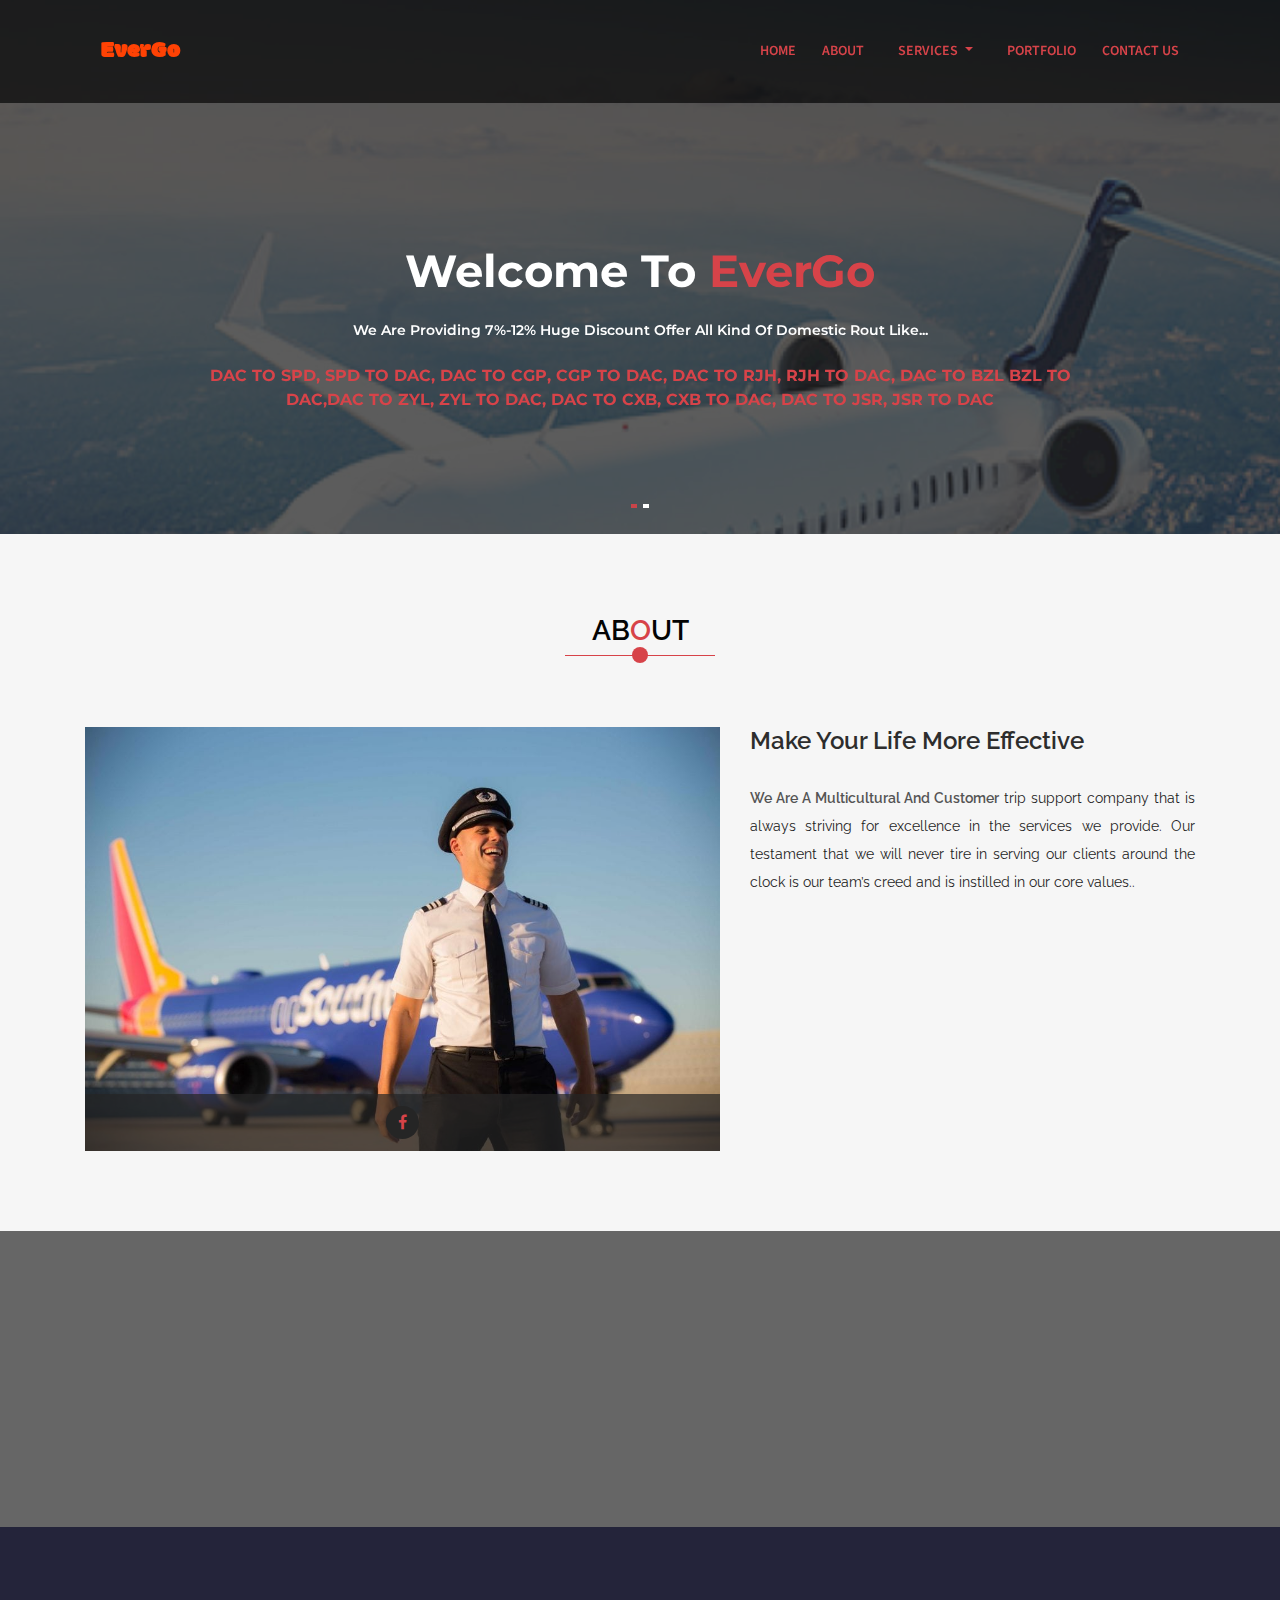
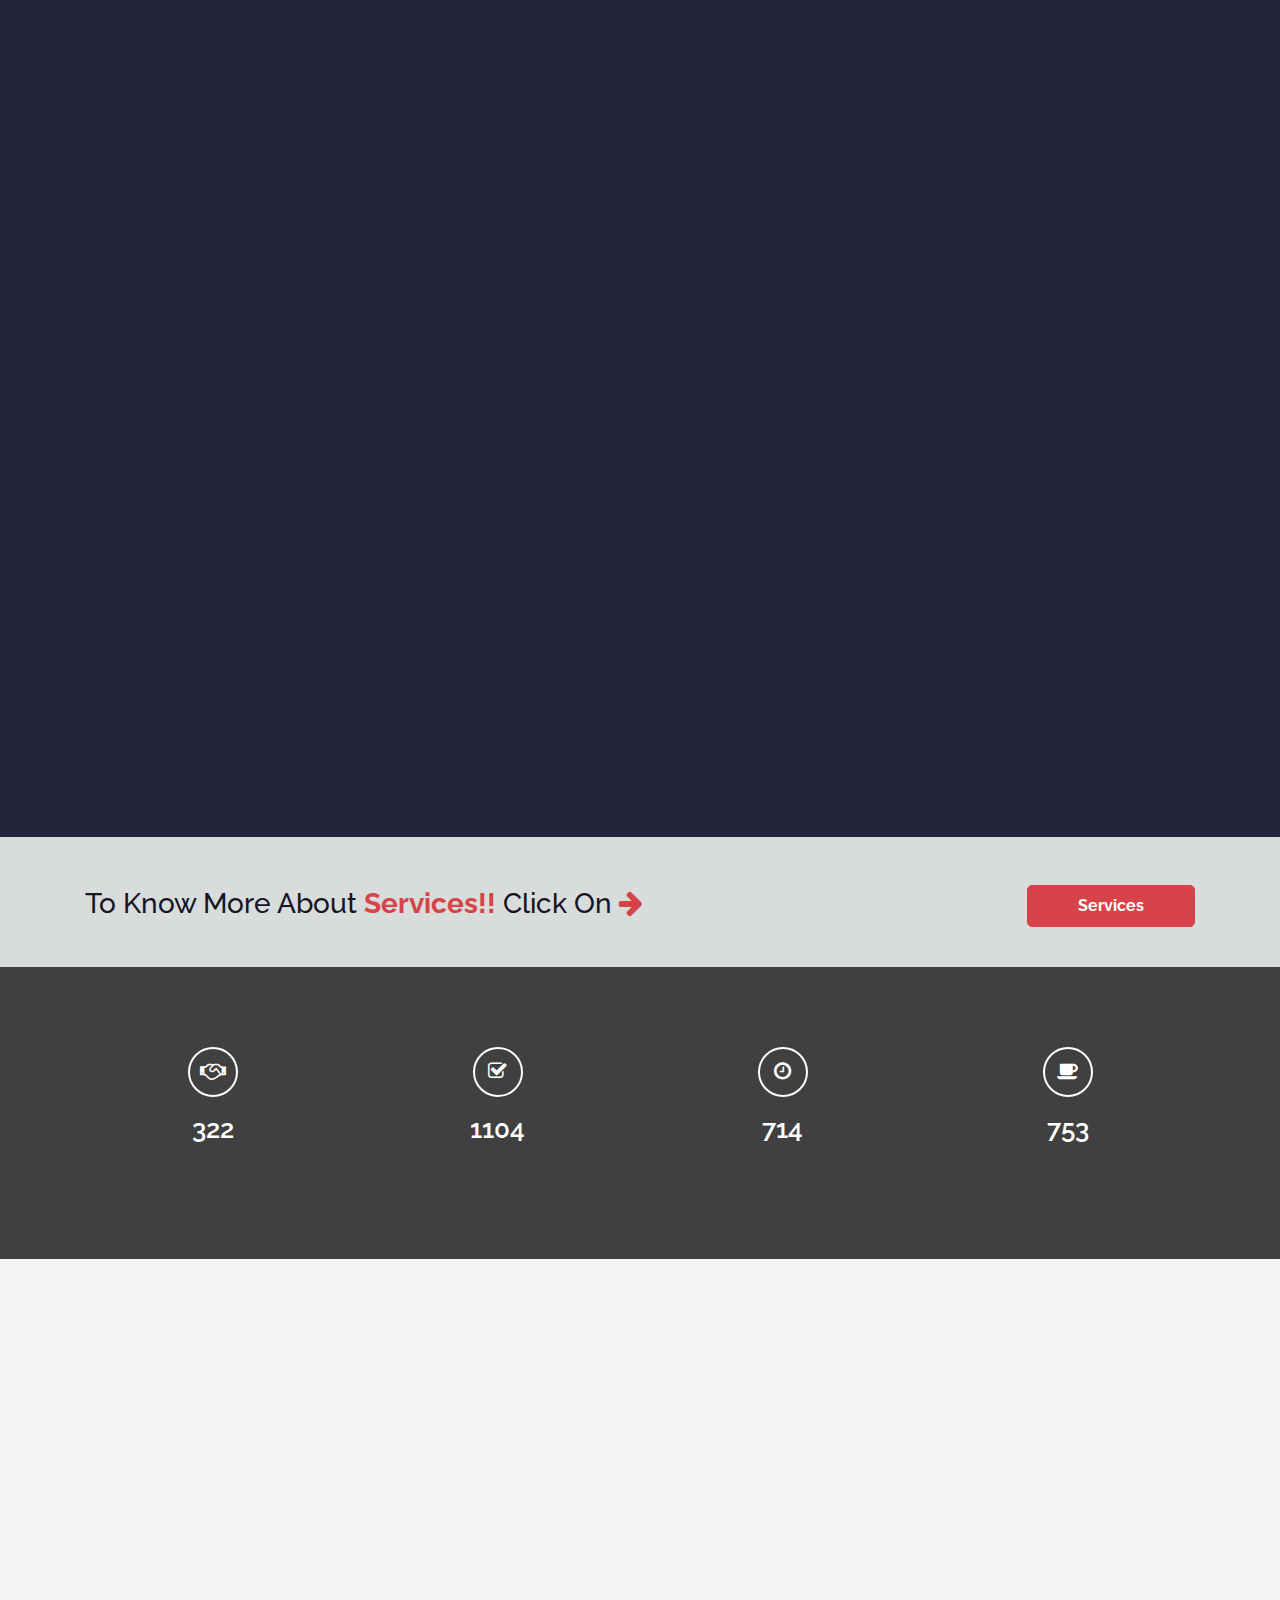
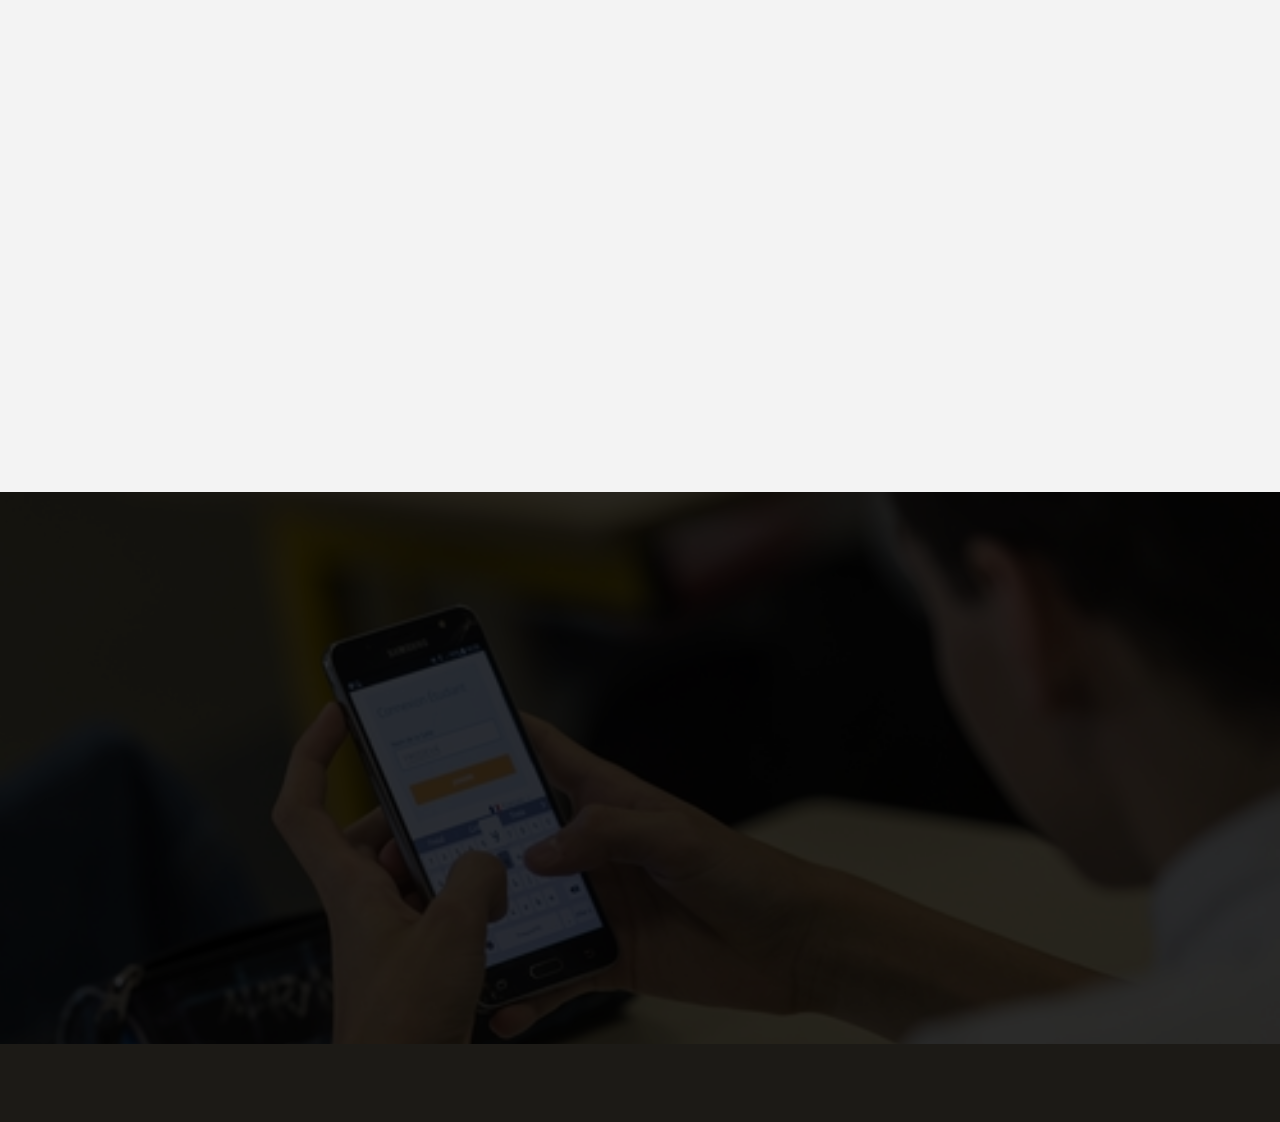
<file: index.html>
<!doctype html>
<html class="no-js" lang="en">
    <head>
        <meta charset="utf-8">
        <meta http-equiv="x-ua-compatible" content="ie=edge">
        <title>EverGo || Tour&Travel</title>
        <meta name="description" content="">
        <meta name="viewport" content="width=device-width, initial-scale=1">
        <!--=== Icon For Tab ===-->
        <link rel="shortcut icon" href="assets/imgs/fav/fav.jpg" type="image/x-icon"/>

        <!--=== Animate ===-->
        <link rel="stylesheet" href="assets/css/plugin/animate.css">
        <!--=== Hover Animation === -->
        <link rel="stylesheet" href="assets/css/plugin/hover-min.css">
        <!--=== Bootstrap ===-->
        <link rel="stylesheet" href="assets/css/bootstrap.min.css">
        <!--=== Fontawesome icon ===-->
        <link rel="stylesheet" href="assets/css/font-awesome.min.css">
        <!--=== Owl carousel ===-->
        <link rel="stylesheet" href="assets/css/plugin/owl.carousel.min.css">
        <!--=== Magnific PopUp ===-->
        <link rel="stylesheet" href="assets/css/plugin/magnific-popup.css">
        <!--=== Main Css ===-->
        <link rel="stylesheet" href="assets/css/style.css">
        <!--=== Responsive Css ===-->
        <link rel="stylesheet" href="assets/css/responsive.css">

        <script src="assets/js/vendor/modernizr-2.8.3.min.js"></script>
    </head>
    <body>
        <!--====== Header section Start ======-->
        <section>
            <header>
                <div class="main-header">
                    <div class="container">
                        <div class="row">
                            <div class="col-md-12">
                                <nav class="navbar navbar-expand-md main-manu">
                                        <!----Logo-->
                                    <a class="navbar-brand" href="index.html">
                                        <h1 class="logo">EverGo</h1>
                                    </a>
                                        <!-----Responsive Main Manu Button-->
                                    <button class="navbar-toggler" type="button" data-toggle="collapse" data-target="#navbarNav" aria-controls="navbarNav" aria-expanded="false" aria-label="Toggle navigation">
                                        <i class="fa fa-bars" aria-hidden="true"></i>
                                    </button>
                                    <div class="collapse navbar-collapse" id="navbarNav">
                                        <!-----Main manu-->
                                      <ul class="navbar-nav">
                                        <li><a href="index.html">home</a></li>
                                        <li><a href="about.html">about</a></li>
                                        <li class="nav-item dropdown">
                                            <a class="nav-link dropdown-toggle" href="#" id="navbarDropdown" role="button" data-toggle="dropdown" aria-haspopup="true" aria-expanded="false">
                                              services
                                            </a>
                                            <div class="dropdown-menu text-center" aria-labelledby="navbarDropdown">
                                                <a class="dropdown-item" href="ticket.html">airticket</a>
                                                <a class="dropdown-item" href="umrah.html">umrah</a>
                                                <a class="dropdown-item" href="tour.html">tour</a>
                                                <a class="dropdown-item" href="visa.html">visa</a>
                                                <a class="dropdown-item" href="hotel.html">hotel</a>
                                            </div>
                                          </li>
                                        <li><a href="portfolio.html">portfolio</a></li>
                                        <!--<li><a href="team.html">team</a></li>-->
                                        <li><a href="contact.html">contact us</a></li>
                                      </ul>
                                    </div>
                                </nav>
                            </div>
                        </div>
                    </div>
                </div>
            </header>
        </section>
        <!--====== Header section End ======-->

        <!--====== Bannar section start ======-->
        <div class="bannar-img">
            <div class="container">
                <div class="row">
                    <div class="col-md-12">
                        <!---Carousel --->
                        <div id="carouselMyInfo" class="carousel slide carousel-indicators-for-customization" data-ride="carousel">
                            <!---Carousel-Indicators --->
                            <ol class="carousel-indicators">
                                <li data-target="#carouselMyInfo" data-slide-to="0" class="active"></li>
                                <li data-target="#carouselMyInfo" data-slide-to="1"></li>
                            </ol>
                            <div class="carousel-inner text-center active">
                                <!----carousel-item-->
                                <div class="carousel-item active">
                                    <div class="content-box-text">
                                        <h1>Welcome to <span>EverGo</span></h1>
                                        <p>We are providing 7%-12% huge discount offer all kind of domestic rout like...</p>
                                        <p class="slider-para">DAC TO SPD, SPD TO DAC, DAC TO CGP, CGP TO DAC, DAC TO RJH, RJH TO DAC,  DAC TO BZL BZL TO DAC,DAC TO ZYL, ZYL TO DAC, DAC TO CXB, CXB TO DAC, DAC TO JSR, JSR TO DAC</p>
                                    </div>
                                </div>
                                <div class="carousel-item text-center">
                                <!----carousel-item-->
                                    <div class="content-box-text">
                                        <h1>Dear <span>sir / madam</span></h1>
                                        <p>We are providing 7%-12% huge discount offer all kind of domestic rout like...</p>
                                        <p class="slider-para">DAC TO SPD, SPD TO DAC, DAC TO CGP, CGP TO DAC, DAC TO RJH, RJH TO DAC,  DAC TO BZL BZL TO DAC,DAC TO ZYL, ZYL TO DAC, DAC TO CXB, CXB TO DAC, DAC TO JSR, JSR TO DAC</p>
                                    </div>
                                </div>
                            </div>
                        </div>
                    </div>
                </div>
            </div>
        </div>
        <!--======  Bannar section End ======-->

        <!--======  About section start ======-->
        <section id="about" class="section-padding">
            <!----about title-->
            <div class="container">
                <div class="row">
                    <div class="col-md-12">
                        <div class="about-text text-center wow slideInDown">
                            <h2>ab<span>o</span>ut</h2>
                        </div>
                    </div>
                </div>
            </div>
            <!----about details-->
                <div class="container spece-with-header">
                    <div class="row">
                        <div class="col-lg-7 col-md-7 col-sm-12">
                                <!---about image-->
                            <div class="about-left text-center wow pulse">
                                <img src="assets/imgs/about/about-profile-pic.jpg" alt="sohan's photo">
                                <!---about icon-->
                                <div class="about-left-details">
                                    <ul>
                                        <li><a href="https://www.facebook.com/ever.go.35"><i class="fa fa-facebook" aria-hidden="true"></i></a></li>
                                    </ul>
                                </div>
                            </div>
                        </div>
                       <!---about main content-->
                       <div class="col-lg-5 col-md-5 col-sm-12">
                           <div class="about-right">
                               <h3 class=" wow slideInUp">Make Your Life More Effective</h3>
                               <p class=" wow zoomIn"><span>We are a multicultural and customer</span> trip support company that is always striving for excellence in the services we provide. Our testament that we will never tire in serving our clients around the clock is our team’s creed and is instilled in our core values..</p>
                               <p class=" wow zoomIn"><span>We are </span> one of the few companies that can truly offer worldwide trip support services with the highest service standards, is ISO certified and cost efficient, and will effectively allow you to save valuable time and resources.</p>
                               <a class="btn btn-success wow slideInUp" href="about.html">more . . .</a>
                           </div>
                       </div>
                    </div>
                </div>
        </section>
        <!--======  About section End ======-->

        <!--======  Video section start ======-->
        <section class="video-area section-padding">
            <div class="container">
                <div class="row">
                    <div class="col-md-12 text-center">
                        <div class="video-text wow fadeInDown">
                            <h2>Want to Know More About Us ?
                            </h2>
                        </div>
                        <div class="video-icon wow fadeInUp">
                            <a id="youtube-video" href="https://www.youtube.com/watch?v=cHqfk5lMw-E"><i class="fa fa-play" aria-hidden="true"></i></a>
                        </div>
                    </div>
                </div>
            </div>
        </section>
        <!--======  Video section End ======-->

        <!--======  our service section start ======-->
        <section class="our-service section-padding">
            <!----our service title-->
            <div class="container">
                <div class="row">
                    <div class="col-md-12">
                        <div class="our-service-title text-center wow slideInDown">
                            <h2>ser<span>vi</span>ces</h2>
                        </div>
                    </div>
                </div>
            </div>
            <!----our service single item-->
            <div class="container spece-with-header">
                <div class="row">
                    <div class="col-lg-4 col-md-4 col-sm-6 col-12">
                        <div class="our-service-content-box text-center service-item-more-margin-top wow fadeInLeft">
                            <a class="service-icon-hover" href="ticket.html"><i class="fa fa-code"></i></a>
                            <h4>Air Ticket</h4>
                            <p>EverGo is a Tour Operator and Travel Agency, with several years of experience in the field of Tours & Travel trade and in the field of in Bangladesh.</p>
                            <a class="btn btn-success service-item-more" href="ticket.html">more</a>
                        </div>
                    </div>
                    <div class="col-lg-4 col-md-4 col-sm-6 col-12">
                        <div class="our-service-content-box text-center service-item-more-margin-top wow fadeInUp">
                            <a class="service-icon-hover" href="umrah.html"><i class="fa fa-camera-retro"></i></a>
                            <h4>Umrah Package</h4>
                            <p>Duis autem vel eum iriure dolor in hendrerit in 
                            utate velit esse molestie consequat vel illumd
                            eu feugiat nulla and you facilisis. </p>
                            <a class="btn btn-success service-item-more" href="umrah.html">more</a>
                        </div>
                    </div>
                    <div class="col-lg-4 col-md-4 col-sm-6 col-12">
                        <div class="our-service-content-box text-center service-item-more-margin-top wow fadeInUp">
                            <a class="service-icon-hover" href="tour.html"><i class="fa fa-camera-retro"></i></a>
                            <h4>Tour</h4>
                            <p>Duis autem vel eum iriure dolor in hendrerit in 
                            utate velit esse molestie consequat vel illumd
                            eu feugiat nulla and you facilisis. </p>
                            <a class="btn btn-success service-item-more" href="tour.html">more</a>
                        </div>
                    </div>
                    <div class="col-lg-4 col-md-4 col-sm-6 col-12">
                        <div class="our-service-content-box text-center service-item-more-margin-top wow fadeInRight">
                            <a class="service-icon-hover" href="visa.html"><i class="fa fa-mobile"></i></a>
                            <h4>Visa</h4>
                            <p>Duis autem vel eum iriure dolor in hendrerit in 
                            utate velit esse molestie consequat vel illumd
                            eu feugiat nulla and you facilisis. </p>
                            <a class="btn btn-success service-item-more" href="visa.html">more</a>
                        </div>
                    </div>
                    <div class="col-lg-4 col-md-4 col-sm-6 col-12">
                        <div class="our-service-content-box text-center service-item-more-margin-top wow fadeInRight">
                            <a class="service-icon-hover" href="hotel.html"><i class="fa fa-mobile"></i></a>
                            <h4>Hotel Booking</h4>
                            <p>Duis autem vel eum iriure dolor in hendrerit in 
                            utate velit esse molestie consequat vel illumd
                            eu feugiat nulla and you facilisis. </p>
                            <a class="btn btn-success service-item-more" href="hotel.html">more</a>
                        </div>
                    </div>
                </div>
            </div>
        </section>
        <!--======  our service section End ======-->

        <!--====== More Service Start ======-->
        <section class="more-service">
            <div class="container">
                <div class="row">
                    <div class="col-lg-9 col-md-9 col-sm-9 col-12">
                        <div class="more-service-left-content">
                            <h2>To Know More About <span>services!!</span> Click on <span><i class="fa fa-arrow-right" aria-hidden="true"></i></span></h2>
                        </div>
                    </div>
                    <div class="col-lg-3 col-md-3 col-sm-3 col-12">
                        <div class="more-service-right-btn">
                            <a class="btn btn-success" href="service.html">services</a>
                        </div>
                    </div>
                </div>
            </div>
        </section>
        <!--====== More service End ======-->

       

        <!--======  Counter section start ======-->
        <section class="counter section-padding">
            <div class="container">
                <div class="row">
                    <div class="col-md-3 col-sm-6 col-6">
                        <div class="counter-box text-center">
                            <p><i class="fa fa-handshake-o" aria-hidden="true"></i></p>
                            <span class="counter-number">2548</span>
                            <p class="counter-name wow fadeInUp">happy client</p>
                        </div>
                    </div>
                    <div class="col-md-3 col-sm-6 col-6">
                        <div class="counter-box text-center">
                            <p><i class="fa fa-check-square-o" aria-hidden="true"></i></p>
                            <span class="counter-number">8794</span>
                            <p class="counter-name wow fadeInUp">work complated</p>
                        </div>
                    </div>
                    <div class="col-md-3 col-sm-6 col-6">
                        <div class="counter-box text-center">
                            <p><i class="fa fa-clock-o" aria-hidden="true"></i></p>
                            <span class="counter-number">5687</span>
                            <p class="counter-name wow fadeInUp">total hours</p>
                        </div>
                    </div>
                    <div class="col-md-3 col-sm-6 col-6">
                        <div class="counter-box text-center">
                            <p><i class="fa fa-coffee" aria-hidden="true"></i></p>
                            <span class="counter-number">6000</span>
                            <p class="counter-name wow fadeInUp">coffee we drink</p>
                        </div>
                    </div>
                </div>
            </div>
        </section>
        <!--======  Counter section End ======-->

        <!--======  Portfolio section start ======-->
        <section class="portfolio section-padding">
                <!------portfolio title-->
            <div class="container">
                <div class="row">
                    <div class="col-md-12">
                        <div class="portfolio-title text-center wow slideInDown">
                            <h2>po<span>rtfol</span>io</h2>
                        </div>
                    </div>
                </div>
            </div>
            <div class="container">
                <!---portfolio manu-->
                <div class="row">
                    <div class="col-md-12">
                        <div class="portfolio-manu text-center spece-with-header wow fadeInUp">
                            <button type="button" data-filter="all">All</button>
                            <button type="button" data-filter=".novoair">Novo Air</button>
                            <button type="button" data-filter=".usbangla">US Bangla</button>
                            <button type="button" data-filter=".biman">Biman</button>
                            <button type="button" data-filter=".reg">REG</button>
                        </div>
                    </div>
                </div>
                <!---portfolio item-->
                <div class="portfolio-box">
                    <div class="row">
                        <div class="col-lg-4 col-md-6 col-sm-12 mix novoair">
                            <div class="portfolio-item wow fadeInLeft">
                                <img src="assets/imgs/Portfolio/portfolio1.jpg" alt="">
                                <div class="portfolio-item-hover">
                                    <a class="image-link" href="assets/imgs/Portfolio/portfolio1.jpg">
                                        <i class="fa fa-arrows"></i>
                                    </a>
                                </div>
                            </div>
                        </div>
                        <div class="col-lg-4 col-md-6 col-sm-12 mix reg novoair biman usbangla">
                            <div class="portfolio-item wow zoomIn">
                                <img src="assets/imgs/Portfolio/portfolio2.jpg" alt="">
                                <div class="portfolio-item-hover">
                                    <a class="image-link" href="assets/imgs/Portfolio/portfolio2.jpg">
                                        <i class="fa fa-arrows"></i>
                                    </a>
                                </div>
                            </div>
                        </div>
                        <div class="col-lg-4 col-md-6 col-sm-12 mix biman">
                            <div class="portfolio-item wow fadeInRight">
                                <img src="assets/imgs/Portfolio/portfolio3.jpg" alt="">
                                <div class="portfolio-item-hover">
                                    <a class="image-link" href="assets/imgs/Portfolio/portfolio3.jpg">
                                        <i class="fa fa-arrows"></i>
                                    </a>
                                </div>
                            </div>
                        </div>
                        <div class="col-lg-4 col-md-6 col-sm-12 mix reg">
                            <div class="portfolio-item wow fadeInLeft">
                                <img src="assets/imgs/Portfolio/portfolio4.jpg" alt="">
                                <div class="portfolio-item-hover">
                                    <a class="image-link" href="assets/imgs/Portfolio/portfolio4.jpg">
                                        <i class="fa fa-arrows"></i>
                                    </a>
                                </div>
                            </div>
                        </div>
                        <div class="col-lg-4 col-md-6 col-sm-12 mix usbangla">
                            <div class="portfolio-item wow zoomIn">
                                <img src="assets/imgs/Portfolio/portfolio5.jpg" alt="">
                                <div class="portfolio-item-hover">
                                    <a class="image-link" href="assets/imgs/Portfolio/portfolio5.jpg">
                                        <i class="fa fa-arrows"></i>
                                    </a>
                                </div>
                            </div>
                        </div>
                        <div class="col-lg-4 col-md-6 col-sm-12 mix novoair biman usbangla reg">
                            <div class="portfolio-item wow fadeInRight">
                                <img src="assets/imgs/Portfolio/portfolio2.jpg" alt="">
                                <div class="portfolio-item-hover">
                                    <a class="image-link" href="assets/imgs/Portfolio/portfolio2.jpg">
                                        <i class="fa fa-arrows"></i>
                                    </a>
                                </div>
                            </div>
                        </div>
                    </div>
                </div>
            </div>
        </section>
        <!--======  Portfolio section End ======-->

        <!--======  Form section End ======-->
        <section class="contact section-padding">
            <!---form title-->
            <div class="container">
                <div class="row">
                    <div class="col-lg-12 col-md-12 col-sm-12 col-12">
                        <div class="form-title text-center wow slideInDown">
                            <h2><span>contact</span> us</h2>
                        </div>
                    </div>
                </div>
            </div>
            <!----form main content box-->
            <div class="container spece-with-header">
                <div class="row">
                    <div class="col-lg-4 col-md-4 col-sm-4">
                        <div class="contact-left-content">
                            <h3 class=" wow fadeInUp">corporate</h3>
                            <p class=" wow fadeInLeft">Shalo Market, Grand HOtel More, Station Road, Rangpur</p>
                            <ul>
                                <li class=" wow fadeInRight"><i class="fa fa-phone"></i><span>+880 1314 292 344</span></li>
                                <li class=" wow fadeInRight"><i class="fa fa-phone"></i><span>+880 1314 292 345</span></li>
                                <li class=" wow fadeInRight"><i class="fa fa-envelope-o"></i><span>ever.go.tour@gmail.com</span></li>
                                <li class=" wow fadeInRight"><i class="fa fa-globe"></i><span>evergotourandtravel.com</span></li>
                            </ul>
                        </div>
                    </div>
                    <div class="col-lg-3 col-md-3 col-sm-3">
                        <div class="contact-middle-content">
                            <h3 class=" wow fadeInUp">quick links</h3>
                            <div class="contact-middle-content-links wow fadeInDown">
                                <ul>
                                    <li><a href="index.html"><span>&#62;</span>home</a></li>
                                    <li><a href="ticket.html"><span>&#62;</span>ticket</a></li>
                                    <li><a href="umrah.html"><span>&#62;</span>umrah</a></li>
                                    <li><a href="visa.html"><span>&#62;</span>visa</a></li>
                                    <li><a href="tour.html"><span>&#62;</span>tour</a></li>
                                    <li><a href="hotel.html"><span>&#62;</span>hotel</a></li>
                                </ul>
                            </div>
                        </div>
                    </div>
                    <div class="col-lg-5 col-md-5 col-sm-5">
                        <div class="contact-right-content">
                            <h3 class=" wow fadeInUp">quick contact</h3>
                            <p class=" wow fadeInRight">please click on send now button</p>
                            <div class="contact-right-content-form wow fadeInRight">
                                <input type="name" class="form-control" placeholder="Type your email address...">
                                <textarea class="form-control" placeholder="">Write here</textarea>
                            </div>
                            <a class="btn btn-success wow fadeInLeft" href="https://web.facebook.com/ever.go.35">send now</a>
                        </div>
                    </div>
                </div>
            </div>
        </section>
        <!--======  Form section End ======-->

        <!--======  footer section End ======-->
        <section class="footer">
            <div class="container">
                <div class="row">
                    <div class="col-lg-6 col-sm-6 col-12 wow slideInUp">
                        <div class="footer-left-area">
                            <ul>
                                <li><a href="https://web.facebook.com/ever.go.35"><i class="fa fa-facebook"></i></a></li>
                            </ul>
                        </div>
                    </div>
                    <div class="col-lg-6 col-sm-6 col-12">
                        <div class="footer-right-area mobile-responsive text-right wow slideInUp">
                            <p>Copyright &#169; 2020  ||  Develop By - <a href="https://facebook.com/abusanjidsohan/" target="_blank">Abusanjid Sohan</a></p>
                        </div>
                    </div>
                </div>
            </div>
        </section>
        <!--======  footer section End ======-->


        <!--=========================== Bootstrap=======================================-->
        <script type="text/javascript" src="assets/js/jquery-3.2.0.min.js"></script>
        <script type="text/javascript" src="assets/js/popper.min.js"></script>
        <script type="text/javascript" src="assets/js/bootstrap.min.js"></script>

        
        <!--=== All Plugin ===-->
        <script type="text/javascript" src="assets/js/plugin/wow.min.js"></script>
        <script type="text/javascript" src="assets/js/plugin/owl.carousel.min.js"></script>
        <script type="text/javascript" src="assets/js/plugin/jquery.magnific-popup.min.js"></script>
        <script type="text/javascript" src="assets/js/plugin/skill.bars.jquery.js"></script>
        <script type="text/javascript" src="assets/js/plugin/mixitup.min.js"></script>

        <!--=== All Active ===-->
        <script type="text/javascript" src="assets/js/main.js"></script>

        <!-- Google Analytics: change UA-XXXXX-X to be your site's ID.
        <script>
            (function(b,o,i,l,e,r){b.GoogleAnalyticsObject=l;b[l]||(b[l]=
            function(){(b[l].q=b[l].q||[]).push(arguments)});b[l].l=+new Date;
            e=o.createElement(i);r=o.getElementsByTagName(i)[0];
            e.src='https://www.google-analytics.com/analytics.js';
            r.parentNode.insertBefore(e,r)}(window,document,'script','ga'));
            ga('create','UA-XXXXX-X','auto');ga('send','pageview');
        </script>


        
        <script>window.jQuery || document.write('<script src="assets/js/vendor/jquery-1.12.0.min.js"><\/script>')</script>
         -->
    </body>
</html>
</file>
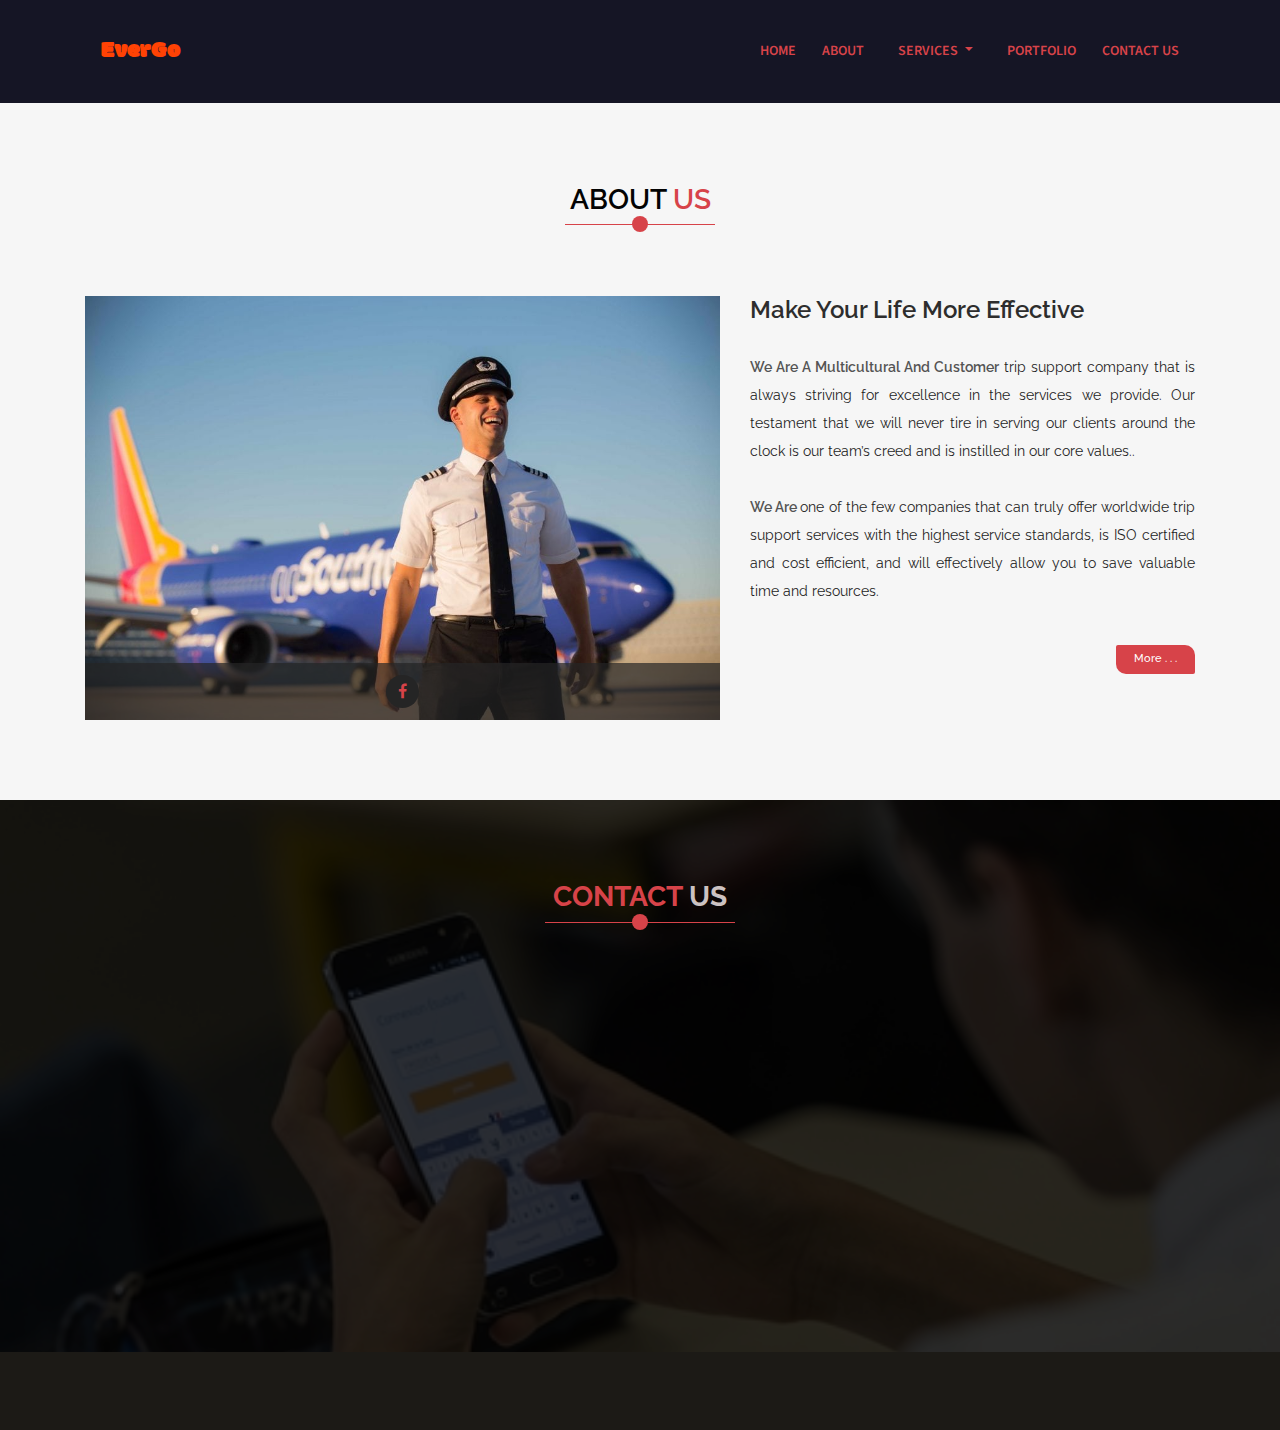
<file: about.html>
<!doctype html>
<html class="no-js" lang="en">
    <head>
        <meta charset="utf-8">
        <meta http-equiv="x-ua-compatible" content="ie=edge">
        <title>EverGo || Tour&Travel</title>
        <meta name="description" content="">
        <meta name="viewport" content="width=device-width, initial-scale=1">
        <!--=== Icon For Tab ===-->
        <link rel="shortcut icon" href="assets/imgs/fav/fav.jpg" type="image/x-icon"/>

        <!--=== Animate ===-->
        <link rel="stylesheet" href="assets/css/plugin/animate.css">
        <!--=== Hover Animation === -->
        <link rel="stylesheet" href="assets/css/plugin/hover-min.css">
        <!--=== Bootstrap ===-->
        <link rel="stylesheet" href="assets/css/bootstrap.min.css">
        <!--=== Fontawesome icon ===-->
        <link rel="stylesheet" href="assets/css/font-awesome.min.css">
        <!--=== Owl carousel ===-->
        <link rel="stylesheet" href="assets/css/plugin/owl.carousel.min.css">
        <!--=== Magnific PopUp ===-->
        <link rel="stylesheet" href="assets/css/plugin/magnific-popup.css">
        <!--=== Main Css ===-->
        <link rel="stylesheet" href="assets/css/about.css">
        <!--=== Responsive Css ===-->
        <link rel="stylesheet" href="assets/css/responsive.css">

        <script src="assets/js/vendor/modernizr-2.8.3.min.js"></script>
    </head>
    <body>
        
        <!--====== Header section Start ======-->
        <section>
            <header>
                <div class="main-header">
                    <div class="container">
                        <div class="row">
                            <div class="col-md-12">
                                <nav class="navbar navbar-expand-md main-manu">
                                        <!----Logo-->
                                    <a class="navbar-brand" href="index.html">
                                        <h1 class="logo">EverGo</h1>
                                    </a>
                                        <!-----Responsive Main Manu Button-->
                                    <button class="navbar-toggler" type="button" data-toggle="collapse" data-target="#navbarNav" aria-controls="navbarNav" aria-expanded="false" aria-label="Toggle navigation">
                                        <i class="fa fa-bars" aria-hidden="true"></i>
                                    </button>
                                    <div class="collapse navbar-collapse" id="navbarNav">
                                        <!-----Main manu-->
                                        <ul class="navbar-nav">
                                            <li><a href="index.html">home</a></li>
                                            <li><a href="about.html">about</a></li>
                                            <li class="nav-item dropdown">
                                                <a class="nav-link dropdown-toggle" href="#" id="navbarDropdown" role="button" data-toggle="dropdown" aria-haspopup="true" aria-expanded="false">
                                                  services
                                                </a>
                                                <div class="dropdown-menu text-center" aria-labelledby="navbarDropdown">
                                                  <a class="dropdown-item" href="ticket.html">airticket</a>
                                                  <a class="dropdown-item" href="umrah.html">umrah</a>
                                                  <a class="dropdown-item" href="tour.html">tour</a>
                                                  <a class="dropdown-item" href="visa.html">visa</a>
                                                  <a class="dropdown-item" href="hotel.html">hotel</a>
                                                </div>
                                              </li>
                                            <li><a href="portfolio.html">portfolio</a></li>
                                            <!--<li><a href="team.html">team</a></li>-->
                                            <li><a href="contact.html">contact us</a></li>
                                        </ul>
                                    </div>
                                </nav>
                            </div>
                        </div>
                    </div>
                </div>
            </header>
        </section>
        <!--====== Header section End ======-->


        <!--======  About section start ======-->
        <section id="about" class="section-padding">
            <!----about title-->
            <div class="container">
                <div class="row">
                    <div class="col-md-12">
                        <div class="about-text text-center wow slideInDown">
                            <h2>about <span>us</span></h2>
                        </div>
                    </div>
                </div>
            </div>
            <!----about details-->
                <div class="container spece-with-header">
                    <div class="row">
                        <div class="col-lg-7 col-md-7 col-sm-12">
                                <!---about image-->
                            <div class="about-left text-center wow pulse">
                                <img src="assets/imgs/about/about-profile-pic.jpg" alt="sohan's photo">
                                <!---about icon-->
                                <div class="about-left-details">
                                    <ul>
                                        <li><a href="https://www.facebook.com/ever.go.35"><i class="fa fa-facebook" aria-hidden="true"></i></a></li>
                                    </ul>
                                </div>
                            </div>
                        </div>
                       <!---about main content-->
                       <div class="col-lg-5 col-md-5 col-sm-12">
                           <div class="about-right">
                               <h3 class=" wow slideInUp">Make Your Life More Effective</h3>
                               <p class=" wow zoomIn"><span>We are a multicultural and customer</span> trip support company that is always striving for excellence in the services we provide. Our testament that we will never tire in serving our clients around the clock is our team’s creed and is instilled in our core values..</p>
                               <p class=" wow zoomIn"><span>We are </span> one of the few companies that can truly offer worldwide trip support services with the highest service standards, is ISO certified and cost efficient, and will effectively allow you to save valuable time and resources.</p>
                               <a class="btn btn-success wow slideInUp" href="about.html">more . . .</a>
                           </div>
                       </div>
                    </div>
                </div>
        </section>
        <!--======  About section End ======-->

    

        <!--======  Form section End ======-->
        <section class="contact section-padding">
            <!---form title-->
            <div class="container">
                <div class="row">
                    <div class="col-lg-12 col-md-12 col-sm-12 col-12">
                        <div class="form-title text-center wow slideInDown">
                            <h2><span>contact</span> us</h2>
                        </div>
                    </div>
                </div>
            </div>
            <!----form main content box-->
            <div class="container spece-with-header">
                <div class="row">
                    <div class="col-lg-4 col-md-4 col-sm-4">
                        <div class="contact-left-content">
                            <h3 class=" wow fadeInUp">corporate</h3>
                            <p class=" wow fadeInLeft">Shalo Market, Grand HOtel More, Station Road, Rangpur</p>
                            <ul>
                                <li class=" wow fadeInRight"><i class="fa fa-phone"></i><span>+880 1314 292 344</span></li>
                                <li class=" wow fadeInRight"><i class="fa fa-phone"></i><span>+880 1314 292 345</span></li>
                                <li class=" wow fadeInRight"><i class="fa fa-envelope-o"></i><span>ever.go.tour@gmail.com</span></li>
                                <li class=" wow fadeInRight"><i class="fa fa-globe"></i><span>evergotourandtravel.com</span></li>
                            </ul>
                        </div>
                    </div>
                    <div class="col-lg-3 col-md-3 col-sm-3">
                        <div class="contact-middle-content">
                            <h3 class=" wow fadeInUp">quick links</h3>
                            <div class="contact-middle-content-links wow fadeInDown">
                                <ul>
                                    <li><a href="index.html"><span>&#62;</span>home</a></li>
                                    <li><a href="ticket.html"><span>&#62;</span>ticket</a></li>
                                    <li><a href="umrah.html"><span>&#62;</span>umrah</a></li>
                                    <li><a href="visa.html"><span>&#62;</span>visa</a></li>
                                    <li><a href="tour.html"><span>&#62;</span>tour</a></li>
                                    <li><a href="hotel.html"><span>&#62;</span>hotel</a></li>
                                </ul>
                            </div>
                        </div>
                    </div>
                    <div class="col-lg-5 col-md-5 col-sm-5">
                        <div class="contact-right-content">
                            <h3 class=" wow fadeInUp">quick contact</h3>
                            <p class=" wow fadeInRight">please click on send now button</p>
                            <div class="contact-right-content-form wow fadeInRight">
                                <input type="name" class="form-control" placeholder="Type your email address...">
                                <textarea class="form-control" placeholder="">Write here</textarea>
                            </div>
                            <a class="btn btn-success wow fadeInLeft" href="https://web.facebook.com/ever.go.35">send now</a>
                        </div>
                    </div>
                </div>
            </div>
        </section>
        <!--======  Form section End ======-->

        <!--======  footer section End ======-->
        <section class="footer">
            <div class="container">
                <div class="row">
                    <div class="col-lg-6 col-sm-6 col-12 wow slideInUp">
                        <div class="footer-left-area">
                            <ul>
                                <li><a href="https://web.facebook.com/ever.go.35"><i class="fa fa-facebook"></i></a></li>
                            </ul>
                        </div>
                    </div>
                    <div class="col-lg-6 col-sm-6 col-12">
                        <div class="footer-right-area mobile-responsive text-right wow slideInUp">
                            <p>Copyright &#169; 2020  ||  Develop By - <a href="https://facebook.com/abusanjidsohan/" target="_blank">Abusanjid Sohan</a></p>
                        </div>
                    </div>
                </div>
            </div>
        </section>
        <!--======  footer section End ======-->


        <!--=========================== Bootstrap=======================================-->
        <script type="text/javascript" src="assets/js/jquery-3.2.0.min.js"></script>
        <script type="text/javascript" src="assets/js/popper.min.js"></script>
        <script type="text/javascript" src="assets/js/bootstrap.min.js"></script>

        
        <!--=== All Plugin ===-->
        <script type="text/javascript" src="assets/js/plugin/wow.min.js"></script>
        <script type="text/javascript" src="assets/js/plugin/owl.carousel.min.js"></script>
        <script type="text/javascript" src="assets/js/plugin/jquery.magnific-popup.min.js"></script>
        <script type="text/javascript" src="assets/js/plugin/skill.bars.jquery.js"></script>
        <script type="text/javascript" src="assets/js/plugin/mixitup.min.js"></script>

        <!--=== All Active ===-->
        <script type="text/javascript" src="assets/js/main.js"></script>

        <!-- Google Analytics: change UA-XXXXX-X to be your site's ID.
        <script>
            (function(b,o,i,l,e,r){b.GoogleAnalyticsObject=l;b[l]||(b[l]=
            function(){(b[l].q=b[l].q||[]).push(arguments)});b[l].l=+new Date;
            e=o.createElement(i);r=o.getElementsByTagName(i)[0];
            e.src='https://www.google-analytics.com/analytics.js';
            r.parentNode.insertBefore(e,r)}(window,document,'script','ga'));
            ga('create','UA-XXXXX-X','auto');ga('send','pageview');
        </script>


        
        <script>window.jQuery || document.write('<script src="assets/js/vendor/jquery-1.12.0.min.js"><\/script>')</script>
    </body>
</html>
</file>
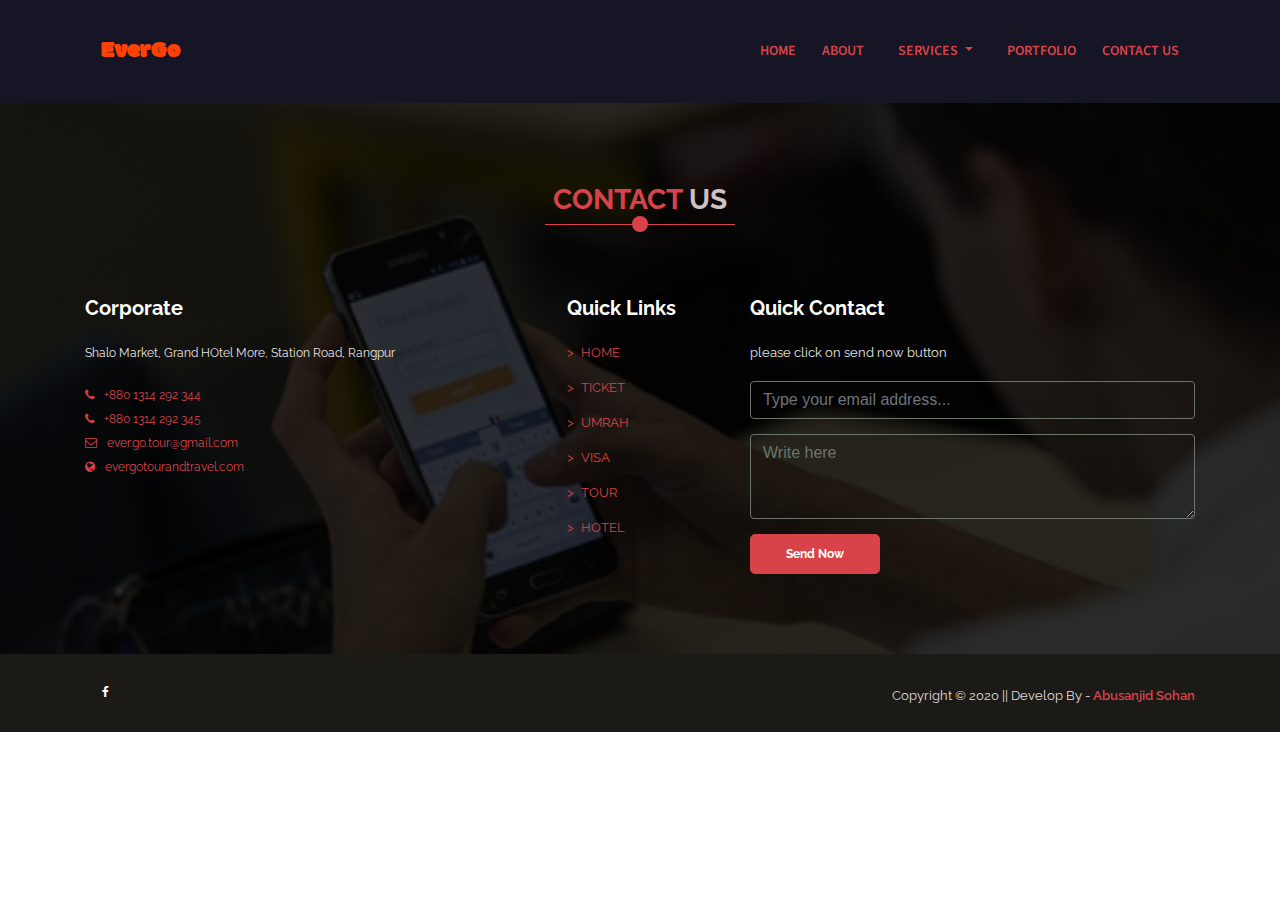
<file: contact.html>
<!doctype html>
<html class="no-js" lang="en">
    <head>
        <meta charset="utf-8">
        <meta http-equiv="x-ua-compatible" content="ie=edge">
        <title>EverGo || Tour&Travel</title>
        <meta name="description" content="">
        <meta name="viewport" content="width=device-width, initial-scale=1">
        <!--=== Icon For Tab ===-->
        <link rel="shortcut icon" href="assets/imgs/fav/fav.jpg" type="image/x-icon"/>

        <!--=== Animate ===-->
        <link rel="stylesheet" href="assets/css/plugin/animate.css">
        <!--=== Hover Animation === -->
        <link rel="stylesheet" href="assets/css/plugin/hover-min.css">
        <!--=== Bootstrap ===-->
        <link rel="stylesheet" href="assets/css/bootstrap.min.css">
        <!--=== Fontawesome icon ===-->
        <link rel="stylesheet" href="assets/css/font-awesome.min.css">
        <!--=== Owl carousel ===-->
        <link rel="stylesheet" href="assets/css/plugin/owl.carousel.min.css">
        <!--=== Magnific PopUp ===-->
        <link rel="stylesheet" href="assets/css/plugin/magnific-popup.css">
        <!--=== Main Css ===-->
        <link rel="stylesheet" href="assets/css/contact.css">
        <!--=== Responsive Css ===-->
        <link rel="stylesheet" href="assets/css/responsive.css">

        <script src="assets/js/vendor/modernizr-2.8.3.min.js"></script>
    </head>
    <body>
        
        <!--====== Header section Start ======-->
        <section>
            <header>
                <div class="main-header">
                    <div class="container">
                        <div class="row">
                            <div class="col-md-12">
                                <nav class="navbar navbar-expand-md main-manu">
                                        <!----Logo-->
                                    <a class="navbar-brand" href="index.html">
                                        <h1 class="logo">EverGo</h1>
                                    </a>
                                        <!-----Responsive Main Manu Button-->
                                    <button class="navbar-toggler" type="button" data-toggle="collapse" data-target="#navbarNav" aria-controls="navbarNav" aria-expanded="false" aria-label="Toggle navigation">
                                        <i class="fa fa-bars" aria-hidden="true"></i>
                                    </button>
                                    <div class="collapse navbar-collapse" id="navbarNav">
                                        <!-----Main manu-->
                                      <ul class="navbar-nav">
                                        <li><a href="index.html">home</a></li>
                                        <li><a href="about.html">about</a></li>
                                        <li class="nav-item dropdown">
                                            <a class="nav-link dropdown-toggle" href="#" id="navbarDropdown" role="button" data-toggle="dropdown" aria-haspopup="true" aria-expanded="false">
                                              services
                                            </a>
                                            <div class="dropdown-menu text-center" aria-labelledby="navbarDropdown">
                                              <a class="dropdown-item" href="ticket.html">airticket</a>
                                              <a class="dropdown-item" href="umrah.html">umrah</a>
                                              <a class="dropdown-item" href="tour.html">tour</a>
                                              <a class="dropdown-item" href="visa.html">visa</a>
                                              <a class="dropdown-item" href="hotel.html">hotel</a>
                                            </div>
                                          </li>
                                        <li><a href="portfolio.html">portfolio</a></li>
                                        <!--<li><a href="team.html">team</a></li>-->
                                        <li><a href="contact.html">contact us</a></li>
                                      </ul>
                                    </div>
                                </nav>
                            </div>
                        </div>
                    </div>
                </div>
            </header>
        </section>
        <!--====== Header section End ======-->


       

 <!--======  Form section End ======-->
 <section class="contact section-padding">
    <!---form title-->
    <div class="container">
        <div class="row">
            <div class="col-lg-12 col-md-12 col-sm-12 col-12">
                <div class="form-title text-center wow slideInDown">
                    <h2><span>contact</span> us</h2>
                </div>
            </div>
        </div>
    </div>
    <!----form main content box-->
    <div class="container spece-with-header">
        <div class="row">
            <div class="col-lg-4 col-md-4 col-sm-4">
                <div class="contact-left-content">
                    <h3 class=" wow fadeInUp">corporate</h3>
                    <p class=" wow fadeInLeft">Shalo Market, Grand HOtel More, Station Road, Rangpur</p>
                    <ul>
                        <li class=" wow fadeInRight"><i class="fa fa-phone"></i><span>+880 1314 292 344</span></li>
                        <li class=" wow fadeInRight"><i class="fa fa-phone"></i><span>+880 1314 292 345</span></li>
                        <li class=" wow fadeInRight"><i class="fa fa-envelope-o"></i><span>ever.go.tour@gmail.com</span></li>
                        <li class=" wow fadeInRight"><i class="fa fa-globe"></i><span>evergotourandtravel.com</span></li>
                    </ul>
                </div>
            </div>
            <div class="col-lg-3 col-md-3 col-sm-3">
                <div class="contact-middle-content">
                    <h3 class=" wow fadeInUp">quick links</h3>
                    <div class="contact-middle-content-links wow fadeInDown">
                        <ul>
                            <li><a href="index.html"><span>&#62;</span>home</a></li>
                            <li><a href="ticket.html"><span>&#62;</span>ticket</a></li>
                            <li><a href="umrah.html"><span>&#62;</span>umrah</a></li>
                            <li><a href="visa.html"><span>&#62;</span>visa</a></li>
                            <li><a href="tour.html"><span>&#62;</span>tour</a></li>
                            <li><a href="hotel.html"><span>&#62;</span>hotel</a></li>
                        </ul>
                    </div>
                </div>
            </div>
            <div class="col-lg-5 col-md-5 col-sm-5">
                <div class="contact-right-content">
                    <h3 class=" wow fadeInUp">quick contact</h3>
                    <p class=" wow fadeInRight">please click on send now button</p>
                    <div class="contact-right-content-form wow fadeInRight">
                        <input type="name" class="form-control" placeholder="Type your email address...">
                        <textarea class="form-control" placeholder="">Write here</textarea>
                    </div>
                    <a class="btn btn-success wow fadeInLeft" href="https://web.facebook.com/ever.go.35">send now</a>
                </div>
            </div>
        </div>
    </div>
</section>
<!--======  Form section End ======-->

<!--======  footer section End ======-->
<section class="footer">
    <div class="container">
        <div class="row">
            <div class="col-lg-6 col-sm-6 col-12 wow slideInUp">
                <div class="footer-left-area">
                    <ul>
                        <li><a href="https://web.facebook.com/ever.go.35"><i class="fa fa-facebook"></i></a></li>
                    </ul>
                </div>
            </div>
            <div class="col-lg-6 col-sm-6 col-12">
                <div class="footer-right-area mobile-responsive text-right wow slideInUp">
                    <p>Copyright &#169; 2020  ||  Develop By - <a href="https://facebook.com/abusanjidsohan/" target="_blank">Abusanjid Sohan</a></p>
                </div>
            </div>
        </div>
    </div>
</section>
<!--======  footer section End ======-->


        <!--=========================== Bootstrap=======================================-->
        <script type="text/javascript" src="assets/js/jquery-3.2.0.min.js"></script>
        <script type="text/javascript" src="assets/js/popper.min.js"></script>
        <script type="text/javascript" src="assets/js/bootstrap.min.js"></script>

        
        <!--=== All Plugin ===-->
        <script type="text/javascript" src="assets/js/plugin/wow.min.js"></script>
        <script type="text/javascript" src="assets/js/plugin/owl.carousel.min.js"></script>
        <script type="text/javascript" src="assets/js/plugin/jquery.magnific-popup.min.js"></script>
        <script type="text/javascript" src="assets/js/plugin/skill.bars.jquery.js"></script>
        <script type="text/javascript" src="assets/js/plugin/mixitup.min.js"></script>

        <!--=== All Active ===-->
        <script type="text/javascript" src="assets/js/main.js"></script>

        <!-- Google Analytics: change UA-XXXXX-X to be your site's ID.
        <script>
            (function(b,o,i,l,e,r){b.GoogleAnalyticsObject=l;b[l]||(b[l]=
            function(){(b[l].q=b[l].q||[]).push(arguments)});b[l].l=+new Date;
            e=o.createElement(i);r=o.getElementsByTagName(i)[0];
            e.src='https://www.google-analytics.com/analytics.js';
            r.parentNode.insertBefore(e,r)}(window,document,'script','ga'));
            ga('create','UA-XXXXX-X','auto');ga('send','pageview');
        </script>


        
        <script>window.jQuery || document.write('<script src="assets/js/vendor/jquery-1.12.0.min.js"><\/script>')</script>
    </body>
</html>
</file>
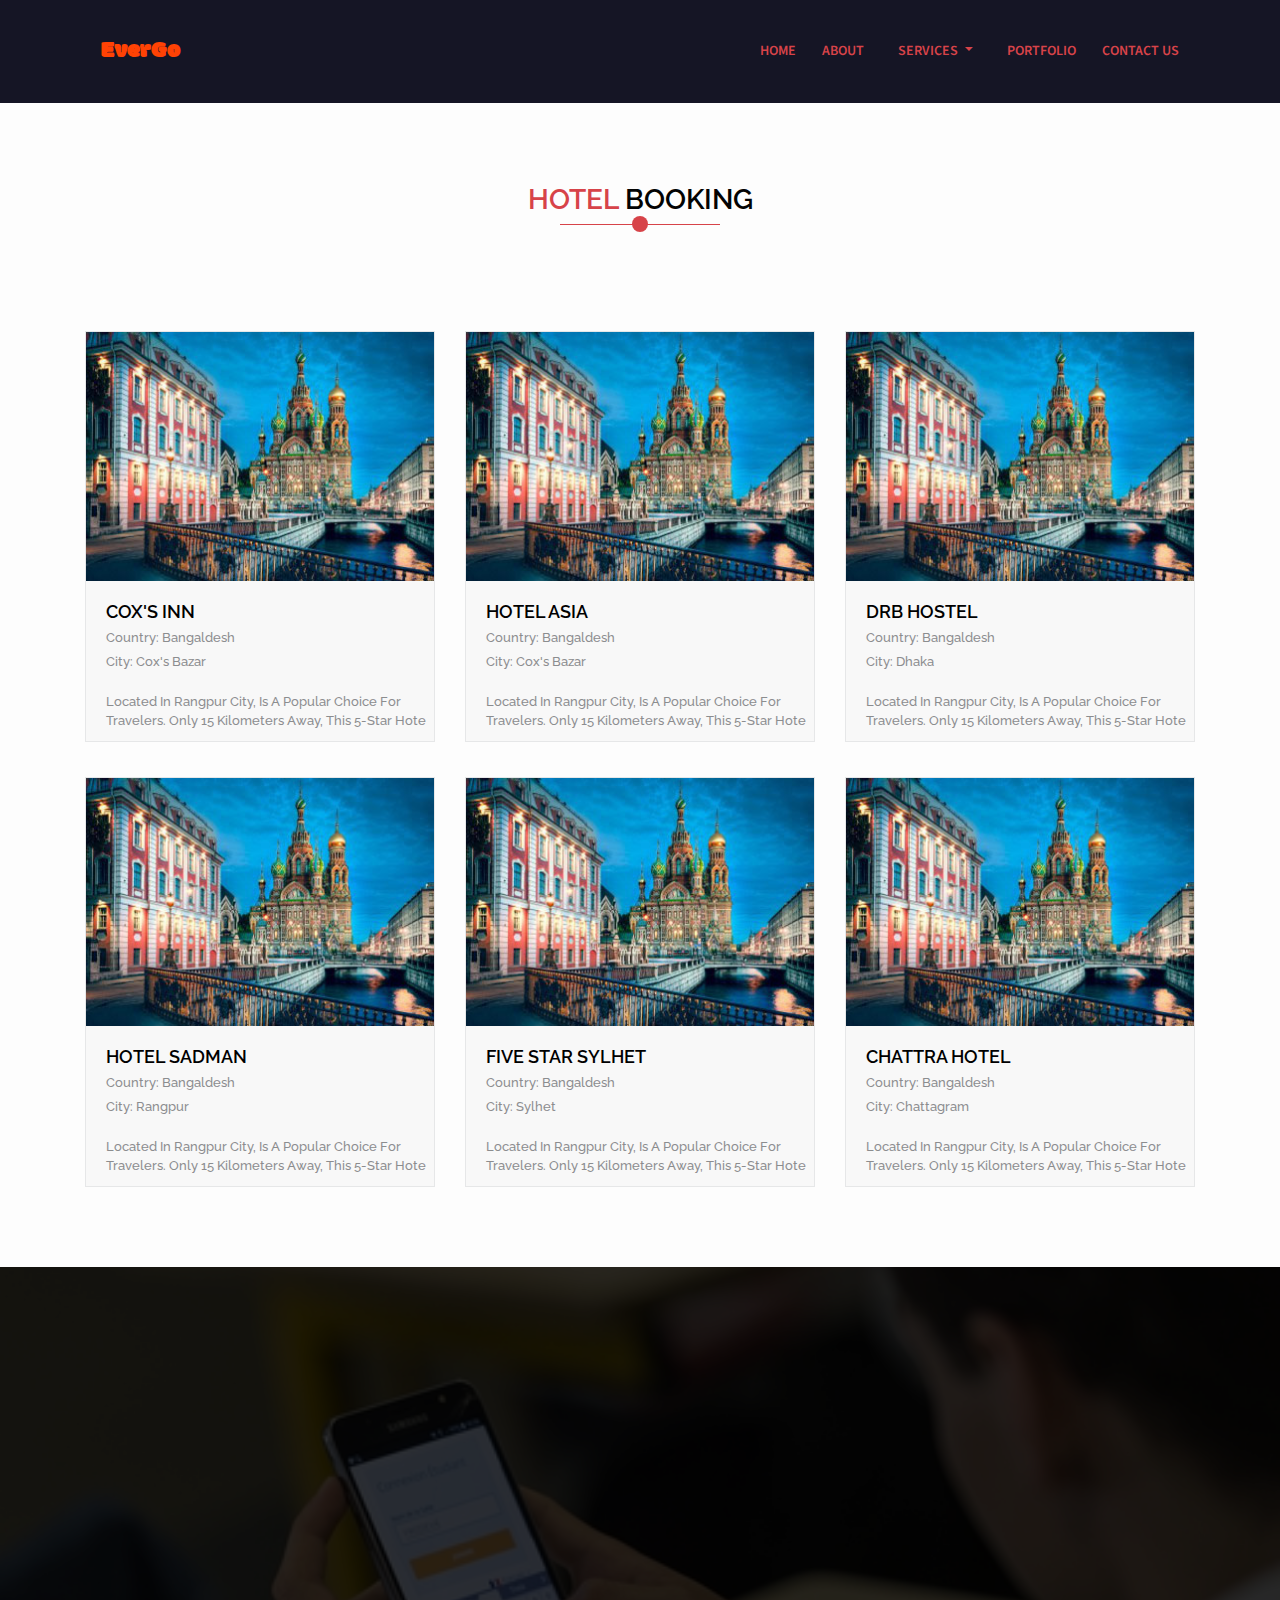
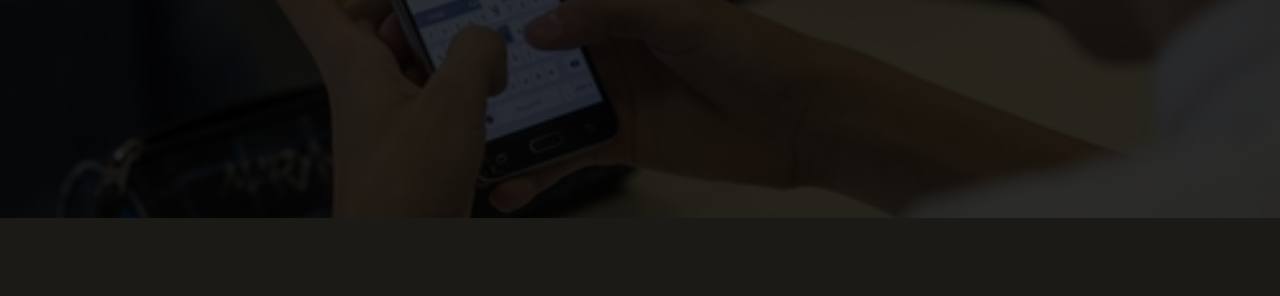
<file: hotel.html>
<!doctype html>
<html class="no-js" lang="en">
    <head>
        <meta charset="utf-8">
        <meta http-equiv="x-ua-compatible" content="ie=edge">
        <title>EverGo || Tour&Travel</title>
        <meta name="description" content="">
        <meta name="viewport" content="width=device-width, initial-scale=1">
        <!--=== Icon For Tab ===-->
        <link rel="shortcut icon" href="assets/imgs/fav/fav.jpg" type="image/x-icon"/>

        <!--=== Animate ===-->
        <link rel="stylesheet" href="assets/css/plugin/animate.css">
        <!--=== Hover Animation === -->
        <link rel="stylesheet" href="assets/css/plugin/hover-min.css">
        <!--=== Bootstrap ===-->
        <link rel="stylesheet" href="assets/css/bootstrap.min.css">
        <!--=== Fontawesome icon ===-->
        <link rel="stylesheet" href="assets/css/font-awesome.min.css">
        <!--=== Owl carousel ===-->
        <link rel="stylesheet" href="assets/css/plugin/owl.carousel.min.css">
        <!--=== Magnific PopUp ===-->
        <link rel="stylesheet" href="assets/css/plugin/magnific-popup.css">
        <!--=== Main Css ===-->
        <link rel="stylesheet" href="assets/css/hotel.css">
        <!--=== Responsive Css ===-->
        <link rel="stylesheet" href="assets/css/responsive.css">

        <script src="assets/js/vendor/modernizr-2.8.3.min.js"></script>
    </head>
    <body>
        
        <!--====== Header section Start ======-->
        <section>
            <header>
                <div class="main-header">
                    <div class="container">
                        <div class="row">
                            <div class="col-md-12">
                                <nav class="navbar navbar-expand-md main-manu">
                                        <!----Logo-->
                                    <a class="navbar-brand" href="index.html">
                                        <h1 class="logo">EverGo</h1>
                                    </a>
                                        <!-----Responsive Main Manu Button-->
                                    <button class="navbar-toggler" type="button" data-toggle="collapse" data-target="#navbarNav" aria-controls="navbarNav" aria-expanded="false" aria-label="Toggle navigation">
                                        <i class="fa fa-bars" aria-hidden="true"></i>
                                    </button>
                                    <div class="collapse navbar-collapse" id="navbarNav">
                                        <!-----Main manu-->
                                      <ul class="navbar-nav">
                                        <li><a href="index.html">home</a></li>
                                        <li><a href="about.html">about</a></li>
                                        <li class="nav-item dropdown">
                                            <a class="nav-link dropdown-toggle" href="#" id="navbarDropdown" role="button" data-toggle="dropdown" aria-haspopup="true" aria-expanded="false">
                                              services
                                            </a>
                                            <div class="dropdown-menu text-center" aria-labelledby="navbarDropdown">
                                              <a class="dropdown-item" href="ticket.html">airticket</a>
                                              <a class="dropdown-item" href="umrah.html">umrah</a>
                                              <a class="dropdown-item" href="tour.html">tour</a>
                                              <a class="dropdown-item" href="visa.html">visa</a>
                                              <a class="dropdown-item" href="hotel.html">hotel</a>
                                            </div>
                                          </li>
                                        <li><a href="portfolio.html">portfolio</a></li>
                                        <!--<li><a href="team.html">team</a></li>-->
                                        <li><a href="contact.html">contact us</a></li>
                                      </ul>
                                    </div>
                                </nav>
                            </div>
                        </div>
                    </div>
                </div>
            </header>
        </section>
        <!--====== Header section End ======-->


    <!--======  Hotel section start ======-->
        <section class="hotel section-padding">
                <!------portfolio title-->
            <div class="container">
                <div class="row">
                    <div class="col-md-12">
                        <div class="hotel-title text-center wow slideInDown">
                            <h2><span>hotel</span> booking</h2>
                        </div>
                    </div>
                </div>
            </div>
            <div class="container spece-with-header">
                <div class="row">
                    <div class="col-lg-4 col-md-4 col-sm-6 col-12">
                        <div class="hotel-item">
                            <img src="assets/imgs/hotel/hotel1.jpg" alt="hotel">
                            <h4>cox's inn</h4>
                            <p class="hotel-country">country: bangaldesh</p>
                            <p class="hotel-city">city: cox's bazar</p>
                            <p class="hotel-text">located in Rangpur City, is a popular choice for travelers. Only 15 kilometers away, this 5-star hote</p>
                        </div>
                    </div>
                    <div class="col-lg-4 col-md-4 col-sm-6 col-12">
                        <div class="hotel-item">
                            <img src="assets/imgs/hotel/hotel1.jpg" alt="hotel">
                            <h4>Hotel asia</h4>
                            <p class="hotel-country">country: bangaldesh</p>
                            <p class="hotel-city">city: cox's bazar</p>
                            <p class="hotel-text">located in Rangpur City, is a popular choice for travelers. Only 15 kilometers away, this 5-star hote</p>
                        </div>
                    </div>
                    <div class="col-lg-4 col-md-4 col-sm-6 col-12">
                        <div class="hotel-item">
                            <img src="assets/imgs/hotel/hotel1.jpg" alt="hotel">
                            <h4>drb Hostel</h4>
                            <p class="hotel-country">country: bangaldesh</p>
                            <p class="hotel-city">city: dhaka</p>
                            <p class="hotel-text">located in Rangpur City, is a popular choice for travelers. Only 15 kilometers away, this 5-star hote</p>
                        </div>
                    </div>
                    <div class="col-lg-4 col-md-4 col-sm-6 col-12">
                        <div class="hotel-item">
                            <img src="assets/imgs/hotel/hotel1.jpg" alt="hotel">
                            <h4>hotel sadman</h4>
                            <p class="hotel-country">country: bangaldesh</p>
                            <p class="hotel-city">city: rangpur</p>
                            <p class="hotel-text">located in Rangpur City, is a popular choice for travelers. Only 15 kilometers away, this 5-star hote</p>
                        </div>
                    </div>
                    <div class="col-lg-4 col-md-4 col-sm-6 col-12">
                        <div class="hotel-item">
                            <img src="assets/imgs/hotel/hotel1.jpg" alt="hotel">
                            <h4>five star sylhet</h4>
                            <p class="hotel-country">country: bangaldesh</p>
                            <p class="hotel-city">city: sylhet</p>
                            <p class="hotel-text">located in Rangpur City, is a popular choice for travelers. Only 15 kilometers away, this 5-star hote</p>
                        </div>
                    </div>
                    <div class="col-lg-4 col-md-4 col-sm-6 col-12">
                        <div class="hotel-item">
                            <img src="assets/imgs/hotel/hotel1.jpg" alt="hotel">
                            <h4>chattra hotel</h4>
                            <p class="hotel-country">country: bangaldesh</p>
                            <p class="hotel-city">city: chattagram</p>
                            <p class="hotel-text">located in Rangpur City, is a popular choice for travelers. Only 15 kilometers away, this 5-star hote</p>
                        </div>
                    </div>
                </div>
            </div>
        </section>
    <!--======  Hotel section start ======-->


        <!--======  Form section End ======-->
        <section class="contact section-padding">
            <!---form title-->
            <div class="container">
                <div class="row">
                    <div class="col-lg-12 col-md-12 col-sm-12 col-12">
                        <div class="form-title text-center wow slideInDown">
                            <h2><span>contact</span> us</h2>
                        </div>
                    </div>
                </div>
            </div>
            <!----form main content box-->
            <div class="container spece-with-header">
                <div class="row">
                    <div class="col-lg-4 col-md-4 col-sm-4">
                        <div class="contact-left-content">
                            <h3 class=" wow fadeInUp">corporate</h3>
                            <p class=" wow fadeInLeft">Shalo Market, Grand HOtel More, Station Road, Rangpur</p>
                            <ul>
                                <li class=" wow fadeInRight"><i class="fa fa-phone"></i><span>+880 1314 292 344</span></li>
                                <li class=" wow fadeInRight"><i class="fa fa-phone"></i><span>+880 1314 292 345</span></li>
                                <li class=" wow fadeInRight"><i class="fa fa-envelope-o"></i><span>ever.go.tour@gmail.com</span></li>
                                <li class=" wow fadeInRight"><i class="fa fa-globe"></i><span>evergotourandtravel.com</span></li>
                            </ul>
                        </div>
                    </div>
                    <div class="col-lg-3 col-md-3 col-sm-3">
                        <div class="contact-middle-content">
                            <h3 class=" wow fadeInUp">quick links</h3>
                            <div class="contact-middle-content-links wow fadeInDown">
                                <ul>
                                    <li><a href="index.html"><span>&#62;</span>home</a></li>
                                    <li><a href="ticket.html"><span>&#62;</span>ticket</a></li>
                                    <li><a href="umrah.html"><span>&#62;</span>umrah</a></li>
                                    <li><a href="visa.html"><span>&#62;</span>visa</a></li>
                                    <li><a href="tour.html"><span>&#62;</span>tour</a></li>
                                    <li><a href="hotel.html"><span>&#62;</span>hotel</a></li>
                                </ul>
                            </div>
                        </div>
                    </div>
                    <div class="col-lg-5 col-md-5 col-sm-5">
                        <div class="contact-right-content">
                            <h3 class=" wow fadeInUp">quick contact</h3>
                            <p class=" wow fadeInRight">please click on send now button</p>
                            <div class="contact-right-content-form wow fadeInRight">
                                <input type="name" class="form-control" placeholder="Type your email address...">
                                <textarea class="form-control" placeholder="">Write here</textarea>
                            </div>
                            <a class="btn btn-success wow fadeInLeft" href="https://web.facebook.com/ever.go.35">send now</a>
                        </div>
                    </div>
                </div>
            </div>
        </section>
        <!--======  Form section End ======-->

        <!--======  footer section End ======-->
        <section class="footer">
            <div class="container">
                <div class="row">
                    <div class="col-lg-6 col-sm-6 col-12 wow slideInUp">
                        <div class="footer-left-area">
                            <ul>
                                <li><a href="https://web.facebook.com/ever.go.35"><i class="fa fa-facebook"></i></a></li>
                            </ul>
                        </div>
                    </div>
                    <div class="col-lg-6 col-sm-6 col-12">
                        <div class="footer-right-area mobile-responsive text-right wow slideInUp">
                            <p>Copyright &#169; 2020  ||  Develop By - <a href="https://facebook.com/abusanjidsohan/" target="_blank">Abusanjid Sohan</a></p>
                        </div>
                    </div>
                </div>
            </div>
        </section>
        <!--======  footer section End ======-->


        <!--=========================== Bootstrap=======================================-->
        <script type="text/javascript" src="assets/js/jquery-3.2.0.min.js"></script>
        <script type="text/javascript" src="assets/js/popper.min.js"></script>
        <script type="text/javascript" src="assets/js/bootstrap.min.js"></script>

        
        <!--=== All Plugin ===-->
        <script type="text/javascript" src="assets/js/plugin/wow.min.js"></script>
        <script type="text/javascript" src="assets/js/plugin/owl.carousel.min.js"></script>
        <script type="text/javascript" src="assets/js/plugin/jquery.magnific-popup.min.js"></script>
        <script type="text/javascript" src="assets/js/plugin/skill.bars.jquery.js"></script>
        <script type="text/javascript" src="assets/js/plugin/mixitup.min.js"></script>

        <!--=== All Active ===-->
        <script type="text/javascript" src="assets/js/main.js"></script>

        <!-- Google Analytics: change UA-XXXXX-X to be your site's ID.
        <script>
            (function(b,o,i,l,e,r){b.GoogleAnalyticsObject=l;b[l]||(b[l]=
            function(){(b[l].q=b[l].q||[]).push(arguments)});b[l].l=+new Date;
            e=o.createElement(i);r=o.getElementsByTagName(i)[0];
            e.src='https://www.google-analytics.com/analytics.js';
            r.parentNode.insertBefore(e,r)}(window,document,'script','ga'));
            ga('create','UA-XXXXX-X','auto');ga('send','pageview');
        </script>


        
        <script>window.jQuery || document.write('<script src="assets/js/vendor/jquery-1.12.0.min.js"><\/script>')</script>
    </body>
</html>
</file>
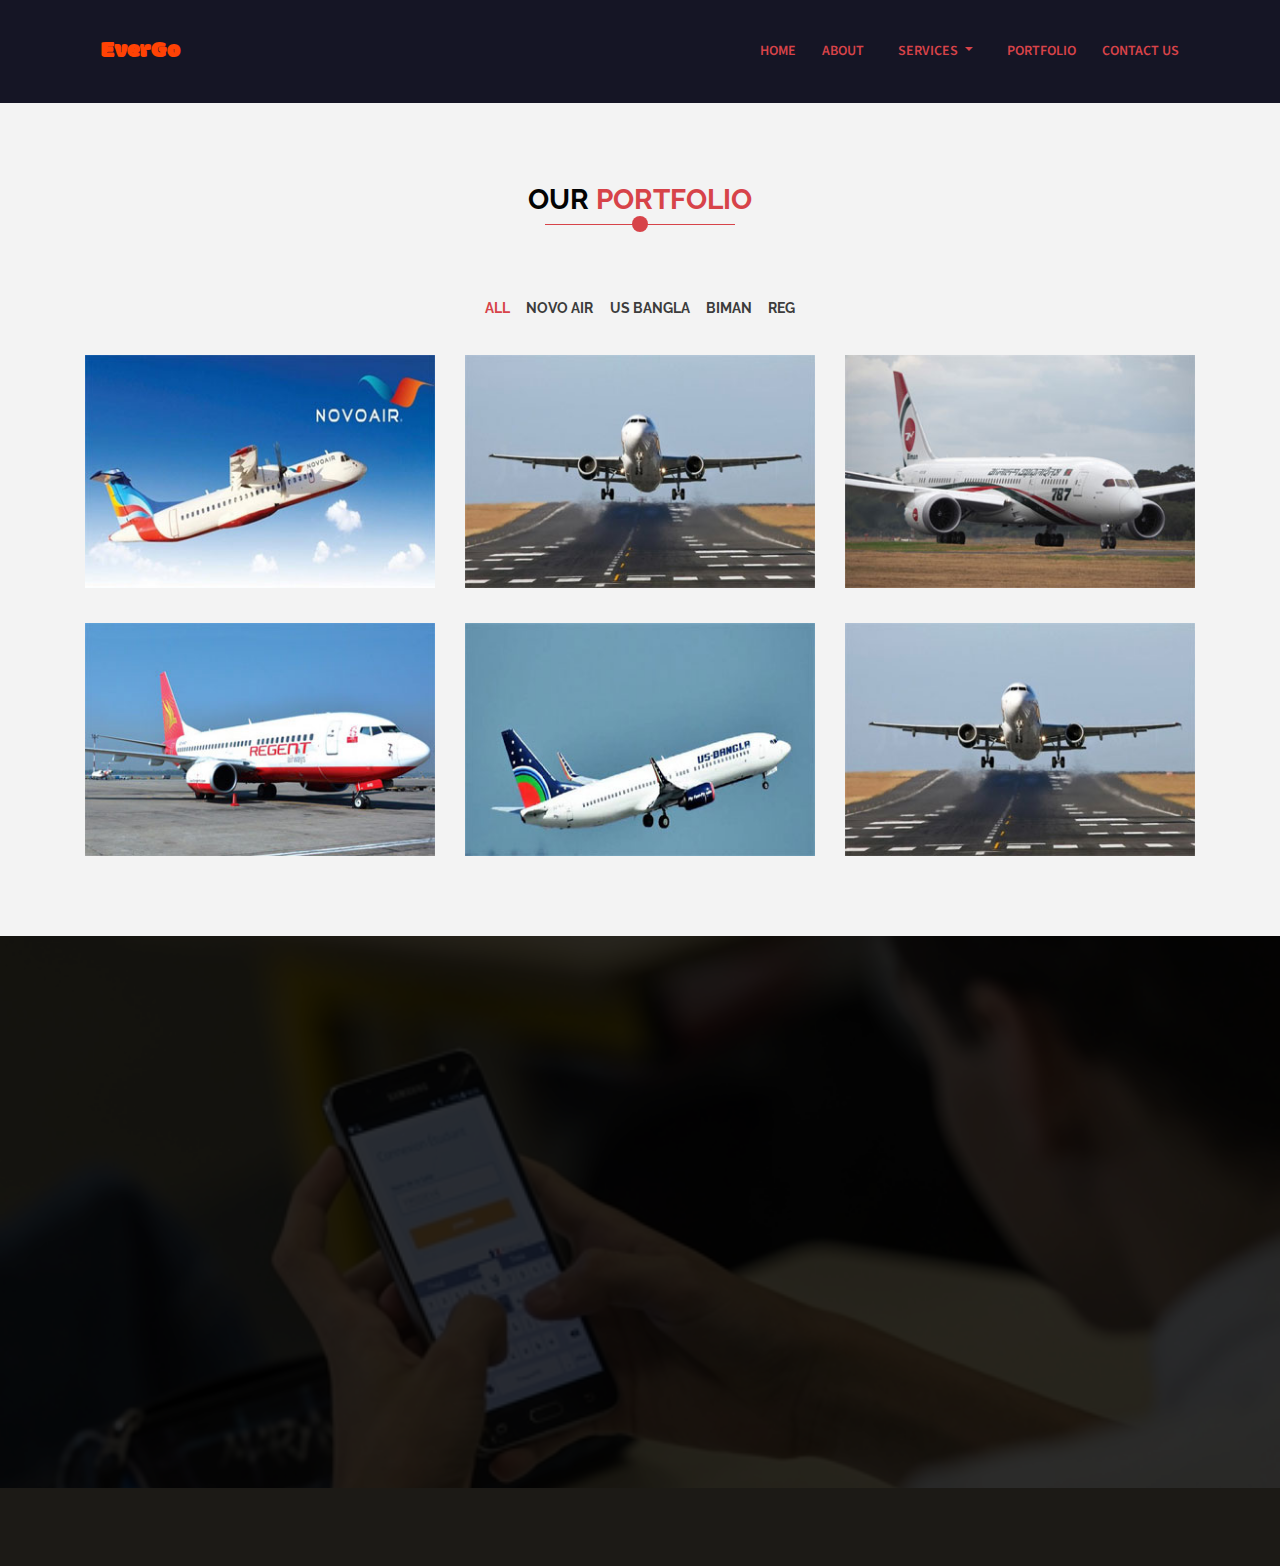
<file: portfolio.html>
<!doctype html>
<html class="no-js" lang="en">
    <head>
        <meta charset="utf-8">
        <meta http-equiv="x-ua-compatible" content="ie=edge">
        <title>EverGo || Tour&Travel</title>
        <meta name="description" content="">
        <meta name="viewport" content="width=device-width, initial-scale=1">
        <!--=== Icon For Tab ===-->
        <link rel="shortcut icon" href="assets/imgs/fav/fav.jpg" type="image/x-icon"/>

        <!--=== Animate ===-->
        <link rel="stylesheet" href="assets/css/plugin/animate.css">
        <!--=== Hover Animation === -->
        <link rel="stylesheet" href="assets/css/plugin/hover-min.css">
        <!--=== Bootstrap ===-->
        <link rel="stylesheet" href="assets/css/bootstrap.min.css">
        <!--=== Fontawesome icon ===-->
        <link rel="stylesheet" href="assets/css/font-awesome.min.css">
        <!--=== Owl carousel ===-->
        <link rel="stylesheet" href="assets/css/plugin/owl.carousel.min.css">
        <!--=== Magnific PopUp ===-->
        <link rel="stylesheet" href="assets/css/plugin/magnific-popup.css">
        <!--=== Main Css ===-->
        <link rel="stylesheet" href="assets/css/portfolio.css">
        <!--=== Responsive Css ===-->
        <link rel="stylesheet" href="assets/css/responsive.css">

        <script src="assets/js/vendor/modernizr-2.8.3.min.js"></script>
    </head>
    <body>
        
        <!--====== Header section Start ======-->
        <section>
            <header>
                <div class="main-header">
                    <div class="container">
                        <div class="row">
                            <div class="col-md-12">
                                <nav class="navbar navbar-expand-md main-manu">
                                        <!----Logo-->
                                    <a class="navbar-brand" href="index.html">
                                        <h1 class="logo">EverGo</h1>
                                    </a>
                                        <!-----Responsive Main Manu Button-->
                                    <button class="navbar-toggler" type="button" data-toggle="collapse" data-target="#navbarNav" aria-controls="navbarNav" aria-expanded="false" aria-label="Toggle navigation">
                                        <i class="fa fa-bars" aria-hidden="true"></i>
                                    </button>
                                    <div class="collapse navbar-collapse" id="navbarNav">
                                        <!-----Main manu-->
                                      <ul class="navbar-nav">
                                        <li><a href="index.html">home</a></li>
                                        <li><a href="about.html">about</a></li>
                                        <li class="nav-item dropdown">
                                            <a class="nav-link dropdown-toggle" href="#" id="navbarDropdown" role="button" data-toggle="dropdown" aria-haspopup="true" aria-expanded="false">
                                              services
                                            </a>
                                            <div class="dropdown-menu text-center" aria-labelledby="navbarDropdown">
                                              <a class="dropdown-item" href="ticket.html">airticket</a>
                                              <a class="dropdown-item" href="umrah.html">umrah</a>
                                              <a class="dropdown-item" href="tour.html">tour</a>
                                              <a class="dropdown-item" href="visa.html">visa</a>
                                              <a class="dropdown-item" href="hotel.html">hotel</a>
                                            </div>
                                          </li>
                                        <li><a href="portfolio.html">portfolio</a></li>
                                        <!--<li><a href="team.html">team</a></li>-->
                                        <li><a href="contact.html">contact us</a></li>
                                      </ul>
                                    </div>
                                </nav>
                            </div>
                        </div>
                    </div>
                </div>
            </header>
        </section>
        <!--====== Header section End ======-->

    <!--======  Portfolio section start ======-->
    <section class="portfolio section-padding">
            <!------portfolio title-->
        <div class="container">
            <div class="row">
                <div class="col-md-12">
                    <div class="portfolio-title text-center wow slideInDown">
                        <h2>our <span>portfolio</span></h2>
                    </div>
                </div>
            </div>
        </div>
        <div class="container">
            <!---portfolio manu-->
            <div class="row">
                <div class="col-md-12">
                    <div class="portfolio-manu text-center spece-with-header wow fadeInUp">
                        <button type="button" data-filter="all">All</button>
                        <button type="button" data-filter=".novoair">Novo Air</button>
                        <button type="button" data-filter=".usbangla">US Bangla</button>
                        <button type="button" data-filter=".biman">Biman</button>
                        <button type="button" data-filter=".reg">REG</button>
                    </div>
                </div>
            </div>
            <!---portfolio item-->
            <div class="portfolio-box">
                <div class="row">
                    <div class="col-lg-4 col-md-6 col-sm-12 mix novoair">
                        <div class="portfolio-item wow fadeInLeft">
                            <img src="assets/imgs/Portfolio/portfolio1.jpg" alt="">
                            <div class="portfolio-item-hover">
                                <a class="image-link" href="assets/imgs/Portfolio/portfolio1.jpg">
                                    <i class="fa fa-arrows"></i>
                                </a>
                            </div>
                        </div>
                    </div>
                    <div class="col-lg-4 col-md-6 col-sm-12 mix reg novoair biman usbangla">
                        <div class="portfolio-item wow zoomIn">
                            <img src="assets/imgs/Portfolio/portfolio2.jpg" alt="">
                            <div class="portfolio-item-hover">
                                <a class="image-link" href="assets/imgs/Portfolio/portfolio2.jpg">
                                    <i class="fa fa-arrows"></i>
                                </a>
                            </div>
                        </div>
                    </div>
                    <div class="col-lg-4 col-md-6 col-sm-12 mix biman">
                        <div class="portfolio-item wow fadeInRight">
                            <img src="assets/imgs/Portfolio/portfolio3.jpg" alt="">
                            <div class="portfolio-item-hover">
                                <a class="image-link" href="assets/imgs/Portfolio/portfolio3.jpg">
                                    <i class="fa fa-arrows"></i>
                                </a>
                            </div>
                        </div>
                    </div>
                    <div class="col-lg-4 col-md-6 col-sm-12 mix reg">
                        <div class="portfolio-item wow fadeInLeft">
                            <img src="assets/imgs/Portfolio/portfolio4.jpg" alt="">
                            <div class="portfolio-item-hover">
                                <a class="image-link" href="assets/imgs/Portfolio/portfolio4.jpg">
                                    <i class="fa fa-arrows"></i>
                                </a>
                            </div>
                        </div>
                    </div>
                    <div class="col-lg-4 col-md-6 col-sm-12 mix usbangla">
                        <div class="portfolio-item wow zoomIn">
                            <img src="assets/imgs/Portfolio/portfolio5.jpg" alt="">
                            <div class="portfolio-item-hover">
                                <a class="image-link" href="assets/imgs/Portfolio/portfolio5.jpg">
                                    <i class="fa fa-arrows"></i>
                                </a>
                            </div>
                        </div>
                    </div>
                    <div class="col-lg-4 col-md-6 col-sm-12 mix novoair biman usbangla reg">
                        <div class="portfolio-item wow fadeInRight">
                            <img src="assets/imgs/Portfolio/portfolio2.jpg" alt="">
                            <div class="portfolio-item-hover">
                                <a class="image-link" href="assets/imgs/Portfolio/portfolio2.jpg">
                                    <i class="fa fa-arrows"></i>
                                </a>
                            </div>
                        </div>
                    </div>
                </div>
            </div>
        </div>
    </section>
    <!--======  Portfolio section End ======-->

        <!--======  Form section End ======-->
        <section class="contact section-padding">
            <!---form title-->
            <div class="container">
                <div class="row">
                    <div class="col-lg-12 col-md-12 col-sm-12 col-12">
                        <div class="form-title text-center wow slideInDown">
                            <h2><span>contact</span> us</h2>
                        </div>
                    </div>
                </div>
            </div>
            <!----form main content box-->
            <div class="container spece-with-header">
                <div class="row">
                    <div class="col-lg-4 col-md-4 col-sm-4">
                        <div class="contact-left-content">
                            <h3 class=" wow fadeInUp">corporate</h3>
                            <p class=" wow fadeInLeft">Shalo Market, Grand HOtel More, Station Road, Rangpur</p>
                            <ul>
                                <li class=" wow fadeInRight"><i class="fa fa-phone"></i><span>+880 1314 292 344</span></li>
                                <li class=" wow fadeInRight"><i class="fa fa-phone"></i><span>+880 1314 292 345</span></li>
                                <li class=" wow fadeInRight"><i class="fa fa-envelope-o"></i><span>ever.go.tour@gmail.com</span></li>
                                <li class=" wow fadeInRight"><i class="fa fa-globe"></i><span>evergotourandtravel.com</span></li>
                            </ul>
                        </div>
                    </div>
                    <div class="col-lg-3 col-md-3 col-sm-3">
                        <div class="contact-middle-content">
                            <h3 class=" wow fadeInUp">quick links</h3>
                            <div class="contact-middle-content-links wow fadeInDown">
                                <ul>
                                    <li><a href="index.html"><span>&#62;</span>home</a></li>
                                    <li><a href="ticket.html"><span>&#62;</span>ticket</a></li>
                                    <li><a href="umrah.html"><span>&#62;</span>umrah</a></li>
                                    <li><a href="visa.html"><span>&#62;</span>visa</a></li>
                                    <li><a href="tour.html"><span>&#62;</span>tour</a></li>
                                    <li><a href="hotel.html"><span>&#62;</span>hotel</a></li>
                                </ul>
                            </div>
                        </div>
                    </div>
                    <div class="col-lg-5 col-md-5 col-sm-5">
                        <div class="contact-right-content">
                            <h3 class=" wow fadeInUp">quick contact</h3>
                            <p class=" wow fadeInRight">please click on send now button</p>
                            <div class="contact-right-content-form wow fadeInRight">
                                <input type="name" class="form-control" placeholder="Type your email address...">
                                <textarea class="form-control" placeholder="">Write here</textarea>
                            </div>
                            <a class="btn btn-success wow fadeInLeft" href="https://web.facebook.com/ever.go.35">send now</a>
                        </div>
                    </div>
                </div>
            </div>
        </section>
        <!--======  Form section End ======-->

        <!--======  footer section End ======-->
        <section class="footer">
            <div class="container">
                <div class="row">
                    <div class="col-lg-6 col-sm-6 col-12 wow slideInUp">
                        <div class="footer-left-area">
                            <ul>
                                <li><a href="https://web.facebook.com/ever.go.35"><i class="fa fa-facebook"></i></a></li>
                            </ul>
                        </div>
                    </div>
                    <div class="col-lg-6 col-sm-6 col-12">
                        <div class="footer-right-area mobile-responsive text-right wow slideInUp">
                            <p>Copyright &#169; 2020  ||  Develop By - <a href="https://facebook.com/abusanjidsohan/" target="_blank">Abusanjid Sohan</a></p>
                        </div>
                    </div>
                </div>
            </div>
        </section>
        <!--======  footer section End ======-->


        <!--=========================== Bootstrap=======================================-->
        <script type="text/javascript" src="assets/js/jquery-3.2.0.min.js"></script>
        <script type="text/javascript" src="assets/js/popper.min.js"></script>
        <script type="text/javascript" src="assets/js/bootstrap.min.js"></script>

        
        <!--=== All Plugin ===-->
        <script type="text/javascript" src="assets/js/plugin/wow.min.js"></script>
        <script type="text/javascript" src="assets/js/plugin/owl.carousel.min.js"></script>
        <script type="text/javascript" src="assets/js/plugin/jquery.magnific-popup.min.js"></script>
        <script type="text/javascript" src="assets/js/plugin/skill.bars.jquery.js"></script>
        <script type="text/javascript" src="assets/js/plugin/mixitup.min.js"></script>

        <!--=== All Active ===-->
        <script type="text/javascript" src="assets/js/main.js"></script>

        <!-- Google Analytics: change UA-XXXXX-X to be your site's ID.
        <script>
            (function(b,o,i,l,e,r){b.GoogleAnalyticsObject=l;b[l]||(b[l]=
            function(){(b[l].q=b[l].q||[]).push(arguments)});b[l].l=+new Date;
            e=o.createElement(i);r=o.getElementsByTagName(i)[0];
            e.src='https://www.google-analytics.com/analytics.js';
            r.parentNode.insertBefore(e,r)}(window,document,'script','ga'));
            ga('create','UA-XXXXX-X','auto');ga('send','pageview');
        </script>


        
        <script>window.jQuery || document.write('<script src="assets/js/vendor/jquery-1.12.0.min.js"><\/script>')</script>
    </body>
</html>
</file>
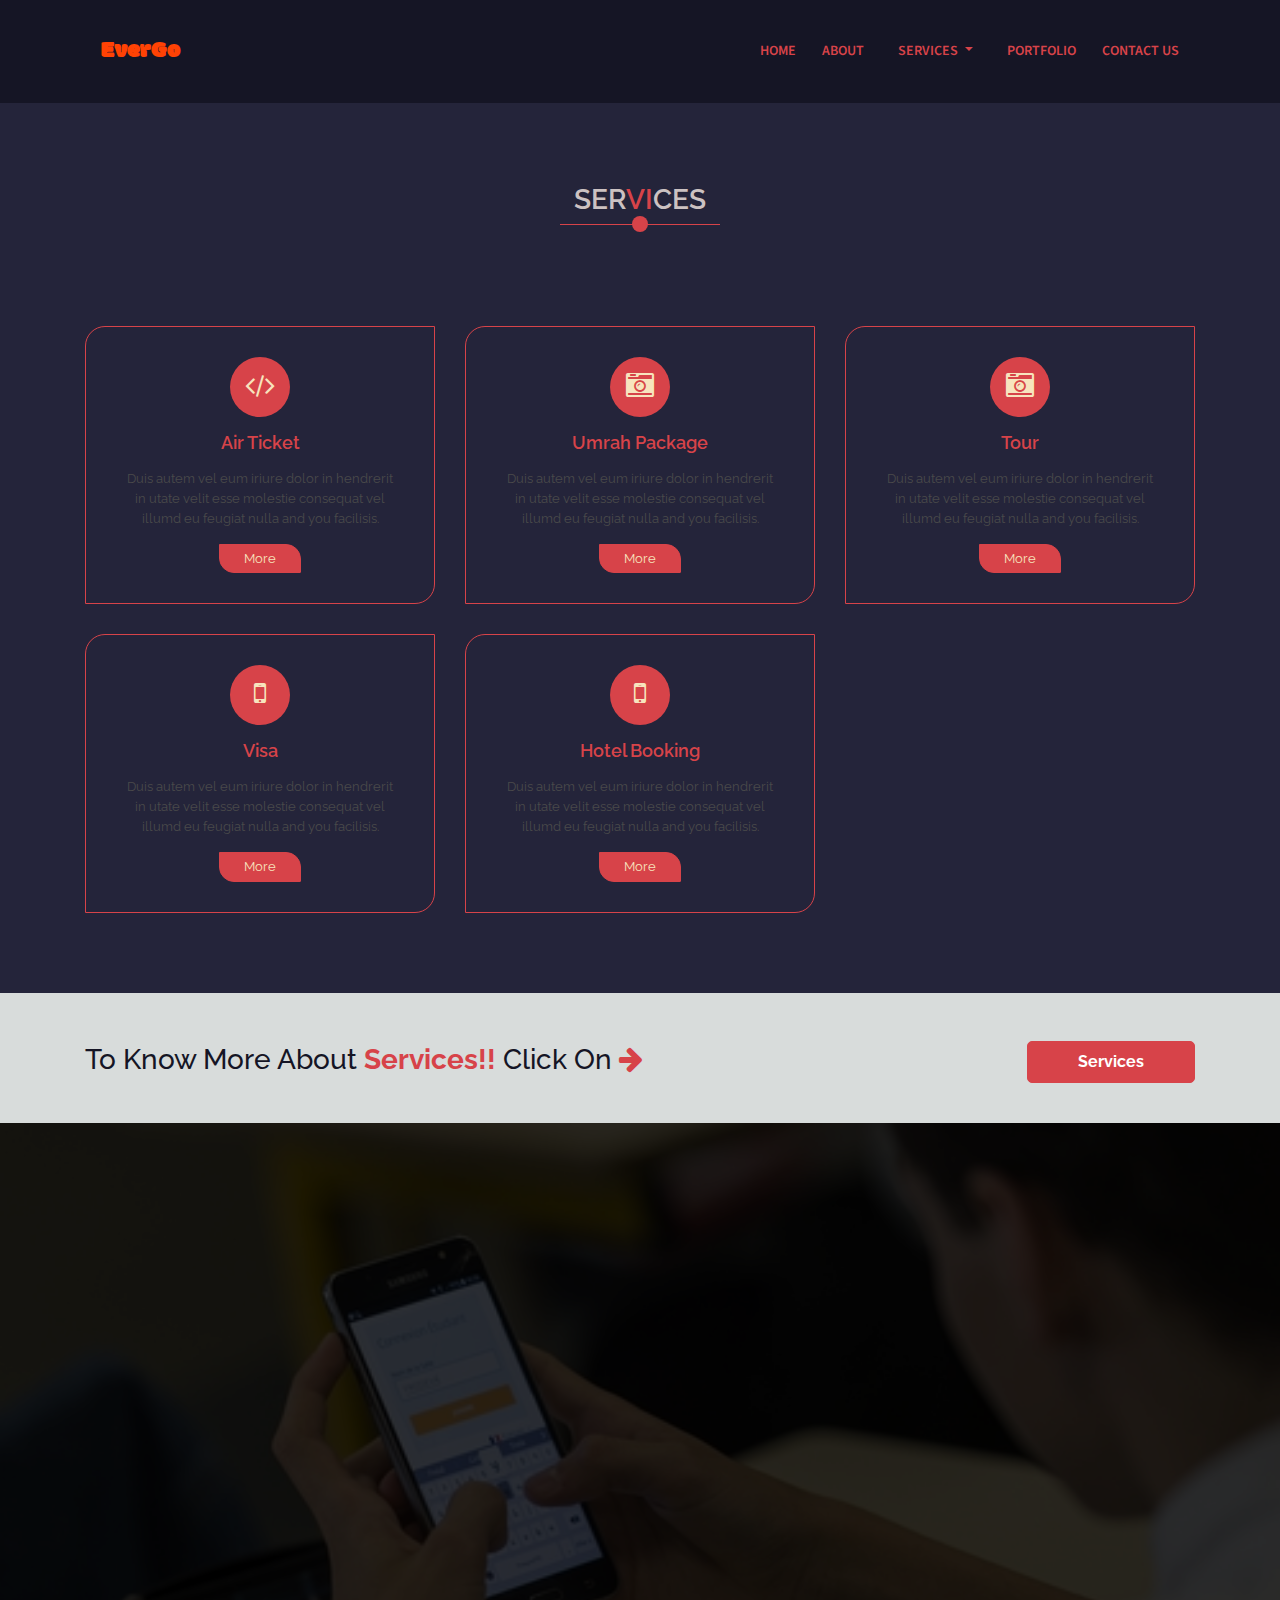
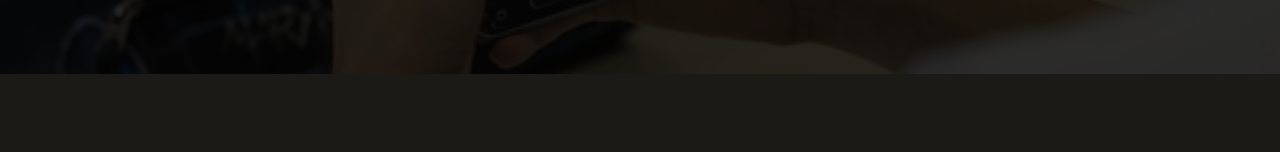
<file: service.html>
<!doctype html>
<html class="no-js" lang="en">
    <head>
        <meta charset="utf-8">
        <meta http-equiv="x-ua-compatible" content="ie=edge">
        <title>EverGo || Tour&Travel</title>
        <meta name="description" content="">
        <meta name="viewport" content="width=device-width, initial-scale=1">
        <!--=== Icon For Tab ===-->
        <link rel="shortcut icon" href="assets/imgs/fav/fav.jpg" type="image/x-icon"/>

        <!--=== Animate ===-->
        <link rel="stylesheet" href="assets/css/plugin/animate.css">
        <!--=== Hover Animation === -->
        <link rel="stylesheet" href="assets/css/plugin/hover-min.css">
        <!--=== Bootstrap ===-->
        <link rel="stylesheet" href="assets/css/bootstrap.min.css">
        <!--=== Fontawesome icon ===-->
        <link rel="stylesheet" href="assets/css/font-awesome.min.css">
        <!--=== Owl carousel ===-->
        <link rel="stylesheet" href="assets/css/plugin/owl.carousel.min.css">
        <!--=== Magnific PopUp ===-->
        <link rel="stylesheet" href="assets/css/plugin/magnific-popup.css">
        <!--=== Main Css ===-->
        <link rel="stylesheet" href="assets/css/service.css">
        <!--=== Responsive Css ===-->
        <link rel="stylesheet" href="assets/css/responsive.css">

        <script src="assets/js/vendor/modernizr-2.8.3.min.js"></script>
    </head>
    <body>
        
        <!--====== Header section Start ======-->
        <section>
            <header>
                <div class="main-header">
                    <div class="container">
                        <div class="row">
                            <div class="col-md-12">
                                <nav class="navbar navbar-expand-md main-manu">
                                        <!----Logo-->
                                    <a class="navbar-brand" href="index.html">
                                        <h1 class="logo">EverGo</h1>
                                    </a>
                                        <!-----Responsive Main Manu Button-->
                                    <button class="navbar-toggler" type="button" data-toggle="collapse" data-target="#navbarNav" aria-controls="navbarNav" aria-expanded="false" aria-label="Toggle navigation">
                                        <i class="fa fa-bars" aria-hidden="true"></i>
                                    </button>
                                    <div class="collapse navbar-collapse" id="navbarNav">
                                        <!-----Main manu-->
                                      <ul class="navbar-nav">
                                        <li><a href="index.html">home</a></li>
                                        <li><a href="about.html">about</a></li>
                                        <li class="nav-item dropdown">
                                            <a class="nav-link dropdown-toggle" href="#" id="navbarDropdown" role="button" data-toggle="dropdown" aria-haspopup="true" aria-expanded="false">
                                              services
                                            </a>
                                            <div class="dropdown-menu text-center" aria-labelledby="navbarDropdown">
                                              <a class="dropdown-item" href="ticket.html">airticket</a>
                                              <a class="dropdown-item" href="umrah.html">umrah</a>
                                              <a class="dropdown-item" href="tour.html">tour</a>
                                              <a class="dropdown-item" href="visa.html">visa</a>
                                              <a class="dropdown-item" href="hotel.html">hotel</a>
                                            </div>
                                          </li>
                                        <li><a href="portfolio.html">portfolio</a></li>
                                        <!--<li><a href="team.html">team</a></li>-->
                                        <li><a href="contact.html">contact us</a></li>
                                      </ul>
                                    </div>
                                </nav>
                            </div>
                        </div>
                    </div>
                </div>
            </header>
        </section>
        <!--====== Header section End ======-->


       <!--======  our service section start ======-->
       <section class="our-service section-padding">
        <!----our service title-->
        <div class="container">
            <div class="row">
                <div class="col-md-12">
                    <div class="our-service-title text-center wow slideInDown">
                        <h2>ser<span>vi</span>ces</h2>
                    </div>
                </div>
            </div>
        </div>
        <!----our service single item-->
        <div class="container spece-with-header">
            <div class="row">
                <div class="col-lg-4 col-md-4 col-sm-6 col-12">
                    <div class="our-service-content-box text-center service-item-more-margin-top wow fadeInLeft">
                        <a class="service-icon-hover" href="ticket.html"><i class="fa fa-code"></i></a>
                        <h4>Air Ticket</h4>
                        <p>Duis autem vel eum iriure dolor in hendrerit in 
                        utate velit esse molestie consequat vel illumd
                        eu feugiat nulla and you facilisis.</p>
                        <a class="btn btn-success service-item-more" href="ticket.html">more</a>
                    </div>
                </div>
                <div class="col-lg-4 col-md-4 col-sm-6 col-12">
                    <div class="our-service-content-box text-center service-item-more-margin-top wow fadeInUp">
                        <a class="service-icon-hover" href="umrah.html"><i class="fa fa-camera-retro"></i></a>
                        <h4>Umrah Package</h4>
                        <p>Duis autem vel eum iriure dolor in hendrerit in 
                        utate velit esse molestie consequat vel illumd
                        eu feugiat nulla and you facilisis. </p>
                        <a class="btn btn-success service-item-more" href="umrah.html">more</a>
                    </div>
                </div>
                <div class="col-lg-4 col-md-4 col-sm-6 col-12">
                    <div class="our-service-content-box text-center service-item-more-margin-top wow fadeInUp">
                        <a class="service-icon-hover" href="tour.html"><i class="fa fa-camera-retro"></i></a>
                        <h4>Tour</h4>
                        <p>Duis autem vel eum iriure dolor in hendrerit in 
                        utate velit esse molestie consequat vel illumd
                        eu feugiat nulla and you facilisis. </p>
                        <a class="btn btn-success service-item-more" href="tour.html">more</a>
                    </div>
                </div>
                <div class="col-lg-4 col-md-4 col-sm-6 col-12">
                    <div class="our-service-content-box text-center service-item-more-margin-top wow fadeInRight">
                        <a class="service-icon-hover" href="visa.html"><i class="fa fa-mobile"></i></a>
                        <h4>Visa</h4>
                        <p>Duis autem vel eum iriure dolor in hendrerit in 
                        utate velit esse molestie consequat vel illumd
                        eu feugiat nulla and you facilisis. </p>
                        <a class="btn btn-success service-item-more" href="visa.html">more</a>
                    </div>
                </div>
                <div class="col-lg-4 col-md-4 col-sm-6 col-12">
                    <div class="our-service-content-box text-center service-item-more-margin-top wow fadeInRight">
                        <a class="service-icon-hover" href="hotel.html"><i class="fa fa-mobile"></i></a>
                        <h4>Hotel Booking</h4>
                        <p>Duis autem vel eum iriure dolor in hendrerit in 
                        utate velit esse molestie consequat vel illumd
                        eu feugiat nulla and you facilisis. </p>
                        <a class="btn btn-success service-item-more" href="hotel.html">more</a>
                    </div>
                </div>
            </div>
        </div>
    </section>
    <!--======  our service section End ======-->

        <!--====== More Service Start ======-->
        <section class="more-service">
            <div class="container">
                <div class="row">
                    <div class="col-lg-9 col-md-9 col-sm-9 col-12">
                        <div class="more-service-left-content">
                            <h2>To Know More About <span>services!!</span> Click on <span><i class="fa fa-arrow-right" aria-hidden="true"></i></span></h2>
                        </div>
                    </div>
                    <div class="col-lg-3 col-md-3 col-sm-3 col-12">
                        <div class="more-service-right-btn">
                            <a class="btn btn-success" href="#">services</a>
                        </div>
                    </div>
                </div>
            </div>
        </section>
        <!--====== More service End ======-->

    

        <!--======  Form section End ======-->
        <section class="contact section-padding">
            <!---form title-->
            <div class="container">
                <div class="row">
                    <div class="col-lg-12 col-md-12 col-sm-12 col-12">
                        <div class="form-title text-center wow slideInDown">
                            <h2><span>contact</span> us</h2>
                        </div>
                    </div>
                </div>
            </div>
            <!----form main content box-->
            <div class="container spece-with-header">
                <div class="row">
                    <div class="col-lg-4 col-md-4 col-sm-4">
                        <div class="contact-left-content">
                            <h3 class=" wow fadeInUp">corporate</h3>
                            <p class=" wow fadeInLeft">Shalo Market, Grand HOtel More, Station Road, Rangpur</p>
                            <ul>
                                <li class=" wow fadeInRight"><i class="fa fa-phone"></i><span>+880 1314 292 344</span></li>
                                <li class=" wow fadeInRight"><i class="fa fa-phone"></i><span>+880 1314 292 345</span></li>
                                <li class=" wow fadeInRight"><i class="fa fa-envelope-o"></i><span>ever.go.tour@gmail.com</span></li>
                                <li class=" wow fadeInRight"><i class="fa fa-globe"></i><span>evergotourandtravel.com</span></li>
                            </ul>
                        </div>
                    </div>
                    <div class="col-lg-3 col-md-3 col-sm-3">
                        <div class="contact-middle-content">
                            <h3 class=" wow fadeInUp">quick links</h3>
                            <div class="contact-middle-content-links wow fadeInDown">
                                <ul>
                                    <li><a href="index.html"><span>&#62;</span>home</a></li>
                                    <li><a href="ticket.html"><span>&#62;</span>ticket</a></li>
                                    <li><a href="umrah.html"><span>&#62;</span>umrah</a></li>
                                    <li><a href="visa.html"><span>&#62;</span>visa</a></li>
                                    <li><a href="tour.html"><span>&#62;</span>tour</a></li>
                                    <li><a href="hotel.html"><span>&#62;</span>hotel</a></li>
                                </ul>
                            </div>
                        </div>
                    </div>
                    <div class="col-lg-5 col-md-5 col-sm-5">
                        <div class="contact-right-content">
                            <h3 class=" wow fadeInUp">quick contact</h3>
                            <p class=" wow fadeInRight">please click on send now button</p>
                            <div class="contact-right-content-form wow fadeInRight">
                                <input type="name" class="form-control" placeholder="Type your email address...">
                                <textarea class="form-control" placeholder="">Write here</textarea>
                            </div>
                            <a class="btn btn-success wow fadeInLeft" href="https://web.facebook.com/ever.go.35">send now</a>
                        </div>
                    </div>
                </div>
            </div>
        </section>
        <!--======  Form section End ======-->

        <!--======  footer section End ======-->
        <section class="footer">
            <div class="container">
                <div class="row">
                    <div class="col-lg-6 col-sm-6 col-12 wow slideInUp">
                        <div class="footer-left-area">
                            <ul>
                                <li><a href="https://web.facebook.com/ever.go.35"><i class="fa fa-facebook"></i></a></li>
                            </ul>
                        </div>
                    </div>
                    <div class="col-lg-6 col-sm-6 col-12">
                        <div class="footer-right-area mobile-responsive text-right wow slideInUp">
                            <p>Copyright &#169; 2020  ||  Develop By - <a href="https://facebook.com/abusanjidsohan/" target="_blank">Abusanjid Sohan</a></p>
                        </div>
                    </div>
                </div>
            </div>
        </section>
        <!--======  footer section End ======-->


        <!--=========================== Bootstrap=======================================-->
        <script type="text/javascript" src="assets/js/jquery-3.2.0.min.js"></script>
        <script type="text/javascript" src="assets/js/popper.min.js"></script>
        <script type="text/javascript" src="assets/js/bootstrap.min.js"></script>

        
        <!--=== All Plugin ===-->
        <script type="text/javascript" src="assets/js/plugin/wow.min.js"></script>
        <script type="text/javascript" src="assets/js/plugin/owl.carousel.min.js"></script>
        <script type="text/javascript" src="assets/js/plugin/jquery.magnific-popup.min.js"></script>
        <script type="text/javascript" src="assets/js/plugin/skill.bars.jquery.js"></script>
        <script type="text/javascript" src="assets/js/plugin/mixitup.min.js"></script>

        <!--=== All Active ===-->
        <script type="text/javascript" src="assets/js/main.js"></script>

        <!-- Google Analytics: change UA-XXXXX-X to be your site's ID.
        <script>
            (function(b,o,i,l,e,r){b.GoogleAnalyticsObject=l;b[l]||(b[l]=
            function(){(b[l].q=b[l].q||[]).push(arguments)});b[l].l=+new Date;
            e=o.createElement(i);r=o.getElementsByTagName(i)[0];
            e.src='https://www.google-analytics.com/analytics.js';
            r.parentNode.insertBefore(e,r)}(window,document,'script','ga'));
            ga('create','UA-XXXXX-X','auto');ga('send','pageview');
        </script>


        
        <script>window.jQuery || document.write('<script src="assets/js/vendor/jquery-1.12.0.min.js"><\/script>')</script>
    </body>
</html>
</file>
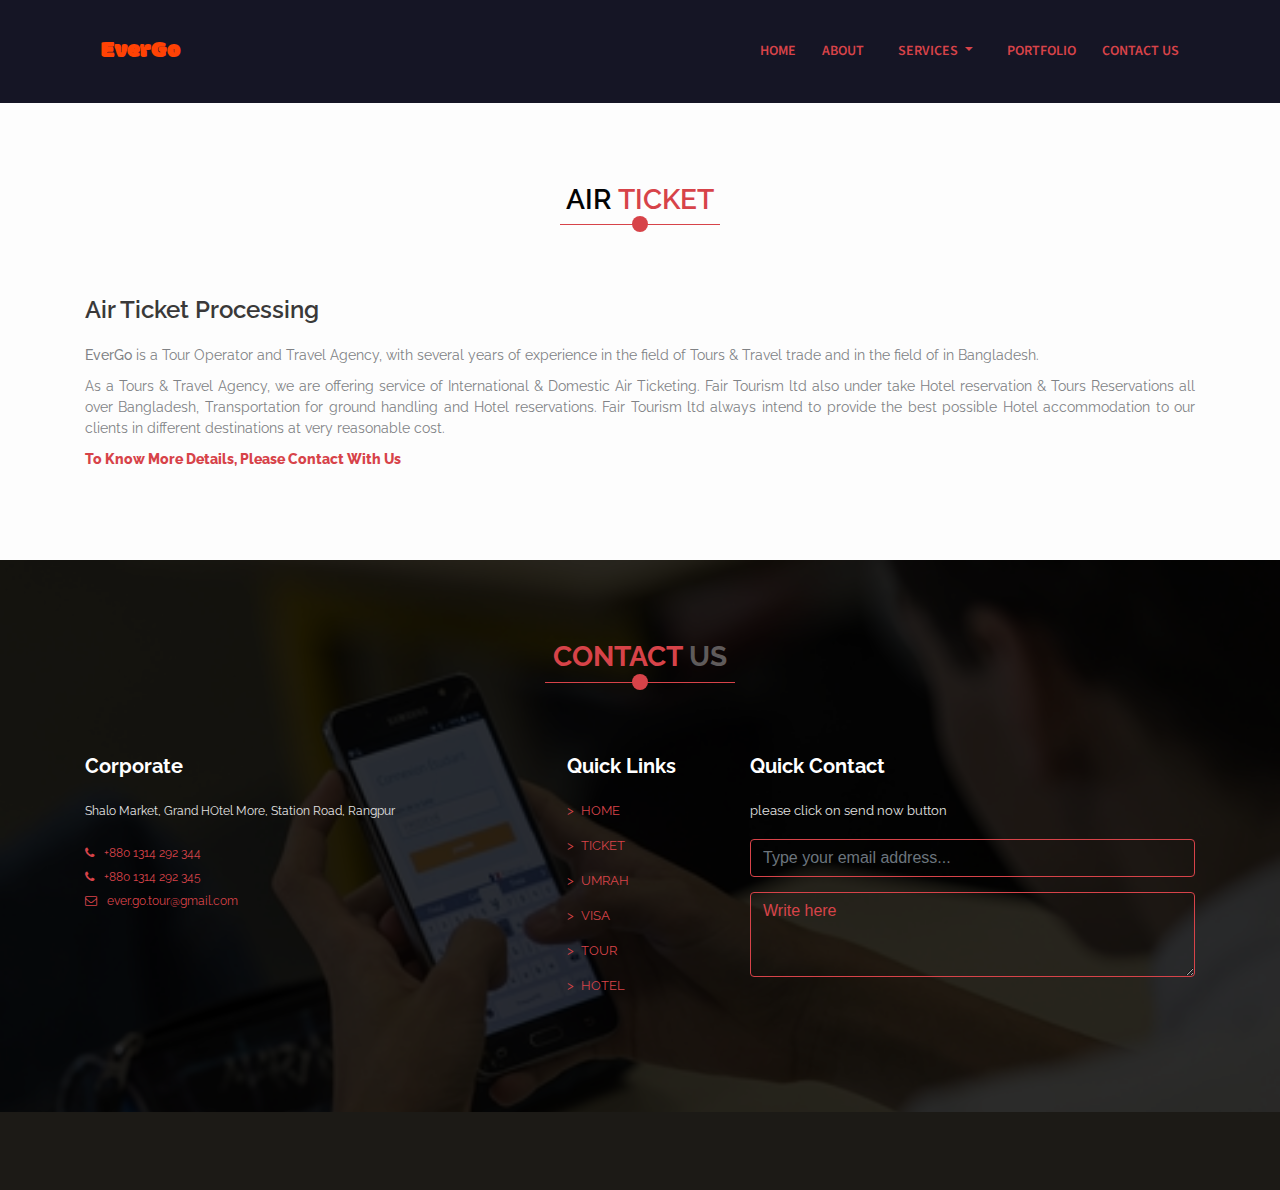
<file: ticket.html>
<!doctype html>
<html class="no-js" lang="en">
    <head>
        <meta charset="utf-8">
        <meta http-equiv="x-ua-compatible" content="ie=edge">
        <title>EverGo || Tour&Travel</title>
        <meta name="description" content="">
        <meta name="viewport" content="width=device-width, initial-scale=1">
        <!--=== Icon For Tab ===-->
        <link rel="shortcut icon" href="assets/imgs/fav/fav.jpg" type="image/x-icon"/>

        <!--=== Animate ===-->
        <link rel="stylesheet" href="assets/css/plugin/animate.css">
        <!--=== Hover Animation === -->
        <link rel="stylesheet" href="assets/css/plugin/hover-min.css">
        <!--=== Bootstrap ===-->
        <link rel="stylesheet" href="assets/css/bootstrap.min.css">
        <!--=== Fontawesome icon ===-->
        <link rel="stylesheet" href="assets/css/font-awesome.min.css">
        <!--=== Owl carousel ===-->
        <link rel="stylesheet" href="assets/css/plugin/owl.carousel.min.css">
        <!--=== Magnific PopUp ===-->
        <link rel="stylesheet" href="assets/css/plugin/magnific-popup.css">
        <!--=== Main Css ===-->
        <link rel="stylesheet" href="assets/css/ticket.css">
        <!--=== Responsive Css ===-->
        <link rel="stylesheet" href="assets/css/responsive.css">

        <script src="assets/js/vendor/modernizr-2.8.3.min.js"></script>
    </head>
    <body>
        
        <!--====== Header section Start ======-->
        <section>
            <header>
                <div class="main-header">
                    <div class="container">
                        <div class="row">
                            <div class="col-md-12">
                                <nav class="navbar navbar-expand-md main-manu">
                                        <!----Logo-->
                                    <a class="navbar-brand" href="index.html">
                                        <h1 class="logo">EverGo</h1>
                                    </a>
                                        <!-----Responsive Main Manu Button-->
                                    <button class="navbar-toggler" type="button" data-toggle="collapse" data-target="#navbarNav" aria-controls="navbarNav" aria-expanded="false" aria-label="Toggle navigation">
                                        <i class="fa fa-bars" aria-hidden="true"></i>
                                    </button>
                                    <div class="collapse navbar-collapse" id="navbarNav">
                                        <!-----Main manu-->
                                        <ul class="navbar-nav">
                                            <li><a href="index.html">home</a></li>
                                            <li><a href="about.html">about</a></li>
                                            <li class="nav-item dropdown">
                                                <a class="nav-link dropdown-toggle" href="#" id="navbarDropdown" role="button" data-toggle="dropdown" aria-haspopup="true" aria-expanded="false">
                                                  services
                                                </a>
                                                <div class="dropdown-menu text-center" aria-labelledby="navbarDropdown">
                                                  <a class="dropdown-item" href="ticket.html">airticket</a>
                                                  <a class="dropdown-item" href="umrah.html">umrah</a>
                                                  <a class="dropdown-item" href="tour.html">tour</a>
                                                  <a class="dropdown-item" href="visa.html">visa</a>
                                                  <a class="dropdown-item" href="hotel.html">hotel</a>
                                                </div>
                                              </li>
                                            <li><a href="portfolio.html">portfolio</a></li>
                                            <!--<li><a href="team.html">team</a></li>-->
                                            <li><a href="contact.html">contact us</a></li>
                                        </ul>
                                    </div>
                                </nav>
                            </div>
                        </div>
                    </div>
                </div>
            </header>
        </section>
        <!--====== Header section End ======-->


    <!--======  Air Ticket section start ======-->
        <section class="ticket section-padding">
                <!------portfolio title-->
            <div class="container">
                <div class="row">
                    <div class="col-md-12">
                        <div class="ticket-title text-center wow slideInDown">
                            <h2>air <span>ticket</span></h2>
                        </div>
                    </div>
                </div>
            </div>
            <div class="container spece-with-header">
                <div class="row">
                    <div class="col-lg-12 col-md-12 col-sm-12 col-12">
                        <div class="ticket-content">
                            <h3>Air Ticket Processing</h3>
                            <p> <span>EverGo</span> is a Tour Operator and Travel Agency, with several years of experience in the field of Tours & Travel trade and in the field of in Bangladesh.</p>
                            <p>As a  Tours & Travel Agency, we are offering service of International & Domestic Air Ticketing. Fair Tourism ltd also under take Hotel reservation & Tours Reservations all over Bangladesh, Transportation for ground handling and Hotel reservations. Fair Tourism ltd always intend to provide the best possible Hotel accommodation to our clients in different destinations at very reasonable cost.</p>
                            <p class="ticket-content-highlight-paragraph">to know more details, please contact with us</p>
                        </div>
                    </div>
                </div>
            </div>
        </section>
    <!--======  Air Ticket section start ======-->


        <!--======  Form section End ======-->
        <section class="contact section-padding">
            <!---form title-->
            <div class="container">
                <div class="row">
                    <div class="col-lg-12 col-md-12 col-sm-12 col-12">
                        <div class="form-title text-center wow slideInDown">
                            <h2><span>contact</span> us</h2>
                        </div>
                    </div>
                </div>
            </div>
            <!----form main content box-->
            <div class="container spece-with-header">
                <div class="row">
                    <div class="col-lg-4 col-md-4 col-sm-4">
                        <div class="contact-left-content">
                            <h3 class=" wow fadeInUp">corporate</h3>
                            <p class=" wow fadeInLeft">Shalo Market, Grand HOtel More, Station Road, Rangpur</p>
                            <ul>
                                <li class=" wow fadeInRight"><i class="fa fa-phone"></i><span>+880 1314 292 344</span></li>
                                <li class=" wow fadeInRight"><i class="fa fa-phone"></i><span>+880 1314 292 345</span></li>
                                <li class=" wow fadeInRight"><i class="fa fa-envelope-o"></i><span>ever.go.tour@gmail.com</span></li>
                                <li class=" wow fadeInRight"><i class="fa fa-globe"></i><span>evergotourandtravel.com</span></li>
                            </ul>
                        </div>
                    </div>
                    <div class="col-lg-3 col-md-3 col-sm-3">
                        <div class="contact-middle-content">
                            <h3 class=" wow fadeInUp">quick links</h3>
                            <div class="contact-middle-content-links wow fadeInDown">
                                <ul>
                                    <li><a href="index.html"><span>&#62;</span>home</a></li>
                                    <li><a href="ticket.html"><span>&#62;</span>ticket</a></li>
                                    <li><a href="umrah.html"><span>&#62;</span>umrah</a></li>
                                    <li><a href="visa.html"><span>&#62;</span>visa</a></li>
                                    <li><a href="tour.html"><span>&#62;</span>tour</a></li>
                                    <li><a href="hotel.html"><span>&#62;</span>hotel</a></li>
                                </ul>
                            </div>
                        </div>
                    </div>
                    <div class="col-lg-5 col-md-5 col-sm-5">
                        <div class="contact-right-content">
                            <h3 class=" wow fadeInUp">quick contact</h3>
                            <p class=" wow fadeInRight">please click on send now button</p>
                            <div class="contact-right-content-form wow fadeInRight">
                                <input type="name" class="form-control" placeholder="Type your email address...">
                                <textarea class="form-control" placeholder="">Write here</textarea>
                            </div>
                            <a class="btn btn-success wow fadeInLeft" href="https://web.facebook.com/ever.go.35">send now</a>
                        </div>
                    </div>
                </div>
            </div>
        </section>
        <!--======  Form section End ======-->


        <!--======  footer section End ======-->
        <section class="footer">
            <div class="container">
                <div class="row">
                    <div class="col-lg-6 col-sm-6 col-12 wow slideInUp">
                        <div class="footer-left-area">
                            <ul>
                                <li><a href="#"><i class="fa fa-facebook"></i></a></li>
                                <li><a href="#"><i class="fa fa-twitter"></i></a></li>
                                <li><a href="#"><i class="fa fa-linkedin"></i></a></li>
                                <li><a href="#"><i class="fa fa-google-plus"></i></a></li>
                            </ul>
                        </div>
                    </div>
                    <div class="col-lg-6 col-sm-6 col-12">
                        <div class="footer-right-area mobile-responsive text-right wow slideInUp">
                            <p>Copyright &#169; 2020  ||  Develop By - <a href="https://facebook.com/abusanjidsohan/" target="_blank">Abusanjid Sohan</a></p>
                        </div>
                    </div>
                </div>
            </div>
        </section>
        <!--======  footer section End ======-->


        <!--=========================== Bootstrap=======================================-->
        <script type="text/javascript" src="assets/js/jquery-3.2.0.min.js"></script>
        <script type="text/javascript" src="assets/js/popper.min.js"></script>
        <script type="text/javascript" src="assets/js/bootstrap.min.js"></script>

        
        <!--=== All Plugin ===-->
        <script type="text/javascript" src="assets/js/plugin/wow.min.js"></script>
        <script type="text/javascript" src="assets/js/plugin/owl.carousel.min.js"></script>
        <script type="text/javascript" src="assets/js/plugin/jquery.magnific-popup.min.js"></script>
        <script type="text/javascript" src="assets/js/plugin/skill.bars.jquery.js"></script>
        <script type="text/javascript" src="assets/js/plugin/mixitup.min.js"></script>

        <!--=== All Active ===-->
        <script type="text/javascript" src="assets/js/main.js"></script>

        <!-- Google Analytics: change UA-XXXXX-X to be your site's ID.
        <script>
            (function(b,o,i,l,e,r){b.GoogleAnalyticsObject=l;b[l]||(b[l]=
            function(){(b[l].q=b[l].q||[]).push(arguments)});b[l].l=+new Date;
            e=o.createElement(i);r=o.getElementsByTagName(i)[0];
            e.src='https://www.google-analytics.com/analytics.js';
            r.parentNode.insertBefore(e,r)}(window,document,'script','ga'));
            ga('create','UA-XXXXX-X','auto');ga('send','pageview');
        </script>


        
        <script>window.jQuery || document.write('<script src="assets/js/vendor/jquery-1.12.0.min.js"><\/script>')</script>
    </body>
</html>
</file>
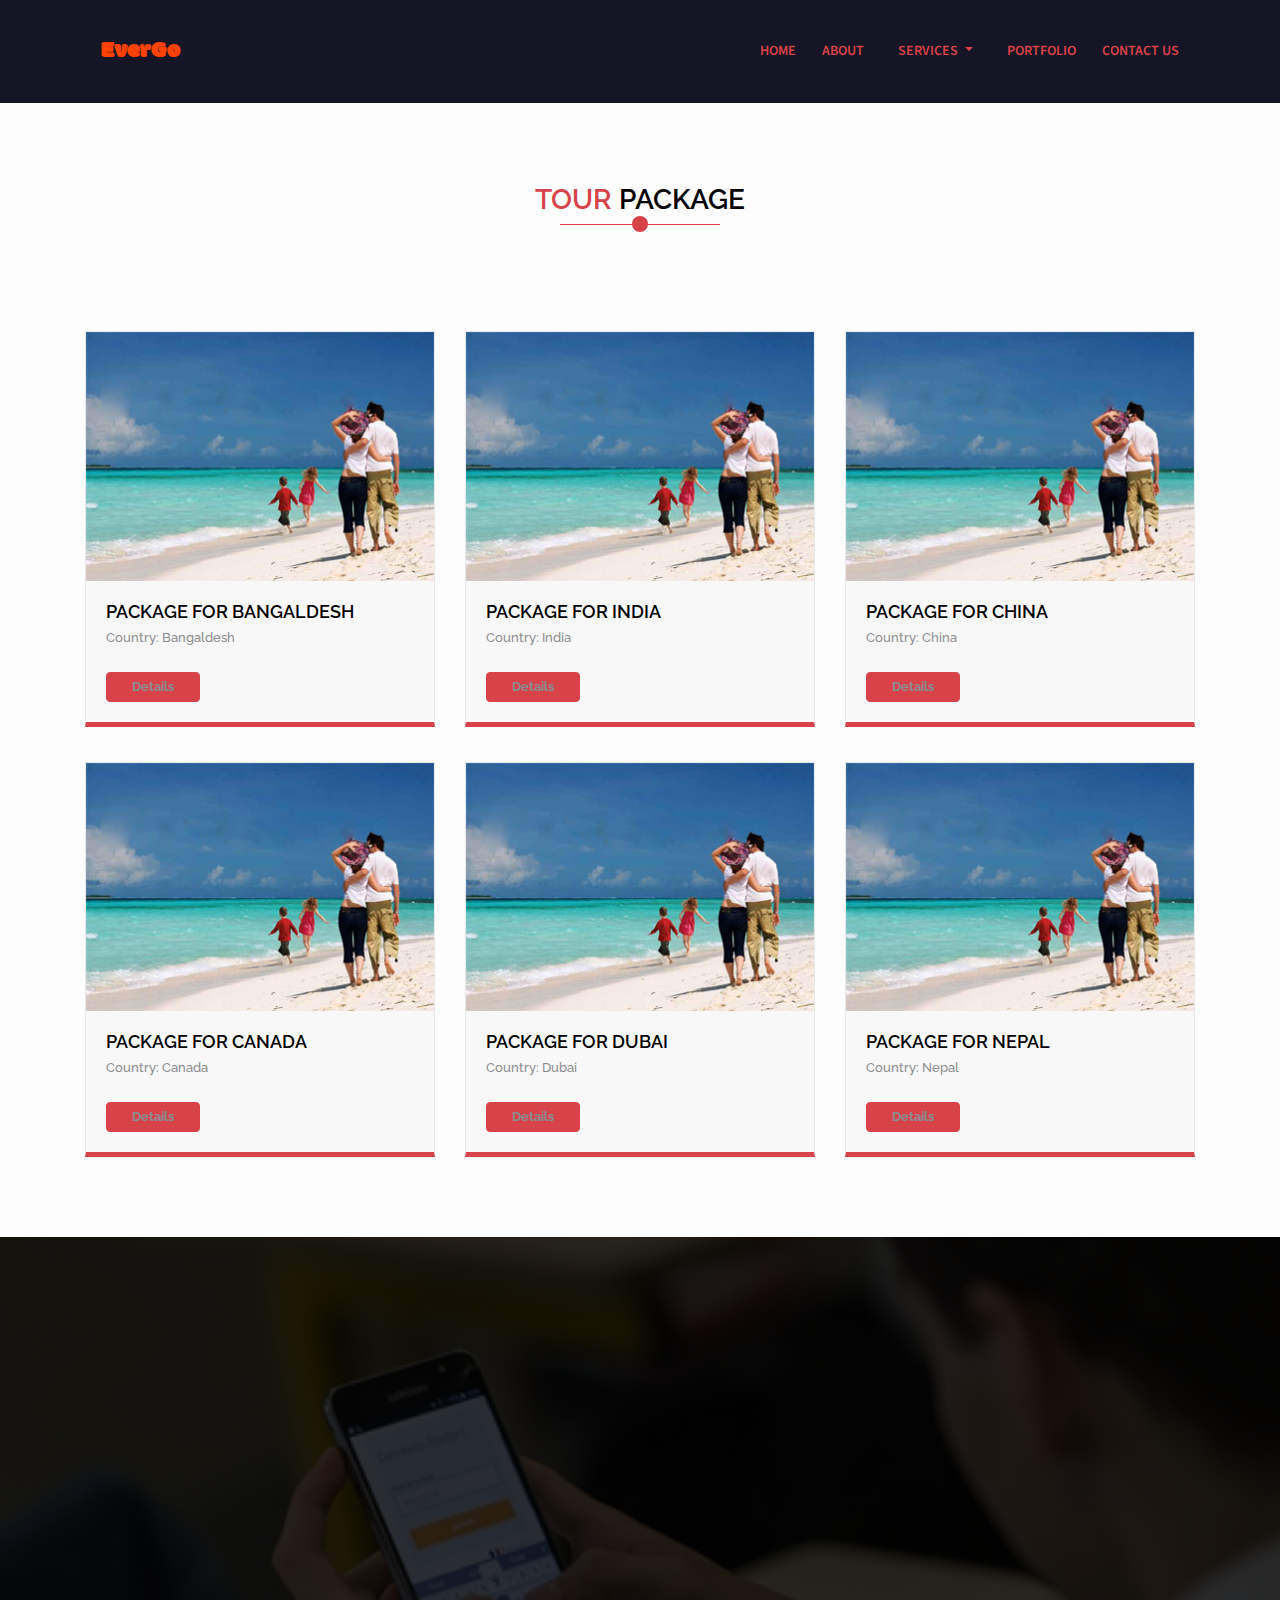
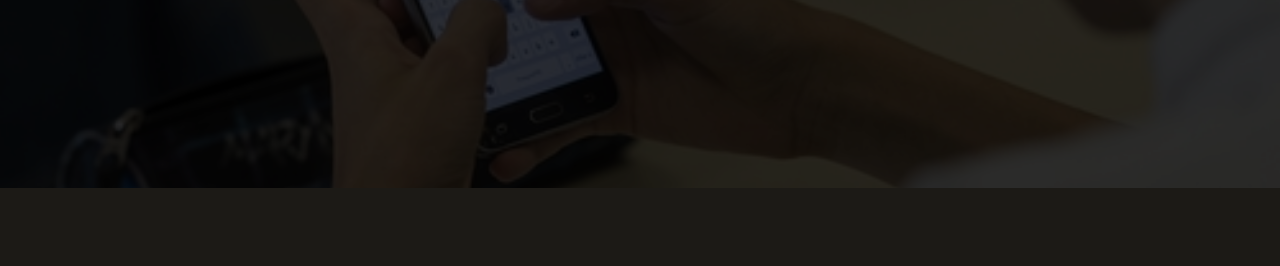
<file: tour.html>
<!doctype html>
<html class="no-js" lang="en">
    <head>
        <meta charset="utf-8">
        <meta http-equiv="x-ua-compatible" content="ie=edge">
        <title>EverGo || Tour&Travel</title>
        <meta name="description" content="">
        <meta name="viewport" content="width=device-width, initial-scale=1">
        <!--=== Icon For Tab ===-->
        <link rel="shortcut icon" href="assets/imgs/fav/fav.jpg" type="image/x-icon"/>

        <!--=== Animate ===-->
        <link rel="stylesheet" href="assets/css/plugin/animate.css">
        <!--=== Hover Animation === -->
        <link rel="stylesheet" href="assets/css/plugin/hover-min.css">
        <!--=== Bootstrap ===-->
        <link rel="stylesheet" href="assets/css/bootstrap.min.css">
        <!--=== Fontawesome icon ===-->
        <link rel="stylesheet" href="assets/css/font-awesome.min.css">
        <!--=== Owl carousel ===-->
        <link rel="stylesheet" href="assets/css/plugin/owl.carousel.min.css">
        <!--=== Magnific PopUp ===-->
        <link rel="stylesheet" href="assets/css/plugin/magnific-popup.css">
        <!--=== Main Css ===-->
        <link rel="stylesheet" href="assets/css/tour.css">
        <!--=== Responsive Css ===-->
        <link rel="stylesheet" href="assets/css/responsive.css">

        <script src="assets/js/vendor/modernizr-2.8.3.min.js"></script>
    </head>
    <body>
        
        <!--====== Header section Start ======-->
        <section>
            <header>
                <div class="main-header">
                    <div class="container">
                        <div class="row">
                            <div class="col-md-12">
                                <nav class="navbar navbar-expand-md main-manu">
                                        <!----Logo-->
                                    <a class="navbar-brand" href="index.html">
                                        <h1 class="logo">EverGo</h1>
                                    </a>
                                        <!-----Responsive Main Manu Button-->
                                    <button class="navbar-toggler" type="button" data-toggle="collapse" data-target="#navbarNav" aria-controls="navbarNav" aria-expanded="false" aria-label="Toggle navigation">
                                        <i class="fa fa-bars" aria-hidden="true"></i>
                                    </button>
                                    <div class="collapse navbar-collapse" id="navbarNav">
                                        <!-----Main manu-->
                                      <ul class="navbar-nav">
                                        <li><a href="index.html">home</a></li>
                                        <li><a href="about.html">about</a></li>
                                        <li class="nav-item dropdown">
                                            <a class="nav-link dropdown-toggle" href="#" id="navbarDropdown" role="button" data-toggle="dropdown" aria-haspopup="true" aria-expanded="false">
                                              services
                                            </a>
                                            <div class="dropdown-menu text-center" aria-labelledby="navbarDropdown">
                                              <a class="dropdown-item" href="ticket.html">airticket</a>
                                              <a class="dropdown-item" href="umrah.html">umrah</a>
                                              <a class="dropdown-item" href="tour.html">tour</a>
                                              <a class="dropdown-item" href="visa.html">visa</a>
                                              <a class="dropdown-item" href="hotel.html">hotel</a>
                                            </div>
                                          </li>
                                        <li><a href="portfolio.html">portfolio</a></li>
                                        <!--<li><a href="team.html">team</a></li>-->
                                        <li><a href="contact.html">contact us</a></li>
                                      </ul>
                                    </div>
                                </nav>
                            </div>
                        </div>
                    </div>
                </div>
            </header>
        </section>
        <!--====== Header section End ======-->


    <!--======  Hotel section start ======-->
        <section class="tour section-padding">
                <!------portfolio title-->
            <div class="container">
                <div class="row">
                    <div class="col-md-12">
                        <div class="tour-title text-center wow slideInDown">
                            <h2><span>tour</span> package</h2>
                        </div>
                    </div>
                </div>
            </div>
            <div class="container spece-with-header">
                <div class="row">
                    <div class="col-lg-4 col-md-4 col-sm-6 col-12">
                        <div class="tour-item">
                            <img src="assets/imgs/tour/tour1.jpg" alt="hotel">
                            <h4>Package For bangaldesh </h4>
                            <p class="tour-country">country: bangaldesh</p>
                            <a class="btn btn-primary text-center" href="#">details</a>
                        </div>
                    </div>
                    <div class="col-lg-4 col-md-4 col-sm-6 col-12">
                        <div class="tour-item">
                            <img src="assets/imgs/tour/tour1.jpg" alt="hotel">
                            <h4>Package For india</h4>
                            <p class="tour-country">country: india</p>
                            <a class="btn btn-primary text-center" href="#">details</a>
                        </div>
                    </div>
                    <div class="col-lg-4 col-md-4 col-sm-6 col-12">
                        <div class="tour-item">
                            <img src="assets/imgs/tour/tour1.jpg" alt="hotel">
                            <h4>Package For china</h4>
                            <p class="tour-country">country: china</p>
                            <a class="btn btn-primary text-center" href="#">details</a>
                        </div>
                    </div>
                    <div class="col-lg-4 col-md-4 col-sm-6 col-12">
                        <div class="tour-item">
                            <img src="assets/imgs/tour/tour1.jpg" alt="hotel">
                            <h4>Package For canada</h4>
                            <p class="tour-country">country: canada</p>
                            <a class="btn btn-primary text-center" href="#">details</a>
                        </div>
                    </div>
                    <div class="col-lg-4 col-md-4 col-sm-6 col-12">
                        <div class="tour-item">
                            <img src="assets/imgs/tour/tour1.jpg" alt="hotel">
                            <h4>Package For dubai</h4>
                            <p class="tour-country">country: dubai</p>
                            <a class="btn btn-primary text-center" href="#">details</a>
                        </div>
                    </div>
                    <div class="col-lg-4 col-md-4 col-sm-6 col-12">
                        <div class="tour-item">
                            <img src="assets/imgs/tour/tour1.jpg" alt="hotel">
                            <h4>Package For nepal</h4>
                            <p class="tour-country">country: nepal</p>
                            <a class="btn btn-primary text-center" href="#">details</a>
                        </div>
                    </div>
                </div>
            </div>
        </section>
    <!--======  Hotel section start ======-->


        <!--======  Form section End ======-->
        <section class="contact section-padding">
            <!---form title-->
            <div class="container">
                <div class="row">
                    <div class="col-lg-12 col-md-12 col-sm-12 col-12">
                        <div class="form-title text-center wow slideInDown">
                            <h2><span>contact</span> us</h2>
                        </div>
                    </div>
                </div>
            </div>
            <!----form main content box-->
            <div class="container spece-with-header">
                <div class="row">
                    <div class="col-lg-4 col-md-4 col-sm-4">
                        <div class="contact-left-content">
                            <h3 class=" wow fadeInUp">corporate</h3>
                            <p class=" wow fadeInLeft">Shalo Market, Grand HOtel More, Station Road, Rangpur</p>
                            <ul>
                                <li class=" wow fadeInRight"><i class="fa fa-phone"></i><span>+880 1314 292 344</span></li>
                                <li class=" wow fadeInRight"><i class="fa fa-phone"></i><span>+880 1314 292 345</span></li>
                                <li class=" wow fadeInRight"><i class="fa fa-envelope-o"></i><span>ever.go.tour@gmail.com</span></li>
                                <li class=" wow fadeInRight"><i class="fa fa-globe"></i><span>evergotourandtravel.com</span></li>
                            </ul>
                        </div>
                    </div>
                    <div class="col-lg-3 col-md-3 col-sm-3">
                        <div class="contact-middle-content">
                            <h3 class=" wow fadeInUp">quick links</h3>
                            <div class="contact-middle-content-links wow fadeInDown">
                                <ul>
                                    <li><a href="index.html"><span>&#62;</span>home</a></li>
                                    <li><a href="ticket.html"><span>&#62;</span>ticket</a></li>
                                    <li><a href="umrah.html"><span>&#62;</span>umrah</a></li>
                                    <li><a href="visa.html"><span>&#62;</span>visa</a></li>
                                    <li><a href="tour.html"><span>&#62;</span>tour</a></li>
                                    <li><a href="hotel.html"><span>&#62;</span>hotel</a></li>
                                </ul>
                            </div>
                        </div>
                    </div>
                    <div class="col-lg-5 col-md-5 col-sm-5">
                        <div class="contact-right-content">
                            <h3 class=" wow fadeInUp">quick contact</h3>
                            <p class=" wow fadeInRight">please click on send now button</p>
                            <div class="contact-right-content-form wow fadeInRight">
                                <input type="name" class="form-control" placeholder="Type your email address...">
                                <textarea class="form-control" placeholder="">Write here</textarea>
                            </div>
                            <a class="btn btn-success wow fadeInLeft" href="https://web.facebook.com/ever.go.35">send now</a>
                        </div>
                    </div>
                </div>
            </div>
        </section>
        <!--======  Form section End ======-->

        <!--======  footer section End ======-->
        <section class="footer">
            <div class="container">
                <div class="row">
                    <div class="col-lg-6 col-sm-6 col-12 wow slideInUp">
                        <div class="footer-left-area">
                            <ul>
                                <li><a href="#"><i class="fa fa-facebook"></i></a></li>
                                <li><a href="#"><i class="fa fa-twitter"></i></a></li>
                                <li><a href="#"><i class="fa fa-linkedin"></i></a></li>
                                <li><a href="#"><i class="fa fa-google-plus"></i></a></li>
                            </ul>
                        </div>
                    </div>
                    <div class="col-lg-6 col-sm-6 col-12">
                        <div class="footer-right-area mobile-responsive text-right wow slideInUp">
                            <p>Copyright &#169; 2020  ||  Develop By - <a href="https://facebook.com/abusanjidsohan/" target="_blank">Abusanjid Sohan</a></p>
                        </div>
                    </div>
                </div>
            </div>
        </section>
        <!--======  footer section End ======-->


        <!--=========================== Bootstrap=======================================-->
        <script type="text/javascript" src="assets/js/jquery-3.2.0.min.js"></script>
        <script type="text/javascript" src="assets/js/popper.min.js"></script>
        <script type="text/javascript" src="assets/js/bootstrap.min.js"></script>

        
        <!--=== All Plugin ===-->
        <script type="text/javascript" src="assets/js/plugin/wow.min.js"></script>
        <script type="text/javascript" src="assets/js/plugin/owl.carousel.min.js"></script>
        <script type="text/javascript" src="assets/js/plugin/jquery.magnific-popup.min.js"></script>
        <script type="text/javascript" src="assets/js/plugin/skill.bars.jquery.js"></script>
        <script type="text/javascript" src="assets/js/plugin/mixitup.min.js"></script>

        <!--=== All Active ===-->
        <script type="text/javascript" src="assets/js/main.js"></script>

        <!-- Google Analytics: change UA-XXXXX-X to be your site's ID.
        <script>
            (function(b,o,i,l,e,r){b.GoogleAnalyticsObject=l;b[l]||(b[l]=
            function(){(b[l].q=b[l].q||[]).push(arguments)});b[l].l=+new Date;
            e=o.createElement(i);r=o.getElementsByTagName(i)[0];
            e.src='https://www.google-analytics.com/analytics.js';
            r.parentNode.insertBefore(e,r)}(window,document,'script','ga'));
            ga('create','UA-XXXXX-X','auto');ga('send','pageview');
        </script>


        
        <script>window.jQuery || document.write('<script src="assets/js/vendor/jquery-1.12.0.min.js"><\/script>')</script>
    </body>
</html>
</file>
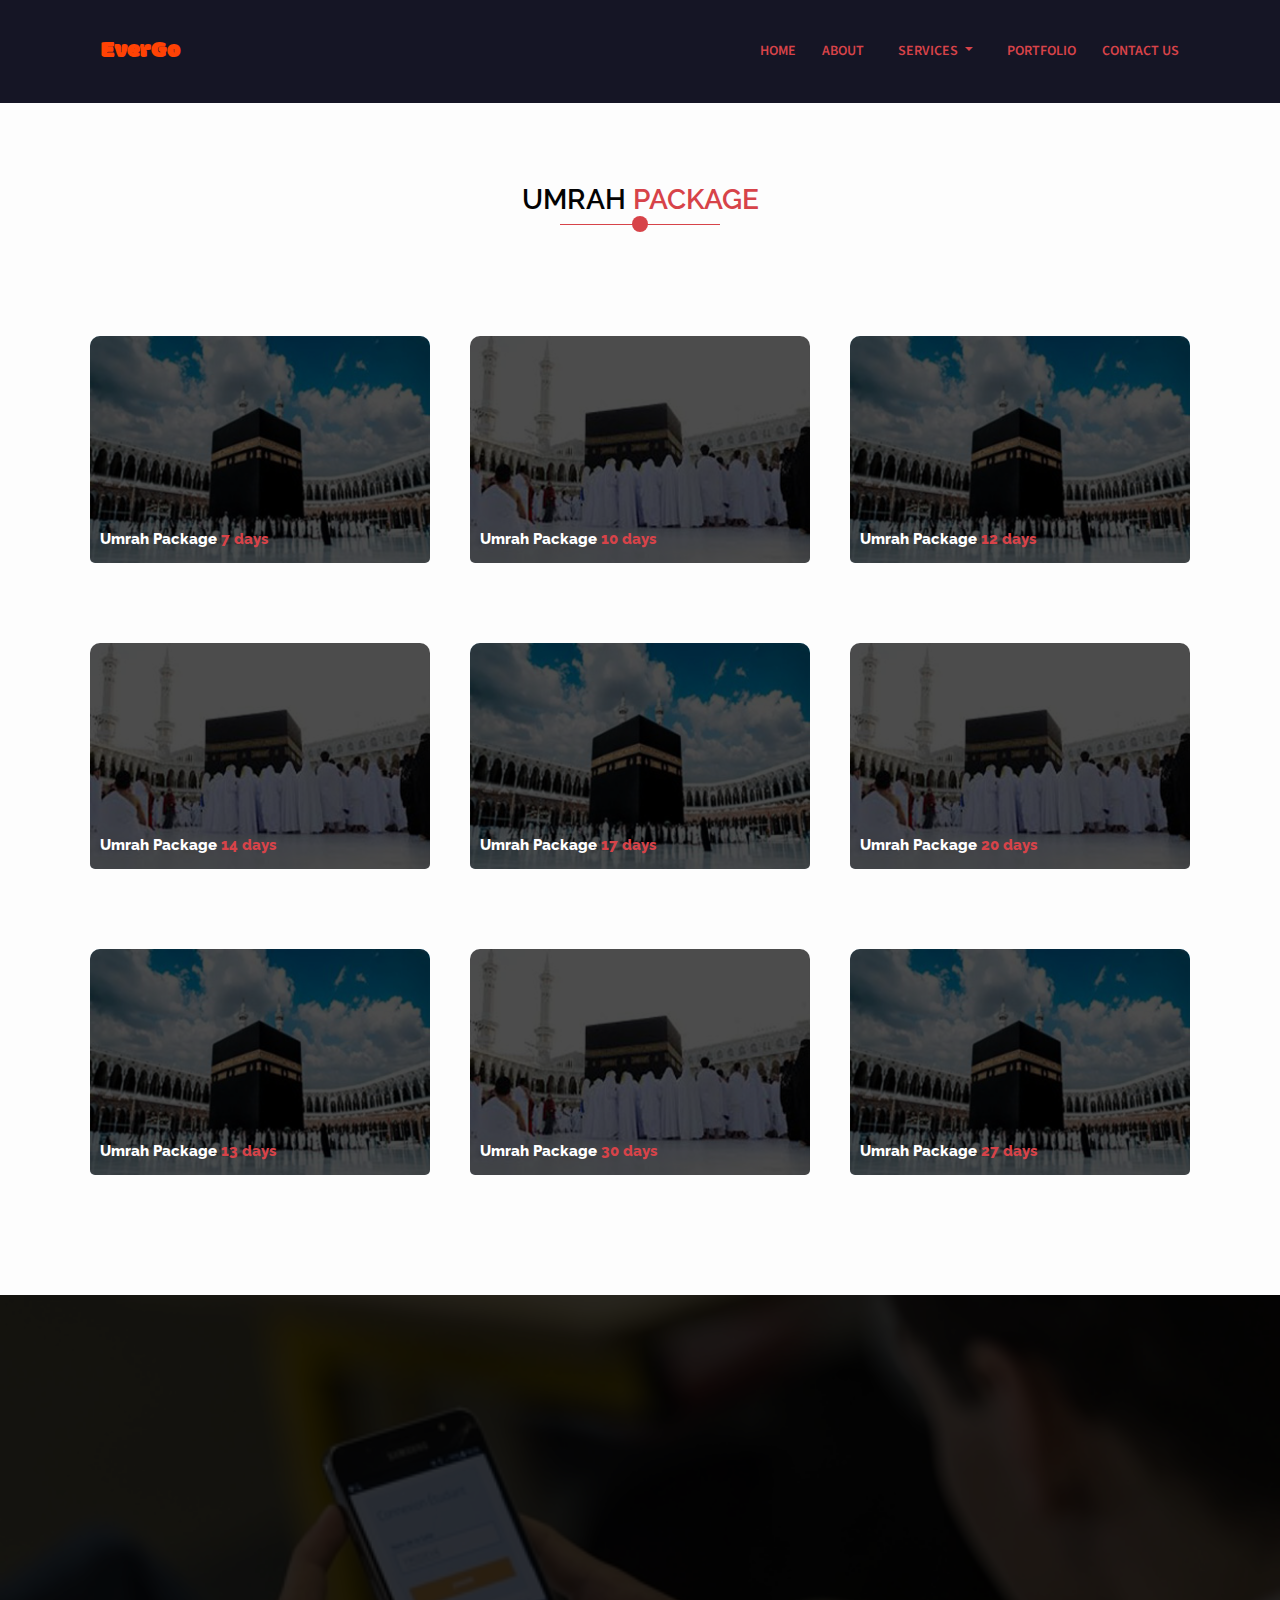
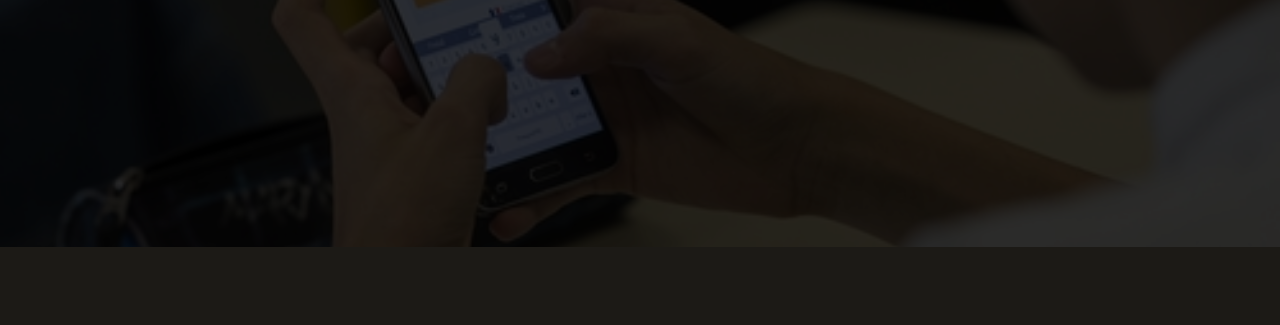
<file: umrah.html>
<!doctype html>
<html class="no-js" lang="en">
    <head>
        <meta charset="utf-8">
        <meta http-equiv="x-ua-compatible" content="ie=edge">
        <title>EverGo || Tour&Travel</title>
        <meta name="description" content="">
        <meta name="viewport" content="width=device-width, initial-scale=1">
        <!--=== Icon For Tab ===-->
        <link rel="shortcut icon" href="assets/imgs/fav/fav.jpg" type="image/x-icon"/>

        <!--=== Animate ===-->
        <link rel="stylesheet" href="assets/css/plugin/animate.css">
        <!--=== Hover Animation === -->
        <link rel="stylesheet" href="assets/css/plugin/hover-min.css">
        <!--=== Bootstrap ===-->
        <link rel="stylesheet" href="assets/css/bootstrap.min.css">
        <!--=== Fontawesome icon ===-->
        <link rel="stylesheet" href="assets/css/font-awesome.min.css">
        <!--=== Owl carousel ===-->
        <link rel="stylesheet" href="assets/css/plugin/owl.carousel.min.css">
        <!--=== Magnific PopUp ===-->
        <link rel="stylesheet" href="assets/css/plugin/magnific-popup.css">
        <!--=== Main Css ===-->
        <link rel="stylesheet" href="assets/css/umrah.css">
        <!--=== Responsive Css ===-->
        <link rel="stylesheet" href="assets/css/responsive.css">

        <script src="assets/js/vendor/modernizr-2.8.3.min.js"></script>
    </head>
    <body>
        
        <!--====== Header section Start ======-->
        <section>
            <header>
                <div class="main-header">
                    <div class="container">
                        <div class="row">
                            <div class="col-md-12">
                                <nav class="navbar navbar-expand-md main-manu">
                                        <!----Logo-->
                                    <a class="navbar-brand" href="index.html">
                                        <h1 class="logo">EverGo</h1>
                                    </a>
                                        <!-----Responsive Main Manu Button-->
                                    <button class="navbar-toggler" type="button" data-toggle="collapse" data-target="#navbarNav" aria-controls="navbarNav" aria-expanded="false" aria-label="Toggle navigation">
                                        <i class="fa fa-bars" aria-hidden="true"></i>
                                    </button>
                                    <div class="collapse navbar-collapse" id="navbarNav">
                                        <!-----Main manu-->
                                      <ul class="navbar-nav">
                                        <li><a href="index.html">home</a></li>
                                        <li><a href="about.html">about</a></li>
                                        <li class="nav-item dropdown">
                                            <a class="nav-link dropdown-toggle" href="#" id="navbarDropdown" role="button" data-toggle="dropdown" aria-haspopup="true" aria-expanded="false">
                                              services
                                            </a>
                                            <div class="dropdown-menu text-center" aria-labelledby="navbarDropdown">
                                              <a class="dropdown-item" href="ticket.html">airticket</a>
                                              <a class="dropdown-item" href="umrah.html">umrah</a>
                                              <a class="dropdown-item" href="tour.html">tour</a>
                                              <a class="dropdown-item" href="visa.html">visa</a>
                                              <a class="dropdown-item" href="hotel.html">hotel</a>
                                            </div>
                                          </li>
                                        <li><a href="portfolio.html">portfolio</a></li>
                                        <!--<li><a href="team.html">team</a></li>-->
                                        <li><a href="contact.html">contact us</a></li>
                                      </ul>
                                    </div>
                                </nav>
                            </div>
                        </div>
                    </div>
                </div>
            </header>
        </section>
        <!--====== Header section End ======-->


    <!--======  umrah section start ======-->
    <section class="umrah section-padding">
            <!------portfolio title-->
        <div class="container">
            <div class="row">
                <div class="col-md-12">
                    <div class="umrah-title text-center wow slideInDown">
                        <h2>umrah <span>package</span></h2>
                    </div>
                </div>
            </div>
        </div>
        <!-----umrah details------>
        <div class="container spece-with-header">
            <div class="row">
                <div class="col-lg-4 col-md-4 col-sm-6 col-12">
                    <div class="umrah-item">
                        <img src="assets/imgs/umrah/umrah1.jpg" alt="umrah">
                        <h3 class="text-center">Umrah Package <span>7 days</span></h3>
                    </div>
                </div>
                <div class="col-lg-4 col-md-4 col-sm-6 col-12">
                    <div class="umrah-item">
                        <img src="assets/imgs/umrah/umrah2.jpg" alt="umrah">
                        <h3 class="text-center">Umrah Package <span>10 days</span></h3>
                    </div>
                </div>
                <div class="col-lg-4 col-md-4 col-sm-6 col-12">
                    <div class="umrah-item">
                        <img src="assets/imgs/umrah/umrah1.jpg" alt="umrah">
                        <h3 class="text-center">Umrah Package <span>12 days</span></h3>
                    </div>
                </div>
                <div class="col-lg-4 col-md-4 col-sm-6 col-12">
                    <div class="umrah-item">
                        <img src="assets/imgs/umrah/umrah2.jpg" alt="umrah">
                        <h3 class="text-center">Umrah Package <span>14 days</span></h3>
                    </div>
                </div>
                <div class="col-lg-4 col-md-4 col-sm-6 col-12">
                    <div class="umrah-item">
                        <img src="assets/imgs/umrah/umrah1.jpg" alt="umrah">
                        <h3 class="text-center">Umrah Package <span>17 days</span></h3>
                    </div>
                </div>
                <div class="col-lg-4 col-md-4 col-sm-6 col-12">
                    <div class="umrah-item">
                        <img src="assets/imgs/umrah/umrah2.jpg" alt="umrah">
                        <h3 class="text-center">Umrah Package <span>20 days</span></h3>
                    </div>
                </div>
                <div class="col-lg-4 col-md-4 col-sm-6 col-12">
                    <div class="umrah-item">
                        <img src="assets/imgs/umrah/umrah1.jpg" alt="umrah">
                        <h3 class="text-center">Umrah Package <span>13 days</span></h3>
                    </div>
                </div>
                <div class="col-lg-4 col-md-4 col-sm-6 col-12">
                    <div class="umrah-item">
                        <img src="assets/imgs/umrah/umrah2.jpg" alt="umrah">
                        <h3 class="text-center">Umrah Package <span>30 days</span></h3>
                    </div>
                </div>
                <div class="col-lg-4 col-md-4 col-sm-6 col-12">
                    <div class="umrah-item">
                        <img src="assets/imgs/umrah/umrah1.jpg" alt="umrah">
                        <h3 class="text-center">Umrah Package <span>27 days</span></h3>
                    </div>
                </div>
            </div>
        </div>
    </section>
    <!--======  umrah section start ======-->


       <!--======  Form section End ======-->
       <section class="contact section-padding">
        <!---form title-->
        <div class="container">
            <div class="row">
                <div class="col-lg-12 col-md-12 col-sm-12 col-12">
                    <div class="form-title text-center wow slideInDown">
                        <h2><span>contact</span> us</h2>
                    </div>
                </div>
            </div>
        </div>
        <!----form main content box-->
        <div class="container spece-with-header">
            <div class="row">
                <div class="col-lg-4 col-md-4 col-sm-4">
                    <div class="contact-left-content">
                        <h3 class=" wow fadeInUp">corporate</h3>
                        <p class=" wow fadeInLeft">Shalo Market, Grand HOtel More, Station Road, Rangpur</p>
                        <ul>
                            <li class=" wow fadeInRight"><i class="fa fa-phone"></i><span>+880 1314 292 344</span></li>
                            <li class=" wow fadeInRight"><i class="fa fa-phone"></i><span>+880 1314 292 345</span></li>
                            <li class=" wow fadeInRight"><i class="fa fa-envelope-o"></i><span>ever.go.tour@gmail.com</span></li>
                            <li class=" wow fadeInRight"><i class="fa fa-globe"></i><span>evergotourandtravel.com</span></li>
                        </ul>
                    </div>
                </div>
                <div class="col-lg-3 col-md-3 col-sm-3">
                    <div class="contact-middle-content">
                        <h3 class=" wow fadeInUp">quick links</h3>
                        <div class="contact-middle-content-links wow fadeInDown">
                            <ul>
                                <li><a href="index.html"><span>&#62;</span>home</a></li>
                                <li><a href="ticket.html"><span>&#62;</span>ticket</a></li>
                                <li><a href="umrah.html"><span>&#62;</span>umrah</a></li>
                                <li><a href="visa.html"><span>&#62;</span>visa</a></li>
                                <li><a href="tour.html"><span>&#62;</span>tour</a></li>
                                <li><a href="hotel.html"><span>&#62;</span>hotel</a></li>
                            </ul>
                        </div>
                    </div>
                </div>
                <div class="col-lg-5 col-md-5 col-sm-5">
                    <div class="contact-right-content">
                        <h3 class=" wow fadeInUp">quick contact</h3>
                        <p class=" wow fadeInRight">please click on send now button</p>
                        <div class="contact-right-content-form wow fadeInRight">
                            <input type="name" class="form-control" placeholder="Type your email address...">
                            <textarea class="form-control" placeholder="">Write here</textarea>
                        </div>
                        <a class="btn btn-success wow fadeInLeft" href="https://web.facebook.com/ever.go.35">send now</a>
                    </div>
                </div>
            </div>
        </div>
    </section>
    <!--======  Form section End ======-->

    <!--======  footer section End ======-->
    <section class="footer">
        <div class="container">
            <div class="row">
                <div class="col-lg-6 col-sm-6 col-12 wow slideInUp">
                    <div class="footer-left-area">
                        <ul>
                            <li><a href="https://web.facebook.com/ever.go.35"><i class="fa fa-facebook"></i></a></li>
                        </ul>
                    </div>
                </div>
                <div class="col-lg-6 col-sm-6 col-12">
                    <div class="footer-right-area mobile-responsive text-right wow slideInUp">
                        <p>Copyright &#169; 2020  ||  Develop By - <a href="https://facebook.com/abusanjidsohan/" target="_blank">Abusanjid Sohan</a></p>
                    </div>
                </div>
            </div>
        </div>
    </section>
    <!--======  footer section End ======-->


        <!--=========================== Bootstrap=======================================-->
        <script type="text/javascript" src="assets/js/jquery-3.2.0.min.js"></script>
        <script type="text/javascript" src="assets/js/popper.min.js"></script>
        <script type="text/javascript" src="assets/js/bootstrap.min.js"></script>

        
        <!--=== All Plugin ===-->
        <script type="text/javascript" src="assets/js/plugin/wow.min.js"></script>
        <script type="text/javascript" src="assets/js/plugin/owl.carousel.min.js"></script>
        <script type="text/javascript" src="assets/js/plugin/jquery.magnific-popup.min.js"></script>
        <script type="text/javascript" src="assets/js/plugin/skill.bars.jquery.js"></script>
        <script type="text/javascript" src="assets/js/plugin/mixitup.min.js"></script>

        <!--=== All Active ===-->
        <script type="text/javascript" src="assets/js/main.js"></script>

        <!-- Google Analytics: change UA-XXXXX-X to be your site's ID.
        <script>
            (function(b,o,i,l,e,r){b.GoogleAnalyticsObject=l;b[l]||(b[l]=
            function(){(b[l].q=b[l].q||[]).push(arguments)});b[l].l=+new Date;
            e=o.createElement(i);r=o.getElementsByTagName(i)[0];
            e.src='https://www.google-analytics.com/analytics.js';
            r.parentNode.insertBefore(e,r)}(window,document,'script','ga'));
            ga('create','UA-XXXXX-X','auto');ga('send','pageview');
        </script>


        
        <script>window.jQuery || document.write('<script src="assets/js/vendor/jquery-1.12.0.min.js"><\/script>')</script>
    </body>
</html>
</file>
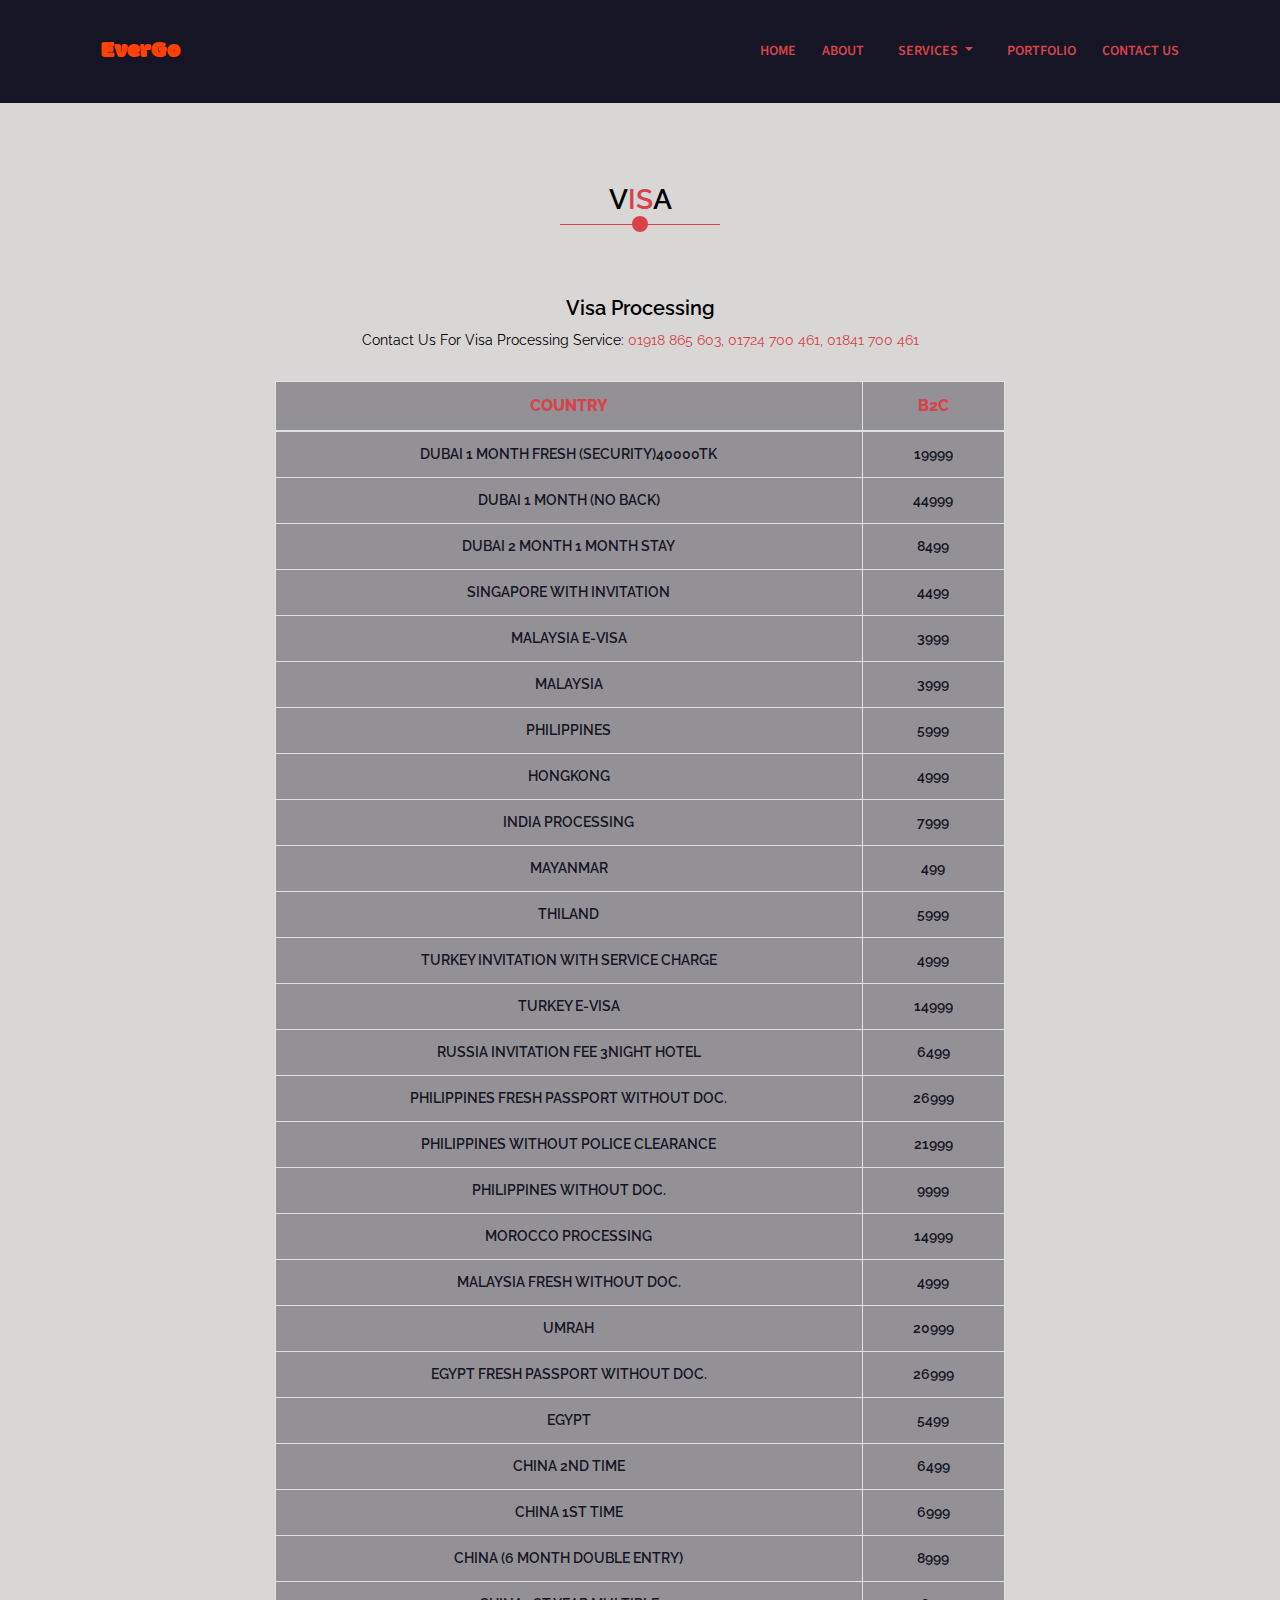
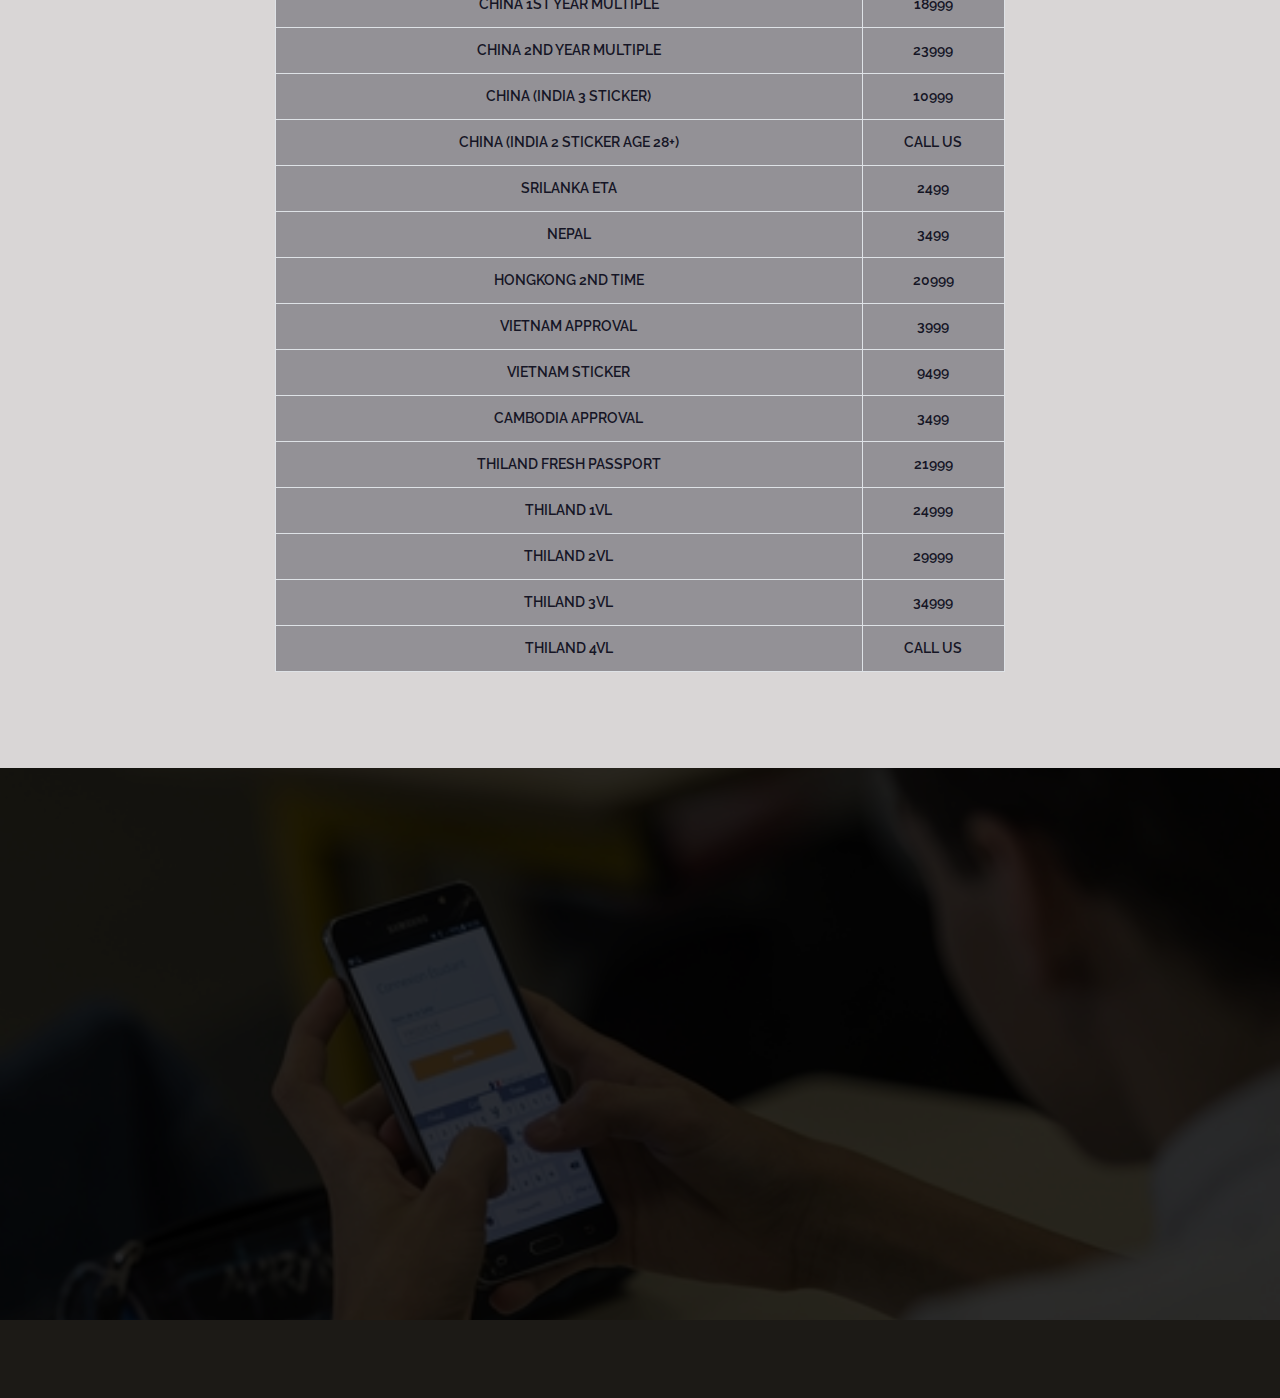
<file: visa.html>
<!doctype html>
<html class="no-js" lang="en">
    <head>
        <meta charset="utf-8">
        <meta http-equiv="x-ua-compatible" content="ie=edge">
        <title>EverGo || Tour&Travel</title>
        <meta name="description" content="">
        <meta name="viewport" content="width=device-width, initial-scale=1">
        <!--=== Icon For Tab ===-->
        <link rel="shortcut icon" href="assets/imgs/fav/fav.jpg" type="image/x-icon"/>

        <!--=== Animate ===-->
        <link rel="stylesheet" href="assets/css/plugin/animate.css">
        <!--=== Hover Animation === -->
        <link rel="stylesheet" href="assets/css/plugin/hover-min.css">
        <!--=== Bootstrap ===-->
        <link rel="stylesheet" href="assets/css/bootstrap.min.css">
        <!--=== Fontawesome icon ===-->
        <link rel="stylesheet" href="assets/css/font-awesome.min.css">
        <!--=== Owl carousel ===-->
        <link rel="stylesheet" href="assets/css/plugin/owl.carousel.min.css">
        <!--=== Magnific PopUp ===-->
        <link rel="stylesheet" href="assets/css/plugin/magnific-popup.css">
        <!--=== Main Css ===-->
        <link rel="stylesheet" href="assets/css/visa.css">
        <!--=== Responsive Css ===-->
        <link rel="stylesheet" href="assets/css/responsive.css">

        <script src="assets/js/vendor/modernizr-2.8.3.min.js"></script>
    </head>
    <body>
        
        <!--====== Header section Start ======-->
        <section>
            <header>
                <div class="main-header">
                    <div class="container">
                        <div class="row">
                            <div class="col-md-12">
                                <nav class="navbar navbar-expand-md main-manu">
                                        <!----Logo-->
                                    <a class="navbar-brand" href="index.html">
                                        <h1 class="logo">EverGo</h1>
                                    </a>
                                        <!-----Responsive Main Manu Button-->
                                    <button class="navbar-toggler" type="button" data-toggle="collapse" data-target="#navbarNav" aria-controls="navbarNav" aria-expanded="false" aria-label="Toggle navigation">
                                        <i class="fa fa-bars" aria-hidden="true"></i>
                                    </button>
                                    <div class="collapse navbar-collapse" id="navbarNav">
                                        <!-----Main manu-->
                                      <ul class="navbar-nav">
                                        <li><a href="index.html">home</a></li>
                                        <li><a href="about.html">about</a></li>
                                        <li class="nav-item dropdown">
                                            <a class="nav-link dropdown-toggle" href="#" id="navbarDropdown" role="button" data-toggle="dropdown" aria-haspopup="true" aria-expanded="false">
                                              services
                                            </a>
                                            <div class="dropdown-menu text-center" aria-labelledby="navbarDropdown">
                                              <a class="dropdown-item" href="ticket.html">airticket</a>
                                              <a class="dropdown-item" href="umrah.html">umrah</a>
                                              <a class="dropdown-item" href="tour.html">tour</a>
                                              <a class="dropdown-item" href="visa.html">visa</a>
                                              <a class="dropdown-item" href="hotel.html">hotel</a>
                                            </div>
                                          </li>
                                        <li><a href="portfolio.html">portfolio</a></li>
                                        <!--<li><a href="team.html">team</a></li>-->
                                        <li><a href="contact.html">contact us</a></li>
                                      </ul>
                                    </div>
                                </nav>
                            </div>
                        </div>
                    </div>
                </div>
            </header>
        </section>
        <!--====== Header section End ======-->


    <!--======  visa section start ======-->
        <section class="visa section-padding">
                <!------visa title-->
            <div class="container">
                <div class="row">
                    <div class="col-md-12">
                        <div class="visa-title text-center wow slideInDown">
                            <h2>v<span>is</span>a</h2>
                        </div>
                    </div>
                </div>
            </div>
            <div class="container spece-with-header">
                <div class="row">
                    <div class="col-lg-8 col-md-8 col-sm-8 col-8 offset-lg-2 offset-md-2 offset-sm-2 offset-2">
                        <div class="visa-content text-center">
                            <h3>Visa Processing</h3>
                            <p>contact us for visa processing service: <span>01918 865 603, 01724 700 461, 01841 700 461</span></p>
                        </div>
                        <div class="visa-table">
                            <table class="table table-bordered table-hover text-center">
                                <thead>
                                    <tr>
                                    <th>Country</th>
                                    <th>B2C</th>
                                    </tr>
                                </thead>
                                <tbody>
                                    <tr>
                                        <td>dubai 1 month fresh (security)40000tk</td>
                                        <td>19999</td>
                                    </tr>
                                    <tr>
                                        <td>dubai 1 month (no back)</td>
                                        <td>44999</td>
                                    </tr>
                                    <tr>
                                        <td>dubai 2 month 1 month stay</td>
                                        <td>8499</td>
                                    </tr>
                                    <tr>
                                        <td>singapore with invitation</td>
                                        <td>4499</td>
                                    </tr>
                                    <tr>
                                        <td>malaysia e-visa</td>
                                        <td>3999</td>
                                    </tr>
                                    <tr>
                                        <td>malaysia</td>
                                        <td>3999</td>
                                    </tr>
                                    <tr>
                                        <td>philippines</td>
                                        <td>5999</td>
                                    </tr>
                                    <tr>
                                        <td>hongkong</td>
                                        <td>4999</td>
                                    </tr>
                                    <tr>
                                        <td>india processing</td>
                                        <td>7999</td>
                                    </tr>
                                    <tr>
                                        <td>mayanmar</td>
                                        <td>499</td>
                                    </tr>
                                    <tr>
                                        <td>thiland</td>
                                        <td>5999</td>
                                    </tr>
                                    <tr>
                                        <td>turkey invitation with service charge</td>
                                        <td>4999</td>
                                    </tr>
                                    <tr>
                                        <td>turkey e-visa</td>
                                        <td>14999</td>
                                    </tr>
                                    <tr>
                                        <td>russia invitation fee 3night hotel</td>
                                        <td>6499</td>
                                    </tr>
                                    <tr>
                                        <td>philippines fresh passport without doc.</td>
                                        <td>26999</td>
                                    </tr>
                                    <tr>
                                        <td>philippines without police clearance</td>
                                        <td>21999</td>
                                    </tr>
                                    <tr>
                                        <td>philippines without doc.</td>
                                        <td>9999</td>
                                    </tr>
                                    <tr>
                                        <td>morocco processing</td>
                                        <td>14999</td>
                                    </tr>
                                    <tr>
                                        <td>malaysia fresh without doc.</td>
                                        <td>4999</td>
                                    </tr>
                                    <tr>
                                        <td>umrah</td>
                                        <td>20999</td>
                                    </tr>
                                    <tr>
                                        <td>egypt fresh passport without doc.</td>
                                        <td>26999</td>
                                    </tr>
                                    <tr>
                                        <td>egypt</td>
                                        <td>5499</td>
                                    </tr>
                                    <tr>
                                        <td>china 2nd time</td>
                                        <td>6499</td>
                                    </tr>
                                    <tr>
                                        <td>china 1st time</td>
                                        <td>6999</td>
                                    </tr>
                                    <tr>
                                        <td>china (6 month double entry)</td>
                                        <td>8999</td>
                                    </tr>
                                    <tr>
                                        <td>china 1st year multiple</td>
                                        <td>18999</td>
                                    </tr>
                                    <tr>
                                        <td>china 2nd year multiple</td>                                        
                                        <td>23999</td>
                                    </tr>
                                    <tr>
                                        <td>china (india 3 sticker)</td>
                                        <td>10999</td>
                                    </tr>
                                    <tr>
                                        <td>china (india 2 sticker age 28+)</td>
                                        <td>call us</td>
                                    </tr>
                                    <tr>
                                        <td>srilanka eta</td>
                                        <td>2499</td>
                                    </tr>
                                    <tr>
                                        <td>nepal</td>
                                        <td>3499</td>
                                    </tr>
                                    <tr>
                                        <td>hongkong 2nd time</td>
                                        <td>20999</td>
                                    </tr>
                                    <tr>
                                        <td>vietnam approval</td>
                                        <td>3999</td>
                                    </tr>
                                    <tr>
                                        <td>vietnam sticker</td>
                                        <td>9499</td>
                                    </tr>
                                    <tr>
                                        <td>cambodia approval</td>
                                        <td>3499</td>
                                    </tr>
                                    <tr>
                                        <td>thiland fresh passport</td>
                                        <td>21999</td>
                                    </tr>
                                    <tr>
                                        <td>thiland 1vl</td>
                                        <td>24999</td>
                                    </tr>
                                    <tr>
                                        <td>thiland 2vl</td>
                                        <td>29999</td>
                                    </tr>
                                    <tr>
                                        <td>thiland 3vl</td>
                                        <td>34999</td>
                                    </tr>
                                    <tr>
                                        <td>thiland 4vl</td>
                                        <td>call us</td>
                                    </tr>
                                </tbody>
                            </table>
                        </div>
                    </div>
                </div>
            </div>
        </section>
    <!--======  visa section start ======-->


        <!--======  Form section End ======-->
        <section class="contact section-padding">
            <!---form title-->
            <div class="container">
                <div class="row">
                    <div class="col-lg-12 col-md-12 col-sm-12 col-12">
                        <div class="form-title text-center wow slideInDown">
                            <h2><span>contact</span> us</h2>
                        </div>
                    </div>
                </div>
            </div>
            <!----form main content box-->
            <div class="container spece-with-header">
                <div class="row">
                    <div class="col-lg-4 col-md-4 col-sm-4">
                        <div class="contact-left-content">
                            <h3 class=" wow fadeInUp">corporate</h3>
                            <p class=" wow fadeInLeft">Shalo Market, Grand HOtel More, Station Road, Rangpur</p>
                            <ul>
                                <li class=" wow fadeInRight"><i class="fa fa-phone"></i><span>+880 1314 292 344</span></li>
                                <li class=" wow fadeInRight"><i class="fa fa-phone"></i><span>+880 1314 292 345</span></li>
                                <li class=" wow fadeInRight"><i class="fa fa-envelope-o"></i><span>ever.go.tour@gmail.com</span></li>
                                <li class=" wow fadeInRight"><i class="fa fa-globe"></i><span>evergotourandtravel.com</span></li>
                            </ul>
                        </div>
                    </div>
                    <div class="col-lg-3 col-md-3 col-sm-3">
                        <div class="contact-middle-content">
                            <h3 class=" wow fadeInUp">quick links</h3>
                            <div class="contact-middle-content-links wow fadeInDown">
                                <ul>
                                    <li><a href="index.html"><span>&#62;</span>home</a></li>
                                    <li><a href="ticket.html"><span>&#62;</span>ticket</a></li>
                                    <li><a href="umrah.html"><span>&#62;</span>umrah</a></li>
                                    <li><a href="visa.html"><span>&#62;</span>visa</a></li>
                                    <li><a href="tour.html"><span>&#62;</span>tour</a></li>
                                    <li><a href="hotel.html"><span>&#62;</span>hotel</a></li>
                                </ul>
                            </div>
                        </div>
                    </div>
                    <div class="col-lg-5 col-md-5 col-sm-5">
                        <div class="contact-right-content">
                            <h3 class=" wow fadeInUp">quick contact</h3>
                            <p class=" wow fadeInRight">please click on send now button</p>
                            <div class="contact-right-content-form wow fadeInRight">
                                <input type="name" class="form-control" placeholder="Type your email address...">
                                <textarea class="form-control" placeholder="">Write here</textarea>
                            </div>
                            <a class="btn btn-success wow fadeInLeft" href="https://web.facebook.com/ever.go.35">send now</a>
                        </div>
                    </div>
                </div>
            </div>
        </section>
        <!--======  Form section End ======-->


        <!--======  footer section End ======-->
        <section class="footer">
            <div class="container">
                <div class="row">
                    <div class="col-lg-6 col-sm-6 col-12 wow slideInUp">
                        <div class="footer-left-area">
                            <ul>
                                <li><a href="#"><i class="fa fa-facebook"></i></a></li>
                                <li><a href="#"><i class="fa fa-twitter"></i></a></li>
                                <li><a href="#"><i class="fa fa-linkedin"></i></a></li>
                                <li><a href="#"><i class="fa fa-google-plus"></i></a></li>
                            </ul>
                        </div>
                    </div>
                    <div class="col-lg-6 col-sm-6 col-12">
                        <div class="footer-right-area mobile-responsive text-right wow slideInUp">
                            <p>Copyright &#169; 2020  ||  Develop By - <a href="https://facebook.com/abusanjidsohan/" target="_blank">Abusanjid Sohan</a></p>
                        </div>
                    </div>
                </div>
            </div>
        </section>
        <!--======  footer section End ======-->


        <!--=========================== Bootstrap=======================================-->
        <script type="text/javascript" src="assets/js/jquery-3.2.0.min.js"></script>
        <script type="text/javascript" src="assets/js/popper.min.js"></script>
        <script type="text/javascript" src="assets/js/bootstrap.min.js"></script>

        
        <!--=== All Plugin ===-->
        <script type="text/javascript" src="assets/js/plugin/wow.min.js"></script>
        <script type="text/javascript" src="assets/js/plugin/owl.carousel.min.js"></script>
        <script type="text/javascript" src="assets/js/plugin/jquery.magnific-popup.min.js"></script>
        <script type="text/javascript" src="assets/js/plugin/skill.bars.jquery.js"></script>
        <script type="text/javascript" src="assets/js/plugin/mixitup.min.js"></script>

        <!--=== All Active ===-->
        <script type="text/javascript" src="assets/js/main.js"></script>

        <!-- Google Analytics: change UA-XXXXX-X to be your site's ID.
        <script>
            (function(b,o,i,l,e,r){b.GoogleAnalyticsObject=l;b[l]||(b[l]=
            function(){(b[l].q=b[l].q||[]).push(arguments)});b[l].l=+new Date;
            e=o.createElement(i);r=o.getElementsByTagName(i)[0];
            e.src='https://www.google-analytics.com/analytics.js';
            r.parentNode.insertBefore(e,r)}(window,document,'script','ga'));
            ga('create','UA-XXXXX-X','auto');ga('send','pageview');
        </script>


        
        <script>window.jQuery || document.write('<script src="assets/js/vendor/jquery-1.12.0.min.js"><\/script>')</script>
    </body>
</html>
</file>
<file: assets/css/style.css>
/*
==========================================
    Google fonts
==========================================
*/
@import url('https://fonts.googleapis.com/css?family=Source+Sans+Pro:200,200i,300,300i,400,400i,600,600i,700,700i,900,900i&display=swap&subset=cyrillic,cyrillic-ext,greek,greek-ext,latin-ext,vietnamese');

@import url('https://fonts.googleapis.com/css?family=Modak&display=swap&subset=devanagari,latin-ext');

@import url('https://fonts.googleapis.com/css?family=Montserrat:400,400i,500,500i,600,700,700i&display=swap');

@import url('https://fonts.googleapis.com/css?family=Raleway:400,500,500i,600,700,800&display=swap');
/*
========================================================================
    Reset Css
========================================================================
*/
html,
body{
    height: 100%;
}
ul {
    margin: 0;
    padding: 0;
}
ul li {
    list-style: none;
}
h1,
h2,
h3,
h4,
h5,
h6,
p {
    margin: 0;
}
.section-padding{
    padding: 80px 0;
}
.spece-with-header{
    margin-top: 80px;
}
.service-item-more-margin-top{
    margin-top: 30px;
}
/*
===============================================================================
    headerManu section Css
===============================================================================
*/

.main-header {
    position: absolute;
    z-index: 99; 
    width: 100%;
}
.main-header::after {
    position: absolute;
    background: #000;
    width: 100%;
    height: 100%;
    top: 0;
    left: 0;
    content: '';
    opacity: .65;
    z-index: -1;
}
.main-header .logo{
    text-decoration: none;
    transition: .6s;
    display: inline-block;
    font-size: 24px;
    font-weight: 500;
    color: #ff4204;
    font-family: 'Modak', cursive;
    text-transform: unset;
    padding: 24px 0;
}
.main-header .logo:hover{
    color: #134ea5;
}
nav.main-manu ul{
    float: right;
}
nav.main-manu ul li{
    float: left;
    margin-left: 26px;
}
nav.main-manu ul li a {
    display: inline-block;
    color: #D74349;
    font-size: 14px;
    text-transform: uppercase;
    text-decoration: none;
    padding: 31px 0;
    font-family: 'Source Sans Pro', sans-serif;
    font-weight: 600;
    transition: .6s;
}
nav.main-manu ul li a:hover{
    color: #fff;
}
.navbar-expand-md .navbar-nav .dropdown-menu {
    position: absolute;
    content: '';
    left: -30%;
    top: 100%;
    max-width: 100%;
    margin: 0 -14px;
    border: none;
    background: transparent;
}
nav.main-manu ul li .dropdown-menu .dropdown-item {
    padding: 5px 0;
    background: #D74349;
    margin: 6px 0;
    color: #FFF;
    max-width: 70%;
    font-size: 13px;
    border-radius: 0;
}
nav.main-manu ul li .dropdown-menu .dropdown-item:hover{
    background: #000 !important;
    color: #D74349 !important;
}

/*
============================================
    bannar section Css
============================================
*/
.bannar-img{
    background: url('../imgs/background/bannar.jpg');
    background-size: cover;
    background-repeat: no-repeat;
    position: relative;
    z-index: 0;
    background-attachment: fixed;
}
.bannar-img::after{
    position: absolute;
    content: '';
    width: 100%;
    height: 100%;
    top: 0;
    left: 0;
    background: #252525;
    opacity: .75;
    z-index: -1;
}

.content-box-text {
   padding: 22% 0 11% 0;
}
.content-box-text h1{
    font-weight: 700;
    text-transform: capitalize;
    font-size: 45px;
    color: #fff;
    font-family: 'Montserrat', sans-serif;
}
.content-box-text h1 span{
    font-weight: 700;
    text-transform: capitalize;
    font-size: 45px;
    color: #d74349;
    font-family: 'Montserrat', sans-serif;
}
.content-box-text p{
    text-transform: capitalize;
    font-size: 14px;
    color: #fff;
    font-weight: 600;
    margin: 2% 8% 0% 8%;
    font-family: 'Montserrat', sans-serif;
}
.content-box-text .slider-para{
    text-transform: uppercase;
    font-size: 16px;
    color: #d74349;
    font-weight: 700;
    margin: 2% 8% 0% 8%;
    font-family: 'Montserrat', sans-serif;
}

.content-box-text button.btn.btn-success:hover {
    background: none;
    color: #ff4204;
    border: 1px solid #ff4204;
}

.carousel-indicators-for-customization .carousel-indicators li{
    width: 6px;
    height: 4px;
    background-color: #fff !important;
    opacity: 100%;
}
.carousel-indicators-for-customization .carousel-indicators .active{
    width: 6px;
    height: 4px;
    background-color: #d74349 !important;
    opacity: 90%;
}

/*
============================================================================
    About section Css
============================================================================
*/
#about{
    background: #f6f6f6;
}
#about .about-text h2{
    font-weight: 600;
    text-transform: uppercase;
    font-size: 28px;
    color: #030303;
    position: relative;
    font-family: 'Raleway', sans-serif;
}
#about .about-text h2 span{
    font-weight: 600;
    text-transform: uppercase;
    font-size: 28px;
    color: #D74349;
    font-family: 'Raleway', sans-serif;
}
#about .about-text.text-center h2::after {
    content: '';
    position: absolute;
    height: 1px;
    width: 150px;
    background: #D74349;
    top: 100%;
    left: 50%;
    margin-top: 8px;
    margin-left: -75px;
}
#about .about-text.text-center h2::before{
    content: '';
    position: absolute;
    height: 16px;
    width: 16px;
    background: #D74349;
    border-radius: 50%;
    top: 100%;
    left: 50%;
    margin-left: -8px;
}
/*---------
    About bottom left Css
--------*/

#about .about-left img{
    width: 100%;
    height: auto;

}
#about .about-left {
    position: relative;
}

#about .about-left .about-left-details{
    position: absolute;
    bottom: 0;
    width: 100%;
    padding: 12px 0;
    z-index: 1;
}

#about .about-left .about-left-details::after {
    content: '';
    background: #252525;
    opacity: .70;
    position: absolute;
    top: 0;
    left: 0;
    width: 100%;
    height: 100%;
    z-index: -1;
}
#about .about-left .about-left-details ul li {
    display: inline-block;
}

#about .about-left .about-left-details ul li a {
    color: #d74349;
    font-size: 16px;
    display: inline-block;
    background: #252525;
    padding: 5px;
    width: 33px;
    height: 33px;
    border-radius: 50%; 
    transition: 1s;
}
#about .about-left .about-left-details ul li a:hover{
    background: #fff;
}
/*---------
    About bottom right Css
--------*/
#about .about-right h3{
    font-weight: 600;
    text-transform: capitalize;
    font-size: 24px;
    color: #2d2d2d;
    font-family: 'Raleway', sans-serif;
}
#about .about-right p{
    font-size: 14px;
    color: #1e1e1e;
    text-align: justify;
    font-family: 'Raleway', sans-serif;
    line-height: 28px;
    margin-top: 28px;
}
#about .about-right p span{
    text-transform: capitalize;
    font-size: 14px;
    font-weight: 600;
    color: #545454;
    font-family: 'Raleway', sans-serif;
}
#about .about-right .btn.btn-success{
    background: #D74349;
    float: right;
    border: none;
    border-radius: 2px 10px 2px 10px;
    padding: 6px 18px;
    margin-top: 40px;
}
#about .about-right a{
    color: #fff;
    text-decoration: none;
    display: inline-block;
    text-transform: capitalize;
    font-family: 'Raleway', sans-serif;
    font-size: 11px;
    font-weight: 500;
}

/*
===========================================================================================================
    Video section Css
===========================================================================================================
*/
.video-area{
    background: url("../imgs/background/videoImg.jpg");
    background-size: cover;
    background-repeat: no-repeat;
    position: relative;
    z-index: 0;
    background-attachment: fixed;
}
.video-area::after{
    position: absolute;
    content: '';
    background: #000;
    width: 100%;
    height: 100%;
    top: 0;
    left: 0;
    opacity: .60;
    z-index: -1;
}
.video-area .video-text h2{
    font-weight: 700;
    text-transform: capitalize;
    font-size: 30px;
    color: #fff;
    font-family: 'Raleway', sans-serif;
}
.video-area .video-icon a{
    font-size: 35px;
    color: #fff;
    display: inline-block;
    width: 80px;
    border: 2px solid #fff;
    height: 80px;
    border-radius: 15px;
    line-height: 71px;
    margin-top: 20px;
    transition: 1s;
}
.video-area .video-icon a:hover{
    background: #fff;
    color: #d74349;
}

/*
=======================================================================================
    our service section Css
=======================================================================================
*/
.our-service{
    background: #24243A;
}
.our-service .our-service-title h2{
    font-weight: 600;
    text-transform: uppercase;
    position: relative;
    font-size: 28px;
    color: #ccc2c2;
    font-family: 'Raleway', sans-serif;
}
.our-service .our-service-title h2 span{
    font-weight: 600;
    text-transform: uppercase;
    font-size: 28px;
    color: #D74349;
    font-family: 'Raleway', sans-serif;
}
.our-service .our-service-title h2::after{
    position: absolute;
    content: '';
    background: #D74349;
    width: 160px;
    height: 1px;
    top: 100%;
    left: 50%;
    margin-left: -80px;
    margin-top: 8px;
}
.our-service .our-service-title h2::before{
    position: absolute;
    content: '';
    background: #D74349;
    width: 16px;
    height: 16px;
    border-radius: 100%;
    top: 100%;
    left: 50%;
    margin-left: -8px;
}

.our-service .our-service-content-box{
    border: 1px solid #D74349;
    padding: 30px 20px;
    border-radius: 20px 0 20px 0;
    cursor: pointer;
    transition: .8s;
}
.our-service .our-service-content-box .service-icon-hover{
    color: #f7e4be;
    font-size: 28px;
    display: inline-block;
    width: 60px;
    height: 60px;
    border: 0;
    padding: 8px 0;
    border-radius: 50%;
    background: #D74349;
}
.our-service .our-service-content-box h4{
    color: #D74349;
    font-size: 18px;
    font-weight: 600;
    font-family: 'Raleway', sans-serif;
    margin: 15px 0;
}
.our-service .our-service-content-box p{
    color: #4a4a4a;
    font-size: 13px;
    font-family: 'Raleway', sans-serif;
    padding: 0 16px;
    line-height: 20px;
}
.our-service .our-service-content-box .service-item-more{
    display: inline-block;
    background: #D74349;
    text-transform: capitalize;
    border: 1px solid #D74349;
    outline: none;
    margin-top: 15px;
    color: #f7e4be;
    font-size: 13px;
    padding: 4px 24px;
    font-family: 'Raleway', sans-serif;
    border-radius: 0px 15px 1px 15px;
}

.our-service .our-service-content-box:hover{
    background: #D74349;    
    transform: translateY(-5px) scale(1.04);
}
.our-service .our-service-content-box:hover .service-icon-hover{
    background: #24243A;
    border: 1px solid #D74349;
    transition: .8s;
}
.our-service .our-service-content-box:hover h4{
    color: #fff;
    transition: .8s;
}
.our-service .our-service-content-box:hover p{
    color: #fff;
    transition: .8s;
}
.our-service .our-service-content-box:hover .service-item-more{
    background: #24243A;
    transition: .8s;
}

/*
==========================================
    more service Css
==========================================
*/
.more-service{
    background: #adb5b378;
    padding: 40px 0;
}
.more-service .more-service-left-content{
    margin-top: 10px;
}
.more-service .more-service-left-content h2{
    font-size: 28px;
    text-transform: capitalize;
    font-weight: 500;
    color: #151525;
    font-family: 'Raleway', sans-serif;
}
.more-service .more-service-left-content h2 span {
    color: #D74349;
    font-weight: 700;
}
.more-service .more-service-right-btn{
    float: right;
    margin-top: 8px;
}
.more-service .more-service-right-btn a{
    display: inline-block;
    background: #D74349;
    border: 1px solid #D74349;
    border-radius: 5px;
    color: #fff !important;
    font-size: 16px;
    text-transform: capitalize;
    font-family: 'Raleway', sans-serif;
    font-weight: 700;
    padding: 8px 50px;
    transition: .6s;
}
.more-service .more-service-right-btn a:hover{
    color: #D74349 !important;
    background: transparent;
    border: 1px solid #D74349;
}



  /*
======================================================================================
    counter section Css
======================================================================================
*/
.counter{
    background: url(../imgs/background/counter-bg.jpg);
    background-size: cover;
    background-repeat: no-repeat;
    background-position: center;
    background-attachment: fixed;
    position: relative;
    z-index: 0;    

}
.counter::after {
    position: absolute;
    content: '';
    background: #000;
    width: 100%;
    height: 100%;
    top: 0;
    left: 0;
    opacity: .75;
    z-index: -1;
}
.counter .counter-box{
    color: #fff;
}
.counter .counter-box p i{
    font-size: 20px;
    border: 2px solid #fff;
    border-radius: 90%;
    width: 50px;
    height: 50px;
    line-height: 45px;
    margin-bottom: 13px;
}
.counter .counter-box .counter-number{
    font-size: 26px;
    font-weight: 600;
    font-family: 'Raleway', sans-serif;
}
.counter .counter-box .counter-name{
    text-transform: capitalize;
    font-size: 20px;
    font-weight: 600;
    font-family: 'Raleway', sans-serif;
}

 /*
=====================================================================================
    portfolio section Css
=====================================================================================
*/
.portfolio{
    background: #f3f3f3;
}
.portfolio .portfolio-title h2{
    font-weight: 700;
    text-transform: uppercase;
    font-size: 28px;
    color: #030303;
    position: relative;
    font-family: 'Raleway', sans-serif;
}
.portfolio .portfolio-title h2 span{
    font-weight: 700;
    text-transform: uppercase;
    font-size: 28px;
    color: #D74349;
    font-family: 'Raleway', sans-serif;
}
.portfolio .portfolio-title h2::after{
    position: absolute;
    content: '';
    background: #D74349;
    width: 190px;
    height: 1px;
    top: 100%;
    left: 50%;
    margin-left: -95px;
    margin-top: 8px
}
.portfolio .portfolio-title h2::before{
    position: absolute;
    content: '';
    background: #D74349;
    width: 16px;
    height: 16px;
    border-radius: 100%;
    top: 100%;
    left: 50%;
    margin-left: -8px
}
.portfolio .portfolio-manu button{
    background: transparent;
    border: 0;
    font-weight: 700;
    color: #3c3c3c;
    outline: none;
    text-transform: uppercase;
    font-size: 14px;
    font-family: 'Raleway', sans-serif;
    transition: .4s;
}
.portfolio .portfolio-manu button.mixitup-control-active{
    color: #D74349;
}
.portfolio .portfolio-manu button:hover{
    color: #D74349;
}
.portfolio .portfolio-box .portfolio-item{
    margin-top: 35px;
    position: relative;
}
.portfolio .portfolio-box .portfolio-item img{
    max-width: 100%;
}
.portfolio-box .portfolio-item .portfolio-item-hover{
    position: absolute;
    background: #000000ed;
    width: 100%;
    height: 100%;
    top: 0;
    left: 0;
    display: flex;
    align-items: center;
    justify-content: center;
    z-index: 1;
    visibility: hidden;
    opacity: 0;
}
.portfolio-box .portfolio-item:hover 
    .portfolio-item-hover{
        visibility: visible;
        opacity: .60;
        transition: .6s;
}
.portfolio-box .portfolio-item .portfolio-item-hover a{
    color: #fff;
    font-size: 28px;
    cursor: pointer;
}


 /*
==================================================================================================
    team section Css
==================================================================================================
*/
.team {
    background: #24243a;
}
.team .team-title h2{
    font-weight: 700;
    text-transform: uppercase;
    font-size: 28px;
    color: #ccc2c2;
    position: relative;
    font-family: 'Raleway', sans-serif;
}
.team .team-title h2 span{
    font-weight: 700;
    text-transform: uppercase;
    font-size: 28px;
    color: #D74349;
    position: relative;
    font-family: 'Raleway', sans-serif;
}
.team .team-title h2::after{
    position: absolute;
    content: '';
    background: #D74349;
    width: 120px;
    height: 1px;
    top: 100%;
    margin-top: 8px;
    margin-left: -60px;
    left: 50%;
}
.team .team-title h2::before{
    position: absolute;
    content: '';
    width: 16px;
    height: 16px;
    border-radius: 100%;
    background: #D74349;
    top: 100%;
    left: 50%;
    margin-left: -8px;
}
.team .owl-carousel-item .team-person{
    position: relative;
}
.team .owl-carousel-item .team-person:hover .team-person-hover::after{
    visibility: visible;
    opacity: .44;
    cursor: pointer;
}
.team .owl-carousel-item .team-person .team-person-hover{
    position: absolute;
    content: '';
    left: 0;
    top: 0;
    width: 100%;
    height: 100%;
    z-index: 0;
}
.team .owl-carousel-item .team-person .team-person-hover::after{
    position: absolute;
    content: '';
    background: #000;
    width: 100%;
    height: 100%;
    top: 0;
    left: 0;
    z-index: -1;
    visibility: hidden;
    transition: 1s;
}
.team .owl-carousel-item .team-person .team-person-hover .team-person-hover-text{
    background: #D74349;
    width: 100%;
    position: absolute;
    height: auto;
    padding: 10px 0;
    content: '';
    bottom: 0;
    left: 0;
    transition: .6s;
}
.team .owl-carousel-item .team-person:hover .team-person-hover-text{
    bottom: 0;
    cursor: pointer;
}
.team .owl-carousel-item .team-person .team-person-hover .team-person-hover-text h4{
    font-size: 15px;
    color: #fff;
    text-transform: unset;
    font-family: 'Raleway', sans-serif;
    font-weight: 600;
}.team .owl-carousel-item .team-person .team-person-hover .team-person-hover-text p{
    font-size: 11px;
    margin: 4px 0 8px 0px;
    color: #fff;
    text-transform: uppercase;
    font-family: 'Raleway', sans-serif;
}
.team .owl-carousel-item .team-person .team-person-hover .team-person-hover-text ul li{
    display: inline;
}
.team .owl-carousel-item .team-person .team-person-hover .team-person-hover-text ul li a{
    color: #fff;
    font-size: 12px;
    display: inline-block;
    width: 27px;
    height: 27px;
    padding: 4px 0px;
    border: 1px solid transparent;
    background: transparent;
    transition: .6s;
}
.team .owl-carousel-item .team-person .team-person-hover .team-person-hover-text ul li a:hover{
    background: #252525;
    border-radius: 50%;
    border: 1px solid #252525;
}







 /*
======================================================================================================
   Contact Form section Css
======================================================================================================
*/

.contact{
    background: url(../imgs/background/contact-bg.jpg);
    background-size: cover;
    background-repeat: no-repeat;
    position: relative;
    z-index: 0;
}
.contact::after {
    position: absolute;
    content: '';
    background: #000;
    height: 100%;
    width: 100%;
    top: 0;
    left: 0;
    opacity: .80;
    z-index: -1;
}
.contact .form-title h2{
    font-weight: 700;
    text-transform: uppercase;
    font-size: 28px;
    color: #ccc2c2;
    font-family: 'Raleway', sans-serif;
    position: relative;
}
.contact .form-title h2 span{
    color: #D74349;
}
.contact .form-title h2::after{
    position: absolute;
    content: '';
    background: #D74349;
    width: 190px;
    height: 1px;
    top: 100%;
    left: 50%;
    margin-left: -95px;
    margin-top: 8px;
}
.contact .form-title h2::before{
    position: absolute;
    content: '';
    width: 16px;
    height: 16px;
    background: #D74349;
    border-radius: 100%;
    top: 100%;
    left: 50%;
    margin-left: -8px;
}

.contact .contact-left-content h3{
    font-size: 20px;
    color: #fff;
    text-transform: capitalize;
    font-weight: 700;
    font-family: 'Raleway', sans-serif;
}
.contact .contact-left-content p{
    font-size: 12px;
    line-height: 26px;
    text-align: justify;
    color: #e4e3e3;
    font-family: 'Raleway', sans-serif;
    margin: 20px 0 16px 0;
}
.contact .contact-left-content ul li i{
    font-size: 12px;
    color: #D74349;
}
.contact .contact-left-content ul li span{
    font-size: 12px;
    color: #D74349;
    font-family: 'Raleway', sans-serif;
    margin-left: 10px;
}
.contact .contact-middle-content{
    margin-left: 40%;
}
.contact .contact-middle-content h3{
    font-size: 20px;
    color: #fff;
    text-transform: capitalize;
    font-weight: 700;
    font-family: 'Raleway', sans-serif;
}
.contact .contact-middle-content .contact-middle-content-links{
    margin-top: 20px;
}
.contact .contact-middle-content .contact-middle-content-links ul li{
    margin-bottom: 11px;
}
.contact .contact-middle-content .contact-middle-content-links a{
    font-size: 13px;
    color: #D74349;
    text-transform: uppercase;
    text-decoration: none;
    font-family: 'Raleway', sans-serif;
}
.contact .contact-middle-content .contact-middle-content-links a span{
    padding-right: 7px;
}
.contact  .contact-right-content h3{
    font-size: 20px;
    color: #fff;
    text-transform: capitalize;
    font-weight: 700;
    font-family: 'Raleway', sans-serif;
}
.contact  .contact-right-content p{
    font-size: 13px;
    line-height: 26px;
    text-align: justify;
    margin-top: 20px;
    color: #e4e3e3;
    font-family: 'Raleway', sans-serif;
}
.contact  .contact-right-content .contact-right-content-form input{
    background: transparent;
    border: 1px solid #6C7569;
    color: #6C7569;
    margin: 15px 0;
}
.contact  .contact-right-content .contact-right-content-form textarea{
    background: transparent;
    border: 1px solid #6C7569;
    color: #6C7569;
    margin-bottom: 15px;
    height: 85px;

}
.contact  .contact-right-content a{
    display: inline-block;
    text-transform: capitalize;
    color: #fff;
    font-size: 12px;
    padding: 10px 35px;
    font-weight: 700;
    font-family: 'Raleway', sans-serif;
    background: #D74349;
    border: 1px solid #D74349;
    border-radius: 5px;
    transition: .6s;
}
.contact  .contact-right-content a:hover{
    background: transparent;
    border: 1px solid #D74349;
    color: #D74349;
}
 /*
======================================================================================
    Footer section Css
======================================================================================
*/
.footer{
    background: #1c1a16;
    padding: 25px 0;
}
.footer .footer-left-area ul li{
    float: left;
}
.footer .footer-left-area ul li a{
    display: inline-block;
    color: #fff;
    transition: .6s;
    font-size: 12px;
    background: transparent;
    border: 1px solid transparent;
    height: 28px;
    width: 28px;
    padding-top: 3px;
    text-align: center;
    border-radius: 50%;
    margin: 0 6px;

}
.footer .footer-left-area ul li a:hover{
    background: #d74349;
    border: 1px solid #d74349;
}

.footer .footer-right-area p{
    text-transform: capitalize;
    font-size: 13px;
    margin-top: 7px;
    color: #e0dddd;
    font-family: 'Raleway', sans-serif;
}
.footer .footer-right-area p a {
    color: #d74349 !important;
    font-weight: 600;
}
.footer .footer-right-area p a:hover{
    color: #e0dddd !important;
    transition: .8s;
}
</file>
<file: assets/css/about.css>
/*
==========================================
    Google fonts
==========================================
*/
@import url('https://fonts.googleapis.com/css?family=Source+Sans+Pro:200,200i,300,300i,400,400i,600,600i,700,700i,900,900i&display=swap&subset=cyrillic,cyrillic-ext,greek,greek-ext,latin-ext,vietnamese');

@import url('https://fonts.googleapis.com/css?family=Modak&display=swap&subset=devanagari,latin-ext');

@import url('https://fonts.googleapis.com/css?family=Montserrat:400,400i,500,500i,600,700,700i&display=swap');

@import url('https://fonts.googleapis.com/css?family=Raleway:400,500,500i,600,700,800&display=swap');
/*
========================================================================
    Reset Css
========================================================================
*/
html,
body{
    height: 100%;
}
ul {
    margin: 0;
    padding: 0;
}
ul li {
    list-style: none;
}
h1,
h2,
h3,
h4,
h5,
h6,
p {
    margin: 0;
}
.section-padding{
    padding: 80px 0;
}
.spece-with-header{
    margin-top: 80px;
}

/*
===============================================================================
    headerManu section Css
===============================================================================
*/

.main-header {
    background: #151525;
}
.main-header .logo{
    text-decoration: none;
    transition: .6s;
    display: inline-block;
    font-size: 24px;
    font-weight: 500;
    color: #ff4204;
    font-family: 'Modak', cursive;
    text-transform: unset;
    padding: 24px 0;
}
.main-header .logo{
    text-decoration: none;
    transition: .6s;
    display: inline-block;
    font-size: 24px;
    font-weight: 500;
    color: #ff4204;
    font-family: 'Modak', cursive;
    text-transform: unset;
    padding: 24px 0;
}
.main-header .logo:hover{
    color: #134ea5;
}
nav.main-manu ul{
    float: right;
}
nav.main-manu ul li{
    float: left;
    margin-left: 26px;
}
nav.main-manu ul li a {
    display: inline-block;
    color: #D74349;
    font-size: 14px;
    text-transform: uppercase;
    text-decoration: none;
    padding: 31px 0;
    font-family: 'Source Sans Pro', sans-serif;
    font-weight: 600;
    transition: .6s;
}
nav.main-manu ul li a:hover{
    color: #fff;
}
.navbar-expand-md .navbar-nav .dropdown-menu {
    position: absolute;
    content: '';
    left: -30%;
    top: 100%;
    max-width: 100%;
    margin: 0 -14px;
    border: none;
    background: transparent;
}
nav.main-manu ul li .dropdown-menu .dropdown-item {
    padding: 5px 0;
    background: #D74349;
    margin: 6px 0;
    color: #FFF;
    max-width: 70%;
    font-size: 13px;
    border-radius: 0;
}
nav.main-manu ul li .dropdown-menu .dropdown-item:hover{
    background: #000 !important;
    color: #D74349 !important;
}

/*
============================================================================
    About section Css
============================================================================
*/
#about{
    background: #f6f6f6;
}
#about .about-text h2{
    font-weight: 600;
    text-transform: uppercase;
    font-size: 28px;
    color: #030303;
    position: relative;
    font-family: 'Raleway', sans-serif;
}
#about .about-text h2 span{
    font-weight: 600;
    text-transform: uppercase;
    font-size: 28px;
    color: #D74349;
    font-family: 'Raleway', sans-serif;
}
#about .about-text.text-center h2::after {
    content: '';
    position: absolute;
    height: 1px;
    width: 150px;
    background: #D74349;
    top: 100%;
    left: 50%;
    margin-top: 8px;
    margin-left: -75px;
}
#about .about-text.text-center h2::before{
    content: '';
    position: absolute;
    height: 16px;
    width: 16px;
    background: #D74349;
    border-radius: 50%;
    top: 100%;
    left: 50%;
    margin-left: -8px;
}
/*---------
    About bottom left Css
--------*/

#about .about-left img{
    width: 100%;
    height: auto;

}
#about .about-left {
    position: relative;
}

#about .about-left .about-left-details{
    position: absolute;
    bottom: 0;
    width: 100%;
    padding: 12px 0;
    z-index: 1;
}

#about .about-left .about-left-details::after {
    content: '';
    background: #252525;
    opacity: .70;
    position: absolute;
    top: 0;
    left: 0;
    width: 100%;
    height: 100%;
    z-index: -1;
}
#about .about-left .about-left-details ul li {
    display: inline-block;
}

#about .about-left .about-left-details ul li a {
    color: #d74349;
    font-size: 16px;
    display: inline-block;
    background: #252525;
    padding: 5px;
    width: 33px;
    height: 33px;
    border-radius: 50%; 
    transition: 1s;
}
#about .about-left .about-left-details ul li a:hover{
    background: #fff;
}
/*---------
    About bottom right Css
--------*/
#about .about-right h3{
    font-weight: 600;
    text-transform: capitalize;
    font-size: 24px;
    color: #2d2d2d;
    font-family: 'Raleway', sans-serif;
}
#about .about-right p{
    font-size: 14px;
    color: #1e1e1e;
    text-align: justify;
    font-family: 'Raleway', sans-serif;
    line-height: 28px;
    margin-top: 28px;
}
#about .about-right p span{
    text-transform: capitalize;
    font-size: 14px;
    font-weight: 600;
    color: #545454;
    font-family: 'Raleway', sans-serif;
}
#about .about-right .btn.btn-success{
    background: #D74349;
    float: right;
    border: none;
    border-radius: 2px 10px 2px 10px;
    padding: 6px 18px;
    margin-top: 40px;
}
#about .about-right a{
    color: #fff;
    text-decoration: none;
    display: inline-block;
    text-transform: capitalize;
    font-family: 'Raleway', sans-serif;
    font-size: 11px;
    font-weight: 500;
}

/*
======================================================================================================
   Contact Form section Css
======================================================================================================
*/

.contact{
    background: url(../imgs/background/contact-bg.jpg);
    background-size: cover;
    background-repeat: no-repeat;
    position: relative;
    z-index: 0;
}
.contact::after {
    position: absolute;
    content: '';
    background: #000;
    height: 100%;
    width: 100%;
    top: 0;
    left: 0;
    opacity: .80;
    z-index: -1;
}
.contact .form-title h2{
    font-weight: 700;
    text-transform: uppercase;
    font-size: 28px;
    color: #ccc2c2;
    font-family: 'Raleway', sans-serif;
    position: relative;
}
.contact .form-title h2 span{
    color: #D74349;
}
.contact .form-title h2::after{
    position: absolute;
    content: '';
    background: #D74349;
    width: 190px;
    height: 1px;
    top: 100%;
    left: 50%;
    margin-left: -95px;
    margin-top: 8px;
}
.contact .form-title h2::before{
    position: absolute;
    content: '';
    width: 16px;
    height: 16px;
    background: #D74349;
    border-radius: 100%;
    top: 100%;
    left: 50%;
    margin-left: -8px;
}

.contact .contact-left-content h3{
    font-size: 20px;
    color: #fff;
    text-transform: capitalize;
    font-weight: 700;
    font-family: 'Raleway', sans-serif;
}
.contact .contact-left-content p{
    font-size: 12px;
    line-height: 26px;
    text-align: justify;
    color: #e4e3e3;
    font-family: 'Raleway', sans-serif;
    margin: 20px 0 16px 0;
}
.contact .contact-left-content ul li i{
    font-size: 12px;
    color: #D74349;
}
.contact .contact-left-content ul li span{
    font-size: 12px;
    color: #D74349;
    font-family: 'Raleway', sans-serif;
    margin-left: 10px;
}
.contact .contact-middle-content{
    margin-left: 40%;
}
.contact .contact-middle-content h3{
    font-size: 20px;
    color: #fff;
    text-transform: capitalize;
    font-weight: 700;
    font-family: 'Raleway', sans-serif;
}
.contact .contact-middle-content .contact-middle-content-links{
    margin-top: 20px;
}
.contact .contact-middle-content .contact-middle-content-links ul li{
    margin-bottom: 11px;
}
.contact .contact-middle-content .contact-middle-content-links a{
    font-size: 13px;
    color: #D74349;
    text-transform: uppercase;
    text-decoration: none;
    font-family: 'Raleway', sans-serif;
}
.contact .contact-middle-content .contact-middle-content-links a span{
    padding-right: 7px;
}
.contact  .contact-right-content h3{
    font-size: 20px;
    color: #fff;
    text-transform: capitalize;
    font-weight: 700;
    font-family: 'Raleway', sans-serif;
}
.contact  .contact-right-content p{
    font-size: 13px;
    line-height: 26px;
    text-align: justify;
    margin-top: 20px;
    color: #e4e3e3;
    font-family: 'Raleway', sans-serif;
}
.contact  .contact-right-content .contact-right-content-form input{
    background: transparent;
    border: 1px solid #6C7569;
    color: #6C7569;
    margin: 15px 0;
}
.contact  .contact-right-content .contact-right-content-form textarea{
    background: transparent;
    border: 1px solid #6C7569;
    color: #6C7569;
    margin-bottom: 15px;
    height: 85px;

}
.contact  .contact-right-content a{
    display: inline-block;
    text-transform: capitalize;
    color: #fff;
    font-size: 12px;
    padding: 10px 35px;
    font-weight: 700;
    font-family: 'Raleway', sans-serif;
    background: #D74349;
    border: 1px solid #D74349;
    border-radius: 5px;
    transition: .6s;
}
.contact  .contact-right-content a:hover{
    background: transparent;
    border: 1px solid #D74349;
    color: #D74349;
}
 /*
======================================================================================
    Footer section Css
======================================================================================
*/
.footer{
    background: #1c1a16;
    padding: 25px 0;
}
.footer .footer-left-area ul li{
    float: left;
}
.footer .footer-left-area ul li a{
    display: inline-block;
    color: #fff;
    transition: .6s;
    font-size: 12px;
    background: transparent;
    border: 1px solid transparent;
    height: 28px;
    width: 28px;
    padding-top: 3px;
    text-align: center;
    border-radius: 50%;
    margin: 0 6px;

}
.footer .footer-left-area ul li a:hover{
    background: #d74349;
    border: 1px solid #d74349;
}

.footer .footer-right-area p{
    text-transform: capitalize;
    font-size: 13px;
    margin-top: 7px;
    color: #e0dddd;
    font-family: 'Raleway', sans-serif;
}
.footer .footer-right-area p a {
    color: #d74349 !important;
    font-weight: 600;
}
.footer .footer-right-area p a:hover{
    color: #e0dddd !important;
    transition: .8s;
}
</file>
<file: assets/css/contact.css>
/*
==========================================
    Google fonts
==========================================
*/
@import url('https://fonts.googleapis.com/css?family=Source+Sans+Pro:200,200i,300,300i,400,400i,600,600i,700,700i,900,900i&display=swap&subset=cyrillic,cyrillic-ext,greek,greek-ext,latin-ext,vietnamese');

@import url('https://fonts.googleapis.com/css?family=Modak&display=swap&subset=devanagari,latin-ext');

@import url('https://fonts.googleapis.com/css?family=Montserrat:400,400i,500,500i,600,700,700i&display=swap');

@import url('https://fonts.googleapis.com/css?family=Raleway:400,500,500i,600,700,800&display=swap');
/*
========================================================================
    Reset Css
========================================================================
*/
html,
body{
    height: 100%;
}
ul {
    margin: 0;
    padding: 0;
}
ul li {
    list-style: none;
}
h1,
h2,
h3,
h4,
h5,
h6,
p {
    margin: 0;
}
.section-padding{
    padding: 80px 0;
}
.spece-with-header{
    margin-top: 80px;
}

/*
===============================================================================
    headerManu section Css
===============================================================================
*/

.main-header {
    background: #151525;
}
.main-header .logo{
    text-decoration: none;
    transition: .6s;
    display: inline-block;
    font-size: 24px;
    font-weight: 500;
    color: #ff4204;
    font-family: 'Modak', cursive;
    text-transform: unset;
    padding: 24px 0;
}
.main-header .logo:hover{
    color: #134ea5;
}
nav.main-manu ul{
    float: right;
}
nav.main-manu ul li{
    float: left;
    margin-left: 26px;
}
nav.main-manu ul li a {
    display: inline-block;
    color: #D74349;
    font-size: 14px;
    text-transform: uppercase;
    text-decoration: none;
    padding: 31px 0;
    font-family: 'Source Sans Pro', sans-serif;
    font-weight: 600;
    transition: .6s;
}
nav.main-manu ul li a:hover{
    color: #fff;
}
.navbar-expand-md .navbar-nav .dropdown-menu {
    position: absolute;
    content: '';
    left: -30%;
    top: 100%;
    max-width: 100%;
    margin: 0 -14px;
    border: none;
    background: transparent;
}
nav.main-manu ul li .dropdown-menu .dropdown-item {
    padding: 5px 0;
    background: #D74349;
    margin: 6px 0;
    color: #FFF;
    max-width: 70%;
    font-size: 13px;
    border-radius: 0;
}
nav.main-manu ul li .dropdown-menu .dropdown-item:hover{
    background: #000 !important;
    color: #D74349 !important;
}
/*
======================================================================================================
   Contact Form section Css
======================================================================================================
*/

.contact{
    background: url(../imgs/background/contact-bg.jpg);
    background-size: cover;
    background-repeat: no-repeat;
    position: relative;
    z-index: 0;
}
.contact::after {
    position: absolute;
    content: '';
    background: #000;
    height: 100%;
    width: 100%;
    top: 0;
    left: 0;
    opacity: .80;
    z-index: -1;
}
.contact .form-title h2{
    font-weight: 700;
    text-transform: uppercase;
    font-size: 28px;
    color: #ccc2c2;
    font-family: 'Raleway', sans-serif;
    position: relative;
}
.contact .form-title h2 span{
    color: #D74349;
}
.contact .form-title h2::after{
    position: absolute;
    content: '';
    background: #D74349;
    width: 190px;
    height: 1px;
    top: 100%;
    left: 50%;
    margin-left: -95px;
    margin-top: 8px;
}
.contact .form-title h2::before{
    position: absolute;
    content: '';
    width: 16px;
    height: 16px;
    background: #D74349;
    border-radius: 100%;
    top: 100%;
    left: 50%;
    margin-left: -8px;
}

.contact .contact-left-content h3{
    font-size: 20px;
    color: #fff;
    text-transform: capitalize;
    font-weight: 700;
    font-family: 'Raleway', sans-serif;
}
.contact .contact-left-content p{
    font-size: 12px;
    line-height: 26px;
    text-align: justify;
    color: #e4e3e3;
    font-family: 'Raleway', sans-serif;
    margin: 20px 0 16px 0;
}
.contact .contact-left-content ul li i{
    font-size: 12px;
    color: #D74349;
}
.contact .contact-left-content ul li span{
    font-size: 12px;
    color: #D74349;
    font-family: 'Raleway', sans-serif;
    margin-left: 10px;
}
.contact .contact-middle-content{
    margin-left: 40%;
}
.contact .contact-middle-content h3{
    font-size: 20px;
    color: #fff;
    text-transform: capitalize;
    font-weight: 700;
    font-family: 'Raleway', sans-serif;
}
.contact .contact-middle-content .contact-middle-content-links{
    margin-top: 20px;
}
.contact .contact-middle-content .contact-middle-content-links ul li{
    margin-bottom: 11px;
}
.contact .contact-middle-content .contact-middle-content-links a{
    font-size: 13px;
    color: #D74349;
    text-transform: uppercase;
    text-decoration: none;
    font-family: 'Raleway', sans-serif;
}
.contact .contact-middle-content .contact-middle-content-links a span{
    padding-right: 7px;
}
.contact  .contact-right-content h3{
    font-size: 20px;
    color: #fff;
    text-transform: capitalize;
    font-weight: 700;
    font-family: 'Raleway', sans-serif;
}
.contact  .contact-right-content p{
    font-size: 13px;
    line-height: 26px;
    text-align: justify;
    margin-top: 20px;
    color: #e4e3e3;
    font-family: 'Raleway', sans-serif;
}
.contact  .contact-right-content .contact-right-content-form input{
    background: transparent;
    border: 1px solid #6C7569;
    color: #6C7569;
    margin: 15px 0;
}
.contact  .contact-right-content .contact-right-content-form textarea{
    background: transparent;
    border: 1px solid #6C7569;
    color: #6C7569;
    margin-bottom: 15px;
    height: 85px;

}
.contact  .contact-right-content a{
    display: inline-block;
    text-transform: capitalize;
    color: #fff;
    font-size: 12px;
    padding: 10px 35px;
    font-weight: 700;
    font-family: 'Raleway', sans-serif;
    background: #D74349;
    border: 1px solid #D74349;
    border-radius: 5px;
    transition: .6s;
}
.contact  .contact-right-content a:hover{
    background: transparent;
    border: 1px solid #D74349;
    color: #D74349;
}
 /*
======================================================================================
    Footer section Css
======================================================================================
*/
.footer{
    background: #1c1a16;
    padding: 25px 0;
}
.footer .footer-left-area ul li{
    float: left;
}
.footer .footer-left-area ul li a{
    display: inline-block;
    color: #fff;
    transition: .6s;
    font-size: 12px;
    background: transparent;
    border: 1px solid transparent;
    height: 28px;
    width: 28px;
    padding-top: 3px;
    text-align: center;
    border-radius: 50%;
    margin: 0 6px;

}
.footer .footer-left-area ul li a:hover{
    background: #d74349;
    border: 1px solid #d74349;
}

.footer .footer-right-area p{
    text-transform: capitalize;
    font-size: 13px;
    margin-top: 7px;
    color: #e0dddd;
    font-family: 'Raleway', sans-serif;
}
.footer .footer-right-area p a {
    color: #d74349 !important;
    font-weight: 600;
}
.footer .footer-right-area p a:hover{
    color: #e0dddd !important;
    transition: .8s;
}
</file>
<file: assets/css/hotel.css>
/*
==========================================
    Google fonts
==========================================
*/
@import url('https://fonts.googleapis.com/css?family=Source+Sans+Pro:200,200i,300,300i,400,400i,600,600i,700,700i,900,900i&display=swap&subset=cyrillic,cyrillic-ext,greek,greek-ext,latin-ext,vietnamese');

@import url('https://fonts.googleapis.com/css?family=Modak&display=swap&subset=devanagari,latin-ext');

@import url('https://fonts.googleapis.com/css?family=Montserrat:400,400i,500,500i,600,700,700i&display=swap');

@import url('https://fonts.googleapis.com/css?family=Raleway:400,500,500i,600,700,800&display=swap');
/*
========================================================================
    Reset Css
========================================================================
*/
html,
body{
    height: 100%;
}
ul {
    margin: 0;
    padding: 0;
}
ul li {
    list-style: none;
}
h1,
h2,
h3,
h4,
h5,
h6,
p {
    margin: 0;
}
.section-padding{
    padding: 80px 0;
}
.spece-with-header{
    margin-top: 80px;
}

/*
===============================================================================
    headerManu section Css
===============================================================================
*/

.main-header {
    background: #151525;
}
.main-header .logo{
    text-decoration: none;
    transition: .6s;
    display: inline-block;
    font-size: 24px;
    font-weight: 500;
    color: #ff4204;
    font-family: 'Modak', cursive;
    text-transform: unset;
    padding: 24px 0;
}
.main-header .logo:hover{
    color: #134ea5;
}
nav.main-manu ul{
    float: right;
}
nav.main-manu ul li{
    float: left;
    margin-left: 26px;
}
nav.main-manu ul li a {
    display: inline-block;
    color: #D74349;
    font-size: 14px;
    text-transform: uppercase;
    text-decoration: none;
    padding: 31px 0;
    font-family: 'Source Sans Pro', sans-serif;
    font-weight: 600;
    transition: .6s;
}
nav.main-manu ul li a:hover{
    color: #fff;
}
.navbar-expand-md .navbar-nav .dropdown-menu {
    position: absolute;
    content: '';
    left: -30%;
    top: 100%;
    max-width: 100%;
    margin: 0 -14px;
    border: none;
    background: transparent;
}
nav.main-manu ul li .dropdown-menu .dropdown-item {
    padding: 5px 0;
    background: #D74349;
    margin: 6px 0;
    color: #FFF;
    max-width: 70%;
    font-size: 13px;
    border-radius: 0;
}
nav.main-manu ul li .dropdown-menu .dropdown-item:hover{
    background: #000 !important;
    color: #D74349 !important;
}
  /*
=====================================================================================
    umrah section Css
=====================================================================================
*/
.hotel{
    background: #fdfdfd;
}
.hotel .hotel-title h2{
    font-weight: 600;
    text-transform: uppercase;
    position: relative;
    font-size: 28px;
    color: #030303;
    font-family: 'Raleway', sans-serif;
}
.hotel .hotel-title h2 span{
    font-weight: 600;
    text-transform: uppercase;
    font-size: 28px;
    color: #D74349;
    font-family: 'Raleway', sans-serif;
}
.hotel .hotel-title h2::after{
    position: absolute;
    content: '';
    background: #D74349;
    width: 160px;
    height: 1px;
    top: 100%;
    left: 50%;
    margin-left: -80px;
    margin-top: 8px;
}
.hotel .hotel-title h2::before{
    position: absolute;
    content: '';
    background: #D74349;
    width: 16px;
    height: 16px;
    border-radius: 100%;
    top: 100%;
    left: 50%;
    margin-left: -8px;
}
.hotel .hotel-item{
    background: #f8f8f8;
    border: 1px solid #e6e7e8;
    margin-top: 35px;
    transition: .8s;
}
.hotel .hotel-item:hover{
    transform: translateY(-5px) scale(1.04);
}
.hotel .hotel-item img{
    width: 100%;
}
.hotel .hotel-item h4{
    text-transform: uppercase;
    font-size: 18px;
    color: #000;
    font-weight: 600;
    margin: 20px 0 5px 20px;
    font-family: 'Raleway', sans-serif;
}
.hotel .hotel-item .hotel-country{
    text-transform: capitalize;
    font-size: 13px;
    font-weight: 500;
    margin: 0 0 5px 20px;
    color: #8c8d8f;
    font-family: 'Raleway', sans-serif;
}
.hotel .hotel-item .hotel-city{
    text-transform: capitalize;
    font-size: 13px;
    font-weight: 500;
    margin: 0 0 5px 20px;
    color: #8c8d8f;
    font-family: 'Raleway', sans-serif;
}
.hotel .hotel-item .hotel-text{
    text-transform: capitalize;
    font-size: 13px;
    font-weight: 500;
    margin: 20px 0 10px 20px;
    color: #8c8d8f;
    font-family: 'Raleway', sans-serif;
}
/*
======================================================================================================
   Contact Form section Css
======================================================================================================
*/

.contact{
    background: url(../imgs/background/contact-bg.jpg);
    background-size: cover;
    background-repeat: no-repeat;
    position: relative;
    z-index: 0;
}
.contact::after {
    position: absolute;
    content: '';
    background: #000;
    height: 100%;
    width: 100%;
    top: 0;
    left: 0;
    opacity: .80;
    z-index: -1;
}
.contact .form-title h2{
    font-weight: 700;
    text-transform: uppercase;
    font-size: 28px;
    color: #5f5b5b;
    font-family: 'Raleway', sans-serif;
    position: relative;
}
.contact .form-title h2 span{
    color: #D74349;
}
.contact .form-title h2::after{
    position: absolute;
    content: '';
    background: #D74349;
    width: 190px;
    height: 1px;
    top: 100%;
    left: 50%;
    margin-left: -95px;
    margin-top: 8px;
}
.contact .form-title h2::before{
    position: absolute;
    content: '';
    width: 16px;
    height: 16px;
    background: #D74349;
    border-radius: 100%;
    top: 100%;
    left: 50%;
    margin-left: -8px;
}

.contact .contact-left-content h3{
    font-size: 20px;
    color: #fff;
    text-transform: capitalize;
    font-weight: 700;
    font-family: 'Raleway', sans-serif;
}
.contact .contact-left-content p{
    font-size: 12px;
    line-height: 26px;
    text-align: justify;
    color: #e4e3e3;
    font-family: 'Raleway', sans-serif;
    margin: 20px 0 16px 0;
}
.contact .contact-left-content ul li i{
    font-size: 12px;
    color: #D74349;
}
.contact .contact-left-content ul li span{
    font-size: 12px;
    color: #D74349;
    font-family: 'Raleway', sans-serif;
    margin-left: 10px;
}
.contact .contact-middle-content{
    margin-left: 40%;
}
.contact .contact-middle-content h3{
    font-size: 20px;
    color: #fff;
    text-transform: capitalize;
    font-weight: 700;
    font-family: 'Raleway', sans-serif;
}
.contact .contact-middle-content .contact-middle-content-links{
    margin-top: 20px;
}
.contact .contact-middle-content .contact-middle-content-links ul li{
    margin-bottom: 11px;
}
.contact .contact-middle-content .contact-middle-content-links a{
    font-size: 13px;
    color: #D74349;
    text-transform: uppercase;
    text-decoration: none;
    font-family: 'Raleway', sans-serif;
}
.contact .contact-middle-content .contact-middle-content-links a span{
    padding-right: 7px;
}
.contact  .contact-right-content h3{
    font-size: 20px;
    color: #fff;
    text-transform: capitalize;
    font-weight: 700;
    font-family: 'Raleway', sans-serif;
}
.contact  .contact-right-content p{
    font-size: 13px;
    line-height: 26px;
    text-align: justify;
    margin-top: 20px;
    color: #e4e3e3;
    font-family: 'Raleway', sans-serif;
}
.contact  .contact-right-content .contact-right-content-form input{
    background: transparent;
    border: 1px solid #D74349;
    color: #D74349;
    margin: 15px 0;
}
.contact  .contact-right-content .contact-right-content-form textarea{
    background: transparent;
    border: 1px solid #D74349;
    color: #D74349;
    margin-bottom: 15px;
    height: 85px;

}
.contact  .contact-right-content a{
    display: inline-block;
    text-transform: capitalize;
    color: #fff;
    font-size: 12px;
    padding: 10px 35px;
    font-weight: 700;
    font-family: 'Raleway', sans-serif;
    background: #D74349;
    border: 1px solid #D74349;
    border-radius: 5px;
    transition: .6s;
}
.contact  .contact-right-content a:hover{
    background: transparent;
    border: 1px solid #D74349;
    color: #D74349;
}
 /*
======================================================================================
    Footer section Css
======================================================================================
*/
.footer{
    background: #1c1a16;
    padding: 25px 0;
}
.footer .footer-left-area ul li{
    float: left;
}
.footer .footer-left-area ul li a{
    display: inline-block;
    color: #fff;
    transition: .6s;
    font-size: 12px;
    background: transparent;
    border: 1px solid transparent;
    height: 28px;
    width: 28px;
    padding-top: 3px;
    text-align: center;
    border-radius: 50%;
    margin: 0 6px;

}
.footer .footer-left-area ul li a:hover{
    background: #d74349;
    border: 1px solid #d74349;
}

.footer .footer-right-area p{
    text-transform: capitalize;
    font-size: 13px;
    margin-top: 7px;
    color: #e0dddd;
    font-family: 'Raleway', sans-serif;
}
.footer .footer-right-area p a {
    color: #d74349 !important;
    font-weight: 600;
}
.footer .footer-right-area p a:hover{
    color: #e0dddd !important;
    transition: .8s;
}
</file>
<file: assets/css/portfolio.css>
/*
==========================================
    Google fonts
==========================================
*/
@import url('https://fonts.googleapis.com/css?family=Source+Sans+Pro:200,200i,300,300i,400,400i,600,600i,700,700i,900,900i&display=swap&subset=cyrillic,cyrillic-ext,greek,greek-ext,latin-ext,vietnamese');

@import url('https://fonts.googleapis.com/css?family=Modak&display=swap&subset=devanagari,latin-ext');

@import url('https://fonts.googleapis.com/css?family=Montserrat:400,400i,500,500i,600,700,700i&display=swap');

@import url('https://fonts.googleapis.com/css?family=Raleway:400,500,500i,600,700,800&display=swap');
/*
========================================================================
    Reset Css
========================================================================
*/
html,
body{
    height: 100%;
}
ul {
    margin: 0;
    padding: 0;
}
ul li {
    list-style: none;
}
h1,
h2,
h3,
h4,
h5,
h6,
p {
    margin: 0;
}
.section-padding{
    padding: 80px 0;
}
.spece-with-header{
    margin-top: 80px;
}

/*
===============================================================================
    headerManu section Css
===============================================================================
*/

.main-header {
    background: #151525;
}
.main-header .logo{
    text-decoration: none;
    transition: .6s;
    display: inline-block;
    font-size: 24px;
    font-weight: 500;
    color: #ff4204;
    font-family: 'Modak', cursive;
    text-transform: unset;
    padding: 24px 0;
}
.main-header .logo:hover{
    color: #134ea5;
}
nav.main-manu ul{
    float: right;
}
nav.main-manu ul li{
    float: left;
    margin-left: 26px;
}
nav.main-manu ul li a {
    display: inline-block;
    color: #D74349;
    font-size: 14px;
    text-transform: uppercase;
    text-decoration: none;
    padding: 31px 0;
    font-family: 'Source Sans Pro', sans-serif;
    font-weight: 600;
    transition: .6s;
}
nav.main-manu ul li a:hover{
    color: #fff;
}
.navbar-expand-md .navbar-nav .dropdown-menu {
    position: absolute;
    content: '';
    left: -30%;
    top: 100%;
    max-width: 100%;
    margin: 0 -14px;
    border: none;
    background: transparent;
}
nav.main-manu ul li .dropdown-menu .dropdown-item {
    padding: 5px 0;
    background: #D74349;
    margin: 6px 0;
    color: #FFF;
    max-width: 70%;
    font-size: 13px;
    border-radius: 0;
}
nav.main-manu ul li .dropdown-menu .dropdown-item:hover{
    background: #000 !important;
    color: #D74349 !important;
}

  /*
=====================================================================================
    portfolio section Css
=====================================================================================
*/
.portfolio{
    background: #f3f3f3;
}
.portfolio .portfolio-title h2{
    font-weight: 700;
    text-transform: uppercase;
    font-size: 28px;
    color: #030303;
    position: relative;
    font-family: 'Raleway', sans-serif;
}
.portfolio .portfolio-title h2 span{
    font-weight: 700;
    text-transform: uppercase;
    font-size: 28px;
    color: #D74349;
    font-family: 'Raleway', sans-serif;
}
.portfolio .portfolio-title h2::after{
    position: absolute;
    content: '';
    background: #D74349;
    width: 190px;
    height: 1px;
    top: 100%;
    left: 50%;
    margin-left: -95px;
    margin-top: 8px
}
.portfolio .portfolio-title h2::before{
    position: absolute;
    content: '';
    background: #D74349;
    width: 16px;
    height: 16px;
    border-radius: 100%;
    top: 100%;
    left: 50%;
    margin-left: -8px
}
.portfolio .portfolio-manu button{
    background: transparent;
    border: 0;
    font-weight: 700;
    color: #3c3c3c;
    outline: none;
    text-transform: uppercase;
    font-size: 14px;
    font-family: 'Raleway', sans-serif;
    transition: .4s;
}
.portfolio .portfolio-manu button.mixitup-control-active{
    color: #D74349;
}
.portfolio .portfolio-manu button:hover{
    color: #D74349;
}
.portfolio .portfolio-box .portfolio-item{
    margin-top: 35px;
    position: relative;
}
.portfolio .portfolio-box .portfolio-item img{
    max-width: 100%;
}
.portfolio-box .portfolio-item .portfolio-item-hover{
    position: absolute;
    background: #000000ed;
    width: 100%;
    height: 100%;
    top: 0;
    left: 0;
    display: flex;
    align-items: center;
    justify-content: center;
    z-index: 1;
    visibility: hidden;
    opacity: 0;
}
.portfolio-box .portfolio-item:hover 
    .portfolio-item-hover{
        visibility: visible;
        opacity: .60;
        transition: .6s;
}
.portfolio-box .portfolio-item .portfolio-item-hover a{
    color: #fff;
    font-size: 28px;
    cursor: pointer;
}

/*
======================================================================================================
   Contact Form section Css
======================================================================================================
*/

.contact{
    background: url(../imgs/background/contact-bg.jpg);
    background-size: cover;
    background-repeat: no-repeat;
    position: relative;
    z-index: 0;
}
.contact::after {
    position: absolute;
    content: '';
    background: #000;
    height: 100%;
    width: 100%;
    top: 0;
    left: 0;
    opacity: .80;
    z-index: -1;
}
.contact .form-title h2{
    font-weight: 700;
    text-transform: uppercase;
    font-size: 28px;
    color: #ccc2c2;
    font-family: 'Raleway', sans-serif;
    position: relative;
}
.contact .form-title h2 span{
    color: #D74349;
}
.contact .form-title h2::after{
    position: absolute;
    content: '';
    background: #D74349;
    width: 190px;
    height: 1px;
    top: 100%;
    left: 50%;
    margin-left: -95px;
    margin-top: 8px;
}
.contact .form-title h2::before{
    position: absolute;
    content: '';
    width: 16px;
    height: 16px;
    background: #D74349;
    border-radius: 100%;
    top: 100%;
    left: 50%;
    margin-left: -8px;
}

.contact .contact-left-content h3{
    font-size: 20px;
    color: #fff;
    text-transform: capitalize;
    font-weight: 700;
    font-family: 'Raleway', sans-serif;
}
.contact .contact-left-content p{
    font-size: 12px;
    line-height: 26px;
    text-align: justify;
    color: #e4e3e3;
    font-family: 'Raleway', sans-serif;
    margin: 20px 0 16px 0;
}
.contact .contact-left-content ul li i{
    font-size: 12px;
    color: #D74349;
}
.contact .contact-left-content ul li span{
    font-size: 12px;
    color: #D74349;
    font-family: 'Raleway', sans-serif;
    margin-left: 10px;
}
.contact .contact-middle-content{
    margin-left: 40%;
}
.contact .contact-middle-content h3{
    font-size: 20px;
    color: #fff;
    text-transform: capitalize;
    font-weight: 700;
    font-family: 'Raleway', sans-serif;
}
.contact .contact-middle-content .contact-middle-content-links{
    margin-top: 20px;
}
.contact .contact-middle-content .contact-middle-content-links ul li{
    margin-bottom: 11px;
}
.contact .contact-middle-content .contact-middle-content-links a{
    font-size: 13px;
    color: #D74349;
    text-transform: uppercase;
    text-decoration: none;
    font-family: 'Raleway', sans-serif;
}
.contact .contact-middle-content .contact-middle-content-links a span{
    padding-right: 7px;
}
.contact  .contact-right-content h3{
    font-size: 20px;
    color: #fff;
    text-transform: capitalize;
    font-weight: 700;
    font-family: 'Raleway', sans-serif;
}
.contact  .contact-right-content p{
    font-size: 13px;
    line-height: 26px;
    text-align: justify;
    margin-top: 20px;
    color: #e4e3e3;
    font-family: 'Raleway', sans-serif;
}
.contact  .contact-right-content .contact-right-content-form input{
    background: transparent;
    border: 1px solid #6C7569;
    color: #6C7569;
    margin: 15px 0;
}
.contact  .contact-right-content .contact-right-content-form textarea{
    background: transparent;
    border: 1px solid #6C7569;
    color: #6C7569;
    margin-bottom: 15px;
    height: 85px;

}
.contact  .contact-right-content a{
    display: inline-block;
    text-transform: capitalize;
    color: #fff;
    font-size: 12px;
    padding: 10px 35px;
    font-weight: 700;
    font-family: 'Raleway', sans-serif;
    background: #D74349;
    border: 1px solid #D74349;
    border-radius: 5px;
    transition: .6s;
}
.contact  .contact-right-content a:hover{
    background: transparent;
    border: 1px solid #D74349;
    color: #D74349;
}
 /*
======================================================================================
    Footer section Css
======================================================================================
*/
.footer{
    background: #1c1a16;
    padding: 25px 0;
}
.footer .footer-left-area ul li{
    float: left;
}
.footer .footer-left-area ul li a{
    display: inline-block;
    color: #fff;
    transition: .6s;
    font-size: 12px;
    background: transparent;
    border: 1px solid transparent;
    height: 28px;
    width: 28px;
    padding-top: 3px;
    text-align: center;
    border-radius: 50%;
    margin: 0 6px;

}
.footer .footer-left-area ul li a:hover{
    background: #d74349;
    border: 1px solid #d74349;
}

.footer .footer-right-area p{
    text-transform: capitalize;
    font-size: 13px;
    margin-top: 7px;
    color: #e0dddd;
    font-family: 'Raleway', sans-serif;
}
.footer .footer-right-area p a {
    color: #d74349 !important;
    font-weight: 600;
}
.footer .footer-right-area p a:hover{
    color: #e0dddd !important;
    transition: .8s;
}
</file>
<file: assets/css/service.css>
/*
==========================================
    Google fonts
==========================================
*/
@import url('https://fonts.googleapis.com/css?family=Source+Sans+Pro:200,200i,300,300i,400,400i,600,600i,700,700i,900,900i&display=swap&subset=cyrillic,cyrillic-ext,greek,greek-ext,latin-ext,vietnamese');

@import url('https://fonts.googleapis.com/css?family=Modak&display=swap&subset=devanagari,latin-ext');

@import url('https://fonts.googleapis.com/css?family=Montserrat:400,400i,500,500i,600,700,700i&display=swap');

@import url('https://fonts.googleapis.com/css?family=Raleway:400,500,500i,600,700,800&display=swap');
/*
========================================================================
    Reset Css
========================================================================
*/
html,
body{
    height: 100%;
}
ul {
    margin: 0;
    padding: 0;
}
ul li {
    list-style: none;
}
h1,
h2,
h3,
h4,
h5,
h6,
p {
    margin: 0;
}
.section-padding{
    padding: 80px 0;
}
.spece-with-header{
    margin-top: 80px;
}

.service-item-more-margin-top{
    margin-top: 30px;
}

/*
===============================================================================
    headerManu section Css
===============================================================================
*/

.main-header {
    background: #151525;
}
.main-header .logo{
    text-decoration: none;
    transition: .6s;
    display: inline-block;
    font-size: 24px;
    font-weight: 500;
    color: #ff4204;
    font-family: 'Modak', cursive;
    text-transform: unset;
    padding: 24px 0;
}
.main-header .logo:hover{
    color: #134ea5;
}
nav.main-manu ul{
    float: right;
}
nav.main-manu ul li{
    float: left;
    margin-left: 26px;
}
nav.main-manu ul li a {
    display: inline-block;
    color: #D74349;
    font-size: 14px;
    text-transform: uppercase;
    text-decoration: none;
    padding: 31px 0;
    font-family: 'Source Sans Pro', sans-serif;
    font-weight: 600;
    transition: .6s;
}
nav.main-manu ul li a:hover{
    color: #fff;
}
.navbar-expand-md .navbar-nav .dropdown-menu {
    position: absolute;
    content: '';
    left: -30%;
    top: 100%;
    max-width: 100%;
    margin: 0 -14px;
    border: none;
    background: transparent;
}
nav.main-manu ul li .dropdown-menu .dropdown-item {
    padding: 5px 0;
    background: #D74349;
    margin: 6px 0;
    color: #FFF;
    max-width: 70%;
    font-size: 13px;
    border-radius: 0;
}
nav.main-manu ul li .dropdown-menu .dropdown-item:hover{
    background: #000 !important;
    color: #D74349 !important;
}

/*
=======================================================================================
    our service section Css
=======================================================================================
*/
.our-service{
    background: #24243A;
}
.our-service .our-service-title h2{
    font-weight: 600;
    text-transform: uppercase;
    position: relative;
    font-size: 28px;
    color: #ccc2c2;
    font-family: 'Raleway', sans-serif;
}
.our-service .our-service-title h2 span{
    font-weight: 600;
    text-transform: uppercase;
    font-size: 28px;
    color: #D74349;
    font-family: 'Raleway', sans-serif;
}
.our-service .our-service-title h2::after{
    position: absolute;
    content: '';
    background: #D74349;
    width: 160px;
    height: 1px;
    top: 100%;
    left: 50%;
    margin-left: -80px;
    margin-top: 8px;
}
.our-service .our-service-title h2::before{
    position: absolute;
    content: '';
    background: #D74349;
    width: 16px;
    height: 16px;
    border-radius: 100%;
    top: 100%;
    left: 50%;
    margin-left: -8px;
}

.our-service .our-service-content-box{
    border: 1px solid #D74349;
    padding: 30px 20px;
    border-radius: 20px 0 20px 0;
    cursor: pointer;
    transition: .8s;
}
.our-service .our-service-content-box .service-icon-hover{
    color: #f7e4be;
    font-size: 28px;
    display: inline-block;
    width: 60px;
    height: 60px;
    border: 0;
    padding: 8px 0;
    border-radius: 50%;
    background: #D74349;
}
.our-service .our-service-content-box h4{
    color: #D74349;
    font-size: 18px;
    font-weight: 600;
    font-family: 'Raleway', sans-serif;
    margin: 15px 0;
}
.our-service .our-service-content-box p{
    color: #4a4a4a;
    font-size: 13px;
    font-family: 'Raleway', sans-serif;
    padding: 0 16px;
    line-height: 20px;
}
.our-service .our-service-content-box .service-item-more{
    display: inline-block;
    background: #D74349;
    text-transform: capitalize;
    border: 1px solid #D74349;
    outline: none;
    margin-top: 15px;
    color: #f7e4be;
    font-size: 13px;
    padding: 4px 24px;
    font-family: 'Raleway', sans-serif;
    border-radius: 0px 15px 1px 15px;
}

.our-service .our-service-content-box:hover{
    background: #D74349;    
    transform: translateY(-5px) scale(1.04);
}
.our-service .our-service-content-box:hover .service-icon-hover{
    background: #24243A;
    border: 1px solid #D74349;
    transition: .8s;
}
.our-service .our-service-content-box:hover h4{
    color: #fff;
    transition: .8s;
}
.our-service .our-service-content-box:hover p{
    color: #fff;
    transition: .8s;
}
.our-service .our-service-content-box:hover .service-item-more{
    background: #24243A;
    transition: .8s;
}

/*
==========================================
    more service Css
==========================================
*/
.more-service{
    background: #adb5b378;
    padding: 40px 0;
}
.more-service .more-service-left-content{
    margin-top: 10px;
}
.more-service .more-service-left-content h2{
    font-size: 28px;
    text-transform: capitalize;
    font-weight: 500;
    color: #151525;
    font-family: 'Raleway', sans-serif;
}
.more-service .more-service-left-content h2 span {
    color: #D74349;
    font-weight: 700;
}
.more-service .more-service-right-btn{
    float: right;
    margin-top: 8px;
}
.more-service .more-service-right-btn a{
    display: inline-block;
    background: #D74349;
    border: 1px solid #D74349;
    border-radius: 5px;
    color: #fff !important;
    font-size: 16px;
    text-transform: capitalize;
    font-family: 'Raleway', sans-serif;
    font-weight: 700;
    padding: 8px 50px;
    transition: .6s;
}
.more-service .more-service-right-btn a:hover{
    color: #D74349 !important;
    background: transparent;
    border: 1px solid #D74349;
}


/*
======================================================================================================
   Contact Form section Css
======================================================================================================
*/

.contact{
    background: url(../imgs/background/contact-bg.jpg);
    background-size: cover;
    background-repeat: no-repeat;
    position: relative;
    z-index: 0;
}
.contact::after {
    position: absolute;
    content: '';
    background: #000;
    height: 100%;
    width: 100%;
    top: 0;
    left: 0;
    opacity: .80;
    z-index: -1;
}
.contact .form-title h2{
    font-weight: 700;
    text-transform: uppercase;
    font-size: 28px;
    color: #ccc2c2;
    font-family: 'Raleway', sans-serif;
    position: relative;
}
.contact .form-title h2 span{
    color: #D74349;
}
.contact .form-title h2::after{
    position: absolute;
    content: '';
    background: #D74349;
    width: 190px;
    height: 1px;
    top: 100%;
    left: 50%;
    margin-left: -95px;
    margin-top: 8px;
}
.contact .form-title h2::before{
    position: absolute;
    content: '';
    width: 16px;
    height: 16px;
    background: #D74349;
    border-radius: 100%;
    top: 100%;
    left: 50%;
    margin-left: -8px;
}

.contact .contact-left-content h3{
    font-size: 20px;
    color: #fff;
    text-transform: capitalize;
    font-weight: 700;
    font-family: 'Raleway', sans-serif;
}
.contact .contact-left-content p{
    font-size: 12px;
    line-height: 26px;
    text-align: justify;
    color: #e4e3e3;
    font-family: 'Raleway', sans-serif;
    margin: 20px 0 16px 0;
}
.contact .contact-left-content ul li i{
    font-size: 12px;
    color: #D74349;
}
.contact .contact-left-content ul li span{
    font-size: 12px;
    color: #D74349;
    font-family: 'Raleway', sans-serif;
    margin-left: 10px;
}
.contact .contact-middle-content{
    margin-left: 40%;
}
.contact .contact-middle-content h3{
    font-size: 20px;
    color: #fff;
    text-transform: capitalize;
    font-weight: 700;
    font-family: 'Raleway', sans-serif;
}
.contact .contact-middle-content .contact-middle-content-links{
    margin-top: 20px;
}
.contact .contact-middle-content .contact-middle-content-links ul li{
    margin-bottom: 11px;
}
.contact .contact-middle-content .contact-middle-content-links a{
    font-size: 13px;
    color: #D74349;
    text-transform: uppercase;
    text-decoration: none;
    font-family: 'Raleway', sans-serif;
}
.contact .contact-middle-content .contact-middle-content-links a span{
    padding-right: 7px;
}
.contact  .contact-right-content h3{
    font-size: 20px;
    color: #fff;
    text-transform: capitalize;
    font-weight: 700;
    font-family: 'Raleway', sans-serif;
}
.contact  .contact-right-content p{
    font-size: 13px;
    line-height: 26px;
    text-align: justify;
    margin-top: 20px;
    color: #e4e3e3;
    font-family: 'Raleway', sans-serif;
}
.contact  .contact-right-content .contact-right-content-form input{
    background: transparent;
    border: 1px solid #6C7569;
    color: #6C7569;
    margin: 15px 0;
}
.contact  .contact-right-content .contact-right-content-form textarea{
    background: transparent;
    border: 1px solid #6C7569;
    color: #6C7569;
    margin-bottom: 15px;
    height: 85px;

}
.contact  .contact-right-content a{
    display: inline-block;
    text-transform: capitalize;
    color: #fff;
    font-size: 12px;
    padding: 10px 35px;
    font-weight: 700;
    font-family: 'Raleway', sans-serif;
    background: #D74349;
    border: 1px solid #D74349;
    border-radius: 5px;
    transition: .6s;
}
.contact  .contact-right-content a:hover{
    background: transparent;
    border: 1px solid #D74349;
    color: #D74349;
}
 /*
======================================================================================
    Footer section Css
======================================================================================
*/
.footer{
    background: #1c1a16;
    padding: 25px 0;
}
.footer .footer-left-area ul li{
    float: left;
}
.footer .footer-left-area ul li a{
    display: inline-block;
    color: #fff;
    transition: .6s;
    font-size: 12px;
    background: transparent;
    border: 1px solid transparent;
    height: 28px;
    width: 28px;
    padding-top: 3px;
    text-align: center;
    border-radius: 50%;
    margin: 0 6px;

}
.footer .footer-left-area ul li a:hover{
    background: #d74349;
    border: 1px solid #d74349;
}

.footer .footer-right-area p{
    text-transform: capitalize;
    font-size: 13px;
    margin-top: 7px;
    color: #e0dddd;
    font-family: 'Raleway', sans-serif;
}
.footer .footer-right-area p a {
    color: #d74349 !important;
    font-weight: 600;
}
.footer .footer-right-area p a:hover{
    color: #e0dddd !important;
    transition: .8s;
}
</file>
<file: assets/css/ticket.css>
/*
==========================================
    Google fonts
==========================================
*/
@import url('https://fonts.googleapis.com/css?family=Source+Sans+Pro:200,200i,300,300i,400,400i,600,600i,700,700i,900,900i&display=swap&subset=cyrillic,cyrillic-ext,greek,greek-ext,latin-ext,vietnamese');

@import url('https://fonts.googleapis.com/css?family=Modak&display=swap&subset=devanagari,latin-ext');

@import url('https://fonts.googleapis.com/css?family=Montserrat:400,400i,500,500i,600,700,700i&display=swap');

@import url('https://fonts.googleapis.com/css?family=Raleway:400,500,500i,600,700,800&display=swap');
/*
========================================================================
    Reset Css
========================================================================
*/
html,
body{
    height: 100%;
}
ul {
    margin: 0;
    padding: 0;
}
ul li {
    list-style: none;
}
h1,
h2,
h3,
h4,
h5,
h6,
p {
    margin: 0;
}
.section-padding{
    padding: 80px 0;
}
.spece-with-header{
    margin-top: 80px;
}

/*
===============================================================================
    headerManu section Css
===============================================================================
*/

.main-header {
    background: #151525;
}
.main-header .logo{
    text-decoration: none;
    transition: .6s;
    display: inline-block;
    font-size: 24px;
    font-weight: 500;
    color: #ff4204;
    font-family: 'Modak', cursive;
    text-transform: unset;
    padding: 24px 0;
}
.main-header .logo:hover{
    color: #134ea5;
}
nav.main-manu ul{
    float: right;
}
nav.main-manu ul li{
    float: left;
    margin-left: 26px;
}
nav.main-manu ul li a {
    display: inline-block;
    color: #D74349;
    font-size: 14px;
    text-transform: uppercase;
    text-decoration: none;
    padding: 31px 0;
    font-family: 'Source Sans Pro', sans-serif;
    font-weight: 600;
    transition: .6s;
}
nav.main-manu ul li a:hover{
    color: #fff;
}
.navbar-expand-md .navbar-nav .dropdown-menu {
    position: absolute;
    content: '';
    left: -30%;
    top: 100%;
    max-width: 100%;
    margin: 0 -14px;
    border: none;
    background: transparent;
}
nav.main-manu ul li .dropdown-menu .dropdown-item {
    padding: 5px 0;
    background: #D74349;
    margin: 6px 0;
    color: #FFF;
    max-width: 70%;
    font-size: 13px;
    border-radius: 0;
}
nav.main-manu ul li .dropdown-menu .dropdown-item:hover{
    background: #000 !important;
    color: #D74349 !important;
}

  /*
=====================================================================================
    umrah section Css
=====================================================================================
*/
.ticket{
    background: #fdfdfd;
}
.ticket .ticket-title h2{
    font-weight: 600;
    text-transform: uppercase;
    position: relative;
    font-size: 28px;
    color: #030303;
    font-family: 'Raleway', sans-serif;
}
.ticket .ticket-title h2 span{
    font-weight: 600;
    text-transform: uppercase;
    font-size: 28px;
    color: #D74349;
    font-family: 'Raleway', sans-serif;
}
.ticket .ticket-title h2::after{
    position: absolute;
    content: '';
    background: #D74349;
    width: 160px;
    height: 1px;
    top: 100%;
    left: 50%;
    margin-left: -80px;
    margin-top: 8px;
}
.ticket .ticket-title h2::before{
    position: absolute;
    content: '';
    background: #D74349;
    width: 16px;
    height: 16px;
    border-radius: 100%;
    top: 100%;
    left: 50%;
    margin-left: -8px;
}

.ticket .ticket-content{

}
.ticket .ticket-content h3{
    font-size: 24px;
    color: #3a3939;
    font-family: 'Raleway', sans-serif;
    font-weight: 600;
    margin-bottom: 20px;
    text-transform: unset;
}
.ticket .ticket-content p{
    line-height: 1.5em;
    font-size: 14px;
    color: #808285;
    font-family: 'Raleway', sans-serif;
    margin-bottom: 10px;
    text-transform: unset;
    text-align: justify;
}
.ticket .ticket-content p span{
    font-weight: 500;
}
.ticket .ticket-content .ticket-content-highlight-paragraph{
    color: #d74349;
    text-transform: capitalize;
    font-weight: 800;
}
/*
======================================================================================================
   Contact Form section Css
======================================================================================================
*/

.contact{
    background: url(../imgs/background/contact-bg.jpg);
    background-size: cover;
    background-repeat: no-repeat;
    position: relative;
    z-index: 0;
}
.contact::after {
    position: absolute;
    content: '';
    background: #000;
    height: 100%;
    width: 100%;
    top: 0;
    left: 0;
    opacity: .80;
    z-index: -1;
}
.contact .form-title h2{
    font-weight: 700;
    text-transform: uppercase;
    font-size: 28px;
    color: #5f5b5b;
    font-family: 'Raleway', sans-serif;
    position: relative;
}
.contact .form-title h2 span{
    color: #D74349;
}
.contact .form-title h2::after{
    position: absolute;
    content: '';
    background: #D74349;
    width: 190px;
    height: 1px;
    top: 100%;
    left: 50%;
    margin-left: -95px;
    margin-top: 8px;
}
.contact .form-title h2::before{
    position: absolute;
    content: '';
    width: 16px;
    height: 16px;
    background: #D74349;
    border-radius: 100%;
    top: 100%;
    left: 50%;
    margin-left: -8px;
}

.contact .contact-left-content h3{
    font-size: 20px;
    color: #fff;
    text-transform: capitalize;
    font-weight: 700;
    font-family: 'Raleway', sans-serif;
}
.contact .contact-left-content p{
    font-size: 12px;
    line-height: 26px;
    text-align: justify;
    color: #e4e3e3;
    font-family: 'Raleway', sans-serif;
    margin: 20px 0 16px 0;
}
.contact .contact-left-content ul li i{
    font-size: 12px;
    color: #D74349;
}
.contact .contact-left-content ul li span{
    font-size: 12px;
    color: #D74349;
    font-family: 'Raleway', sans-serif;
    margin-left: 10px;
}
.contact .contact-middle-content{
    margin-left: 40%;
}
.contact .contact-middle-content h3{
    font-size: 20px;
    color: #fff;
    text-transform: capitalize;
    font-weight: 700;
    font-family: 'Raleway', sans-serif;
}
.contact .contact-middle-content .contact-middle-content-links{
    margin-top: 20px;
}
.contact .contact-middle-content .contact-middle-content-links ul li{
    margin-bottom: 11px;
}
.contact .contact-middle-content .contact-middle-content-links a{
    font-size: 13px;
    color: #D74349;
    text-transform: uppercase;
    text-decoration: none;
    font-family: 'Raleway', sans-serif;
}
.contact .contact-middle-content .contact-middle-content-links a span{
    padding-right: 7px;
}
.contact  .contact-right-content h3{
    font-size: 20px;
    color: #fff;
    text-transform: capitalize;
    font-weight: 700;
    font-family: 'Raleway', sans-serif;
}
.contact  .contact-right-content p{
    font-size: 13px;
    line-height: 26px;
    text-align: justify;
    margin-top: 20px;
    color: #e4e3e3;
    font-family: 'Raleway', sans-serif;
}
.contact  .contact-right-content .contact-right-content-form input{
    background: transparent;
    border: 1px solid #D74349;
    color: #D74349;
    margin: 15px 0;
}
.contact  .contact-right-content .contact-right-content-form textarea{
    background: transparent;
    border: 1px solid #D74349;
    color: #D74349;
    margin-bottom: 15px;
    height: 85px;

}
.contact  .contact-right-content a{
    display: inline-block;
    text-transform: capitalize;
    color: #fff;
    font-size: 12px;
    padding: 10px 35px;
    font-weight: 700;
    font-family: 'Raleway', sans-serif;
    background: #D74349;
    border: 1px solid #D74349;
    border-radius: 5px;
    transition: .6s;
}
.contact  .contact-right-content a:hover{
    background: transparent;
    border: 1px solid #D74349;
    color: #D74349;
}
 /*
======================================================================================
    Footer section Css
======================================================================================
*/
.footer{
    background: #1c1a16;
    padding: 25px 0;
}
.footer .footer-left-area ul li{
    float: left;
}
.footer .footer-left-area ul li a{
    display: inline-block;
    color: #fff;
    transition: .6s;
    font-size: 12px;
    background: transparent;
    border: 1px solid transparent;
    height: 28px;
    width: 28px;
    padding-top: 3px;
    text-align: center;
    border-radius: 50%;
    margin: 0 6px;

}
.footer .footer-left-area ul li a:hover{
    background: #d74349;
    border: 1px solid #d74349;
}

.footer .footer-right-area p{
    text-transform: capitalize;
    font-size: 13px;
    margin-top: 7px;
    color: #e0dddd;
    font-family: 'Raleway', sans-serif;
}
.footer .footer-right-area p a {
    color: #d74349 !important;
    font-weight: 600;
}
.footer .footer-right-area p a:hover{
    color: #e0dddd !important;
    transition: .8s;
}
</file>
<file: assets/css/tour.css>
/*
==========================================
    Google fonts
==========================================
*/
@import url('https://fonts.googleapis.com/css?family=Source+Sans+Pro:200,200i,300,300i,400,400i,600,600i,700,700i,900,900i&display=swap&subset=cyrillic,cyrillic-ext,greek,greek-ext,latin-ext,vietnamese');

@import url('https://fonts.googleapis.com/css?family=Modak&display=swap&subset=devanagari,latin-ext');

@import url('https://fonts.googleapis.com/css?family=Montserrat:400,400i,500,500i,600,700,700i&display=swap');

@import url('https://fonts.googleapis.com/css?family=Raleway:400,500,500i,600,700,800&display=swap');
/*
========================================================================
    Reset Css
========================================================================
*/
html,
body{
    height: 100%;
}
ul {
    margin: 0;
    padding: 0;
}
ul li {
    list-style: none;
}
h1,
h2,
h3,
h4,
h5,
h6,
p {
    margin: 0;
}
.section-padding{
    padding: 80px 0;
}
.spece-with-header{
    margin-top: 80px;
}

/*
===============================================================================
    headerManu section Css
===============================================================================
*/

.main-header {
    background: #151525;
}
.main-header .logo{
    text-decoration: none;
    transition: .6s;
    display: inline-block;
    font-size: 24px;
    font-weight: 500;
    color: #ff4204;
    font-family: 'Modak', cursive;
    text-transform: unset;
    padding: 24px 0;
}
.main-header .logo:hover{
    color: #134ea5;
}
nav.main-manu ul{
    float: right;
}
nav.main-manu ul li{
    float: left;
    margin-left: 26px;
}
nav.main-manu ul li a {
    display: inline-block;
    color: #D74349;
    font-size: 14px;
    text-transform: uppercase;
    text-decoration: none;
    padding: 31px 0;
    font-family: 'Source Sans Pro', sans-serif;
    font-weight: 600;
    transition: .6s;
}
nav.main-manu ul li a:hover{
    color: #fff;
}
.navbar-expand-md .navbar-nav .dropdown-menu {
    position: absolute;
    content: '';
    left: -30%;
    top: 100%;
    max-width: 100%;
    margin: 0 -14px;
    border: none;
    background: transparent;
}
nav.main-manu ul li .dropdown-menu .dropdown-item {
    padding: 5px 0;
    background: #D74349;
    margin: 6px 0;
    color: #FFF;
    max-width: 70%;
    font-size: 13px;
    border-radius: 0;
}
nav.main-manu ul li .dropdown-menu .dropdown-item:hover{
    background: #000 !important;
    color: #D74349 !important;
}
  /*
=====================================================================================
    umrah section Css
=====================================================================================
*/
.tour{
    background: #fdfdfd;
}
.tour .tour-title h2{
    font-weight: 600;
    text-transform: uppercase;
    position: relative;
    font-size: 28px;
    color: #030303;
    font-family: 'Raleway', sans-serif;
}
.tour .tour-title h2 span{
    font-weight: 600;
    text-transform: uppercase;
    font-size: 28px;
    color: #D74349;
    font-family: 'Raleway', sans-serif;
}
.tour .tour-title h2::after{
    position: absolute;
    content: '';
    background: #D74349;
    width: 160px;
    height: 1px;
    top: 100%;
    left: 50%;
    margin-left: -80px;
    margin-top: 8px;
}
.tour .tour-title h2::before{
    position: absolute;
    content: '';
    background: #D74349;
    width: 16px;
    height: 16px;
    border-radius: 100%;
    top: 100%;
    left: 50%;
    margin-left: -8px;
}
.tour .tour-item{
    background: #f8f8f8;
    border: 1px solid #e6e7e8;
    border-bottom: 5px solid #d74349;
    margin-top: 35px;
    transition: .8s;
}
.tour .tour-item:hover{
    transform: translateY(-5px) scale(1.04);
}
.tour .tour-item img{
    width: 100%;
}
.tour .tour-item h4{
    text-transform: uppercase;
    font-size: 18px;
    color: #000;
    font-weight: 600;
    margin: 20px 0 5px 20px;
    font-family: 'Raleway', sans-serif;
}
.tour .tour-item .tour-country{
    text-transform: capitalize;
    font-size: 13px;
    font-weight: 500;
    margin: 0 0 5px 20px;
    color: #8c8d8f;
    font-family: 'Raleway', sans-serif;
}
.tour .tour-item a{
    display: inline-block;
    text-transform: capitalize;
    font-size: 13px;
    font-weight: 700;
    padding: 4px 25px;
    color: #8c8d8f;
    background: #d74349;
    border: 1px solid #d74349;
    margin: 20px 0;
    font-family: 'Raleway', sans-serif;
    margin-left: 20px;
}
/*
======================================================================================================
   Contact Form section Css
======================================================================================================
*/

.contact{
    background: url(../imgs/background/contact-bg.jpg);
    background-size: cover;
    background-repeat: no-repeat;
    position: relative;
    z-index: 0;
}
.contact::after {
    position: absolute;
    content: '';
    background: #000;
    height: 100%;
    width: 100%;
    top: 0;
    left: 0;
    opacity: .80;
    z-index: -1;
}
.contact .form-title h2{
    font-weight: 700;
    text-transform: uppercase;
    font-size: 28px;
    color: #5f5b5b;
    font-family: 'Raleway', sans-serif;
    position: relative;
}
.contact .form-title h2 span{
    color: #D74349;
}
.contact .form-title h2::after{
    position: absolute;
    content: '';
    background: #D74349;
    width: 190px;
    height: 1px;
    top: 100%;
    left: 50%;
    margin-left: -95px;
    margin-top: 8px;
}
.contact .form-title h2::before{
    position: absolute;
    content: '';
    width: 16px;
    height: 16px;
    background: #D74349;
    border-radius: 100%;
    top: 100%;
    left: 50%;
    margin-left: -8px;
}

.contact .contact-left-content h3{
    font-size: 20px;
    color: #fff;
    text-transform: capitalize;
    font-weight: 700;
    font-family: 'Raleway', sans-serif;
}
.contact .contact-left-content p{
    font-size: 12px;
    line-height: 26px;
    text-align: justify;
    color: #e4e3e3;
    font-family: 'Raleway', sans-serif;
    margin: 20px 0 16px 0;
}
.contact .contact-left-content ul li i{
    font-size: 12px;
    color: #D74349;
}
.contact .contact-left-content ul li span{
    font-size: 12px;
    color: #D74349;
    font-family: 'Raleway', sans-serif;
    margin-left: 10px;
}
.contact .contact-middle-content{
    margin-left: 40%;
}
.contact .contact-middle-content h3{
    font-size: 20px;
    color: #fff;
    text-transform: capitalize;
    font-weight: 700;
    font-family: 'Raleway', sans-serif;
}
.contact .contact-middle-content .contact-middle-content-links{
    margin-top: 20px;
}
.contact .contact-middle-content .contact-middle-content-links ul li{
    margin-bottom: 11px;
}
.contact .contact-middle-content .contact-middle-content-links a{
    font-size: 13px;
    color: #D74349;
    text-transform: uppercase;
    text-decoration: none;
    font-family: 'Raleway', sans-serif;
}
.contact .contact-middle-content .contact-middle-content-links a span{
    padding-right: 7px;
}
.contact  .contact-right-content h3{
    font-size: 20px;
    color: #fff;
    text-transform: capitalize;
    font-weight: 700;
    font-family: 'Raleway', sans-serif;
}
.contact  .contact-right-content p{
    font-size: 13px;
    line-height: 26px;
    text-align: justify;
    margin-top: 20px;
    color: #e4e3e3;
    font-family: 'Raleway', sans-serif;
}
.contact  .contact-right-content .contact-right-content-form input{
    background: transparent;
    border: 1px solid #D74349;
    color: #D74349;
    margin: 15px 0;
}
.contact  .contact-right-content .contact-right-content-form textarea{
    background: transparent;
    border: 1px solid #D74349;
    color: #D74349;
    margin-bottom: 15px;
    height: 85px;

}
.contact  .contact-right-content a{
    display: inline-block;
    text-transform: capitalize;
    color: #fff;
    font-size: 12px;
    padding: 10px 35px;
    font-weight: 700;
    font-family: 'Raleway', sans-serif;
    background: #D74349;
    border: 1px solid #D74349;
    border-radius: 5px;
    transition: .6s;
}
.contact  .contact-right-content a:hover{
    background: transparent;
    border: 1px solid #D74349;
    color: #D74349;
}
 /*
======================================================================================
    Footer section Css
======================================================================================
*/
.footer{
    background: #1c1a16;
    padding: 25px 0;
}
.footer .footer-left-area ul li{
    float: left;
}
.footer .footer-left-area ul li a{
    display: inline-block;
    color: #fff;
    transition: .6s;
    font-size: 12px;
    background: transparent;
    border: 1px solid transparent;
    height: 28px;
    width: 28px;
    padding-top: 3px;
    text-align: center;
    border-radius: 50%;
    margin: 0 6px;

}
.footer .footer-left-area ul li a:hover{
    background: #d74349;
    border: 1px solid #d74349;
}

.footer .footer-right-area p{
    text-transform: capitalize;
    font-size: 13px;
    margin-top: 7px;
    color: #e0dddd;
    font-family: 'Raleway', sans-serif;
}
.footer .footer-right-area p a {
    color: #d74349 !important;
    font-weight: 600;
}
.footer .footer-right-area p a:hover{
    color: #e0dddd !important;
    transition: .8s;
}
</file>
<file: assets/css/umrah.css>
/*
==========================================
    Google fonts
==========================================
*/
@import url('https://fonts.googleapis.com/css?family=Source+Sans+Pro:200,200i,300,300i,400,400i,600,600i,700,700i,900,900i&display=swap&subset=cyrillic,cyrillic-ext,greek,greek-ext,latin-ext,vietnamese');

@import url('https://fonts.googleapis.com/css?family=Modak&display=swap&subset=devanagari,latin-ext');

@import url('https://fonts.googleapis.com/css?family=Montserrat:400,400i,500,500i,600,700,700i&display=swap');

@import url('https://fonts.googleapis.com/css?family=Raleway:400,500,500i,600,700,800&display=swap');
/*
========================================================================
    Reset Css
========================================================================
*/
html,
body{
    height: 100%;
}
ul {
    margin: 0;
    padding: 0;
}
ul li {
    list-style: none;
}
h1,
h2,
h3,
h4,
h5,
h6,
p {
    margin: 0;
}
.section-padding{
    padding: 80px 0;
}
.spece-with-header{
    margin-top: 80px;
}

/*
===============================================================================
    headerManu section Css
===============================================================================
*/

.main-header {
    background: #151525;
}
.main-header .logo{
    text-decoration: none;
    transition: .6s;
    display: inline-block;
    font-size: 24px;
    font-weight: 500;
    color: #ff4204;
    font-family: 'Modak', cursive;
    text-transform: unset;
    padding: 24px 0;
}
.main-header .logo:hover{
    color: #134ea5;
}
nav.main-manu ul{
    float: right;
}
nav.main-manu ul li{
    float: left;
    margin-left: 26px;
}
nav.main-manu ul li a {
    display: inline-block;
    color: #D74349;
    font-size: 14px;
    text-transform: uppercase;
    text-decoration: none;
    padding: 31px 0;
    font-family: 'Source Sans Pro', sans-serif;
    font-weight: 600;
    transition: .6s;
}
nav.main-manu ul li a:hover{
    color: #fff;
}
.navbar-expand-md .navbar-nav .dropdown-menu {
    position: absolute;
    content: '';
    left: -30%;
    top: 100%;
    max-width: 100%;
    margin: 0 -14px;
    border: none;
    background: transparent;
}
nav.main-manu ul li .dropdown-menu .dropdown-item {
    padding: 5px 0;
    background: #D74349;
    margin: 6px 0;
    color: #FFF;
    max-width: 70%;
    font-size: 13px;
    border-radius: 0;
}
nav.main-manu ul li .dropdown-menu .dropdown-item:hover{
    background: #000 !important;
    color: #D74349 !important;
}

  /*
=====================================================================================
    umrah section Css
=====================================================================================
*/
.umrah{
    background: #fdfdfd;
}
.umrah .umrah-title h2{
    font-weight: 600;
    text-transform: uppercase;
    position: relative;
    font-size: 28px;
    color: #030303;
    font-family: 'Raleway', sans-serif;
}
.umrah .umrah-title h2 span{
    font-weight: 600;
    text-transform: uppercase;
    font-size: 28px;
    color: #D74349;
    font-family: 'Raleway', sans-serif;
}
.umrah .umrah-title h2::after{
    position: absolute;
    content: '';
    background: #D74349;
    width: 160px;
    height: 1px;
    top: 100%;
    left: 50%;
    margin-left: -80px;
    margin-top: 8px;
}
.umrah .umrah-title h2::before{
    position: absolute;
    content: '';
    background: #D74349;
    width: 16px;
    height: 16px;
    border-radius: 100%;
    top: 100%;
    left: 50%;
    margin-left: -8px;
}
.umrah .umrah-item{
    position: relative;
    margin: 40px 5px;;
    transition: .8s;
}
.umrah .umrah-item::after{
    position: absolute;
    content: '';
    background: #000;
    top: 0;
    left: 0;
    width: 100%;
    height: 100%;
    opacity: .70;
    z-index: 0;
    border-radius: 10px 10px 5px 5px;
}
.umrah .umrah-item:hover{
    transform: scale(1.1);
}
.umrah .umrah-item img{
    width: 100%;
    z-index: -1;
    border-radius: 10px 10px 5px 5px;
}
.umrah .umrah-item h3{
    position: absolute;
    content: '';
    left: 10px;
    bottom: 15px;
    z-index: 1;
    font-size: 15px;
    font-family: 'Raleway', sans-serif;
    color: #fff;
    font-weight: 800;
}
.umrah .umrah-item h3 span{
    color: #D74349;
}
/*
======================================================================================================
   Contact Form section Css
======================================================================================================
*/

.contact{
    background: url(../imgs/background/contact-bg.jpg);
    background-size: cover;
    background-repeat: no-repeat;
    position: relative;
    z-index: 0;
}
.contact::after {
    position: absolute;
    content: '';
    background: #000;
    height: 100%;
    width: 100%;
    top: 0;
    left: 0;
    opacity: .80;
    z-index: -1;
}
.contact .form-title h2{
    font-weight: 700;
    text-transform: uppercase;
    font-size: 28px;
    color: #5f5b5b;
    font-family: 'Raleway', sans-serif;
    position: relative;
}
.contact .form-title h2 span{
    color: #D74349;
}
.contact .form-title h2::after{
    position: absolute;
    content: '';
    background: #D74349;
    width: 190px;
    height: 1px;
    top: 100%;
    left: 50%;
    margin-left: -95px;
    margin-top: 8px;
}
.contact .form-title h2::before{
    position: absolute;
    content: '';
    width: 16px;
    height: 16px;
    background: #D74349;
    border-radius: 100%;
    top: 100%;
    left: 50%;
    margin-left: -8px;
}

.contact .contact-left-content h3{
    font-size: 20px;
    color: #fff;
    text-transform: capitalize;
    font-weight: 700;
    font-family: 'Raleway', sans-serif;
}
.contact .contact-left-content p{
    font-size: 12px;
    line-height: 26px;
    text-align: justify;
    color: #e4e3e3;
    font-family: 'Raleway', sans-serif;
    margin: 20px 0 16px 0;
}
.contact .contact-left-content ul li i{
    font-size: 12px;
    color: #D74349;
}
.contact .contact-left-content ul li span{
    font-size: 12px;
    color: #D74349;
    font-family: 'Raleway', sans-serif;
    margin-left: 10px;
}
.contact .contact-middle-content{
    margin-left: 40%;
}
.contact .contact-middle-content h3{
    font-size: 20px;
    color: #fff;
    text-transform: capitalize;
    font-weight: 700;
    font-family: 'Raleway', sans-serif;
}
.contact .contact-middle-content .contact-middle-content-links{
    margin-top: 20px;
}
.contact .contact-middle-content .contact-middle-content-links ul li{
    margin-bottom: 11px;
}
.contact .contact-middle-content .contact-middle-content-links a{
    font-size: 13px;
    color: #D74349;
    text-transform: uppercase;
    text-decoration: none;
    font-family: 'Raleway', sans-serif;
}
.contact .contact-middle-content .contact-middle-content-links a span{
    padding-right: 7px;
}
.contact  .contact-right-content h3{
    font-size: 20px;
    color: #fff;
    text-transform: capitalize;
    font-weight: 700;
    font-family: 'Raleway', sans-serif;
}
.contact  .contact-right-content p{
    font-size: 13px;
    line-height: 26px;
    text-align: justify;
    margin-top: 20px;
    color: #e4e3e3;
    font-family: 'Raleway', sans-serif;
}
.contact  .contact-right-content .contact-right-content-form input{
    background: transparent;
    border: 1px solid #D74349;
    color: #D74349;
    margin: 15px 0;
}
.contact  .contact-right-content .contact-right-content-form textarea{
    background: transparent;
    border: 1px solid #D74349;
    color: #D74349;
    margin-bottom: 15px;
    height: 85px;

}
.contact  .contact-right-content a{
    display: inline-block;
    text-transform: capitalize;
    color: #fff;
    font-size: 12px;
    padding: 10px 35px;
    font-weight: 700;
    font-family: 'Raleway', sans-serif;
    background: #D74349;
    border: 1px solid #D74349;
    border-radius: 5px;
    transition: .6s;
}
.contact  .contact-right-content a:hover{
    background: transparent;
    border: 1px solid #D74349;
    color: #D74349;
}
 /*
======================================================================================
    Footer section Css
======================================================================================
*/
.footer{
    background: #1c1a16;
    padding: 25px 0;
}
.footer .footer-left-area ul li{
    float: left;
}
.footer .footer-left-area ul li a{
    display: inline-block;
    color: #fff;
    transition: .6s;
    font-size: 12px;
    background: transparent;
    border: 1px solid transparent;
    height: 28px;
    width: 28px;
    padding-top: 3px;
    text-align: center;
    border-radius: 50%;
    margin: 0 6px;

}
.footer .footer-left-area ul li a:hover{
    background: #d74349;
    border: 1px solid #d74349;
}

.footer .footer-right-area p{
    text-transform: capitalize;
    font-size: 13px;
    margin-top: 7px;
    color: #e0dddd;
    font-family: 'Raleway', sans-serif;
}
.footer .footer-right-area p a {
    color: #d74349 !important;
    font-weight: 600;
}
.footer .footer-right-area p a:hover{
    color: #e0dddd !important;
    transition: .8s;
}
</file>
<file: assets/css/visa.css>
/*
==========================================
    Google fonts
==========================================
*/
@import url('https://fonts.googleapis.com/css?family=Source+Sans+Pro:200,200i,300,300i,400,400i,600,600i,700,700i,900,900i&display=swap&subset=cyrillic,cyrillic-ext,greek,greek-ext,latin-ext,vietnamese');

@import url('https://fonts.googleapis.com/css?family=Modak&display=swap&subset=devanagari,latin-ext');

@import url('https://fonts.googleapis.com/css?family=Montserrat:400,400i,500,500i,600,700,700i&display=swap');

@import url('https://fonts.googleapis.com/css?family=Raleway:400,500,500i,600,700,800&display=swap');
/*
========================================================================
    Reset Css
========================================================================
*/
html,
body{
    height: 100%;
}
ul {
    margin: 0;
    padding: 0;
}
ul li {
    list-style: none;
}
h1,
h2,
h3,
h4,
h5,
h6,
p {
    margin: 0;
}
.section-padding{
    padding: 80px 0;
}
.spece-with-header{
    margin-top: 80px;
}

/*
===============================================================================
    headerManu section Css
===============================================================================
*/

.main-header {
    background: #151525;
}
.main-header .logo{
    text-decoration: none;
    transition: .6s;
    display: inline-block;
    font-size: 24px;
    font-weight: 500;
    color: #ff4204;
    font-family: 'Modak', cursive;
    text-transform: unset;
    padding: 24px 0;
}
.main-header .logo:hover{
    color: #134ea5;
}
nav.main-manu ul{
    float: right;
}
nav.main-manu ul li{
    float: left;
    margin-left: 26px;
}
nav.main-manu ul li a {
    display: inline-block;
    color: #D74349;
    font-size: 14px;
    text-transform: uppercase;
    text-decoration: none;
    padding: 31px 0;
    font-family: 'Source Sans Pro', sans-serif;
    font-weight: 600;
    transition: .6s;
}
nav.main-manu ul li a:hover{
    color: #fff;
}
.navbar-expand-md .navbar-nav .dropdown-menu {
    position: absolute;
    content: '';
    left: -30%;
    top: 100%;
    max-width: 100%;
    margin: 0 -14px;
    border: none;
    background: transparent;
}
nav.main-manu ul li .dropdown-menu .dropdown-item {
    padding: 5px 0;
    background: #D74349;
    margin: 6px 0;
    color: #FFF;
    max-width: 70%;
    font-size: 13px;
    border-radius: 0;
}
nav.main-manu ul li .dropdown-menu .dropdown-item:hover{
    background: #000 !important;
    color: #D74349 !important;
}
  /*
=====================================================================================
    visa section Css
=====================================================================================
*/
.visa{
    background: #b1acac7d;
}
.visa .visa-title h2{
    font-weight: 600;
    text-transform: uppercase;
    position: relative;
    font-size: 28px;
    color: #030303;
    font-family: 'Raleway', sans-serif;
}
.visa .visa-title h2 span{
    font-weight: 600;
    text-transform: uppercase;
    font-size: 28px;
    color: #D74349;
    font-family: 'Raleway', sans-serif;
}
.visa .visa-title h2::after{
    position: absolute;
    content: '';
    background: #D74349;
    width: 160px;
    height: 1px;
    top: 100%;
    left: 50%;
    margin-left: -80px;
    margin-top: 8px;
}
.visa .visa-title h2::before{
    position: absolute;
    content: '';
    background: #D74349;
    width: 16px;
    height: 16px;
    border-radius: 100%;
    top: 100%;
    left: 50%;
    margin-left: -8px;
}
.visa .visa-content h3{
    text-transform: capitalize;
    font-size: 20px;
    color: #000;
    font-weight: 600;
    margin-bottom: 10px;
    font-family: 'Raleway', sans-serif;
}
.visa .visa-content p{
    text-transform: capitalize;
    font-size: 14px;
    color: #000;
    font-family: 'Raleway', sans-serif;
}
.visa .visa-content p span{
    font-size: 14px;
    color: #d74349;
    font-family: 'Raleway', sans-serif;
}
.visa .visa-table table{
    background: #1515255c;
}
.visa .visa-table table th{
    text-transform: uppercase;
    font-family: 'Raleway', sans-serif;
    font-size: 16px;
    color: #D74349;
    font-weight: 800;
}
.visa .visa-table table td{
    text-transform: uppercase; 
    font-family: 'Raleway', sans-serif;
    font-size: 14px;
    font-weight: 600;
    color: #151525;
}
.visa .visa-table{
     margin-top: 30px;
}
/*
======================================================================================================
   Contact Form section Css
======================================================================================================
*/

.contact{
    background: url(../imgs/background/contact-bg.jpg);
    background-size: cover;
    background-repeat: no-repeat;
    position: relative;
    z-index: 0;
}
.contact::after {
    position: absolute;
    content: '';
    background: #000;
    height: 100%;
    width: 100%;
    top: 0;
    left: 0;
    opacity: .80;
    z-index: -1;
}
.contact .form-title h2{
    font-weight: 700;
    text-transform: uppercase;
    font-size: 28px;
    color: #5f5b5b;
    font-family: 'Raleway', sans-serif;
    position: relative;
}
.contact .form-title h2 span{
    color: #D74349;
}
.contact .form-title h2::after{
    position: absolute;
    content: '';
    background: #D74349;
    width: 190px;
    height: 1px;
    top: 100%;
    left: 50%;
    margin-left: -95px;
    margin-top: 8px;
}
.contact .form-title h2::before{
    position: absolute;
    content: '';
    width: 16px;
    height: 16px;
    background: #D74349;
    border-radius: 100%;
    top: 100%;
    left: 50%;
    margin-left: -8px;
}

.contact .contact-left-content h3{
    font-size: 20px;
    color: #fff;
    text-transform: capitalize;
    font-weight: 700;
    font-family: 'Raleway', sans-serif;
}
.contact .contact-left-content p{
    font-size: 12px;
    line-height: 26px;
    text-align: justify;
    color: #e4e3e3;
    font-family: 'Raleway', sans-serif;
    margin: 20px 0 16px 0;
}
.contact .contact-left-content ul li i{
    font-size: 12px;
    color: #D74349;
}
.contact .contact-left-content ul li span{
    font-size: 12px;
    color: #D74349;
    font-family: 'Raleway', sans-serif;
    margin-left: 10px;
}
.contact .contact-middle-content{
    margin-left: 40%;
}
.contact .contact-middle-content h3{
    font-size: 20px;
    color: #fff;
    text-transform: capitalize;
    font-weight: 700;
    font-family: 'Raleway', sans-serif;
}
.contact .contact-middle-content .contact-middle-content-links{
    margin-top: 20px;
}
.contact .contact-middle-content .contact-middle-content-links ul li{
    margin-bottom: 11px;
}
.contact .contact-middle-content .contact-middle-content-links a{
    font-size: 13px;
    color: #D74349;
    text-transform: uppercase;
    text-decoration: none;
    font-family: 'Raleway', sans-serif;
}
.contact .contact-middle-content .contact-middle-content-links a span{
    padding-right: 7px;
}
.contact  .contact-right-content h3{
    font-size: 20px;
    color: #fff;
    text-transform: capitalize;
    font-weight: 700;
    font-family: 'Raleway', sans-serif;
}
.contact  .contact-right-content p{
    font-size: 13px;
    line-height: 26px;
    text-align: justify;
    margin-top: 20px;
    color: #e4e3e3;
    font-family: 'Raleway', sans-serif;
}
.contact  .contact-right-content .contact-right-content-form input{
    background: transparent;
    border: 1px solid #D74349;
    color: #D74349;
    margin: 15px 0;
}
.contact  .contact-right-content .contact-right-content-form textarea{
    background: transparent;
    border: 1px solid #D74349;
    color: #D74349;
    margin-bottom: 15px;
    height: 85px;

}
.contact  .contact-right-content a{
    display: inline-block;
    text-transform: capitalize;
    color: #fff;
    font-size: 12px;
    padding: 10px 35px;
    font-weight: 700;
    font-family: 'Raleway', sans-serif;
    background: #D74349;
    border: 1px solid #D74349;
    border-radius: 5px;
    transition: .6s;
}
.contact  .contact-right-content a:hover{
    background: transparent;
    border: 1px solid #D74349;
    color: #D74349;
}
 /*
======================================================================================
    Footer section Css
======================================================================================
*/
.footer{
    background: #1c1a16;
    padding: 25px 0;
}
.footer .footer-left-area ul li{
    float: left;
}
.footer .footer-left-area ul li a{
    display: inline-block;
    color: #fff;
    transition: .6s;
    font-size: 12px;
    background: transparent;
    border: 1px solid transparent;
    height: 28px;
    width: 28px;
    padding-top: 3px;
    text-align: center;
    border-radius: 50%;
    margin: 0 6px;

}
.footer .footer-left-area ul li a:hover{
    background: #d74349;
    border: 1px solid #d74349;
}

.footer .footer-right-area p{
    text-transform: capitalize;
    font-size: 13px;
    margin-top: 7px;
    color: #e0dddd;
    font-family: 'Raleway', sans-serif;
}
.footer .footer-right-area p a {
    color: #d74349 !important;
    font-weight: 600;
}
.footer .footer-right-area p a:hover{
    color: #e0dddd !important;
    transition: .8s;
}
</file>
<file: assets/css/responsive.css>
/*==============
    Bootstrap customization for Responsive
========================*/
nav.navbar.navbar-expand-lg.main-manu{
    padding: 0;
}
.main-manu ul.navbar-nav{
    margin-left: auto;
}
@media ( max-width: 991px ) {
    
	/*-------------navbar responsive css--------------------*/
	nav.main-manu ul li {
		margin-left: 20px;
	}
	nav.main-manu ul li a{
		font-size: 10px;
	}
	.navbar-expand-md .navbar-nav .dropdown-menu {
		position: absolute;
		content: '';
		left: -46%;
		top: 100%;
		max-width: 74%;
		margin: 0 -20px;
		border: none;
		background: transparent;
	}
	nav.main-manu ul li .dropdown-menu .dropdown-item {
		padding: 5px 0;
		background:#d74349;
		margin: 2px 0;
		color: #fff;
		max-width: 70%;
		font-size: 13px;
		border-radius: 0;
	}
	nav.main-manu ul li .dropdown-menu .dropdown-item:hover{
		padding: 5px 0;
		background:#000 !important;
		color: #d74349 !important;
		transition: .8s;
	}
/*-------------bannar responsive css----------------*/

	.content-box-text h1 {
		font-size: 34px;
	}
	.content-box-text h1 span {
		font-size: 34px;
	}
	.content-box-text p {
		font-size: 11px;
		margin: 2% 6% 0% 6%;
	}
	.content-box-text .slider-para {
		text-transform: uppercase;
		font-size: 12px;
		margin: 2% 6% 0% 6%;
	}
/*-------------about responsive css-------------------*/
	#about .about-text h2 {
		font-size: 24px;
	}
	#about .about-text h2 span{
		font-size: 24px;
	}
	#about .about-right h3 {
		font-size: 20px;
	}
	#about .about-right p span {
		font-size: 13px;
		font-weight: 700;
	}
	#about .about-right p {
		font-size: 11px;
		line-height: 24px;
		margin-top: 18px; 
	}
	#about .about-right button.btn.btn-success {
		padding: 2px 9px;
		margin-top: 12px;
	}
	#about .about-right button.btn.btn-success a {
		font-size: 12px;
		font-weight: 600;
	}
/*-------------video responsive css--------------------*/
	.video-area .video-text h2 {
		font-size: 27px;
	}
	.video-area .video-icon a {
		font-size: 30px;
		width: 66px;
		height: 66px;
		line-height: 63px;
		margin-top: 24px;
	}


	

/*-------------service responsive css--------------------*/
	.our-service .our-service-content-box {
		padding: 18px 20px;
	}
	.our-service .our-service-title h2 span {
		font-size: 25px;
	}
	.our-service .our-service-content-box .service-icon-hover {
		font-size: 20px;
		width: 50px;
		height: 50px;
		padding: 9px 0;
	}
	.our-service .our-service-content-box h4 {
		font-size: 12px;
		margin: 10px 0;
	}
	.our-service .our-service-content-box p {
		font-size: 11px;
		padding: 0;
		line-height: 14px;
	}
	.our-service .our-service-content-box .service-item-more{
		font-size: 11px;
	}

/*-------------More service responsive css--------------------*/
	.more-service .more-service-left-content h2{
		font-size: 21px;
	}
	.more-service .more-service-left-content h2 span {
		font-size: 21px;
	}
	
	.more-service .more-service-right-btn {
		margin-top: 6px;
	}
	.more-service .more-service-right-btn a{
		font-size: 13px;
		padding: 6px 42px;
	}
	/*-------------Ticket service responsive css--------------------*/
	.ticket .ticket-title h2{
		font-size: 25px;
	}
	.ticket .ticket-title h2 span{
		font-size: 25px;
	}
	.ticket .ticket-content h3{
		font-size: 16px;
	}
	.ticket .ticket-content p{
		font-size: 12px;
	}
/*-------------Umrah service responsive css--------------------*/
	.umrah .umrah-title h2{
		font-size: 25px;
	}
	.umrah .umrah-title h2 span{
		font-size: 25px;
	}
	.umrah .umrah-item {
		margin: 20px 0;
	}
	.umrah .umrah-item h3{
		font-size: 12px;
	}
/*-------------hotel service responsive css--------------------*/
	.hotel .hotel-title h2{
		font-size: 25px;
	}
	.hotel .hotel-title h2 span{
		font-size: 25px;
	}
	.hotel .hotel-item h4 {
		font-size: 16px;
	}
	.hotel .hotel-item .hotel-country {
		font-size: 12px;
	}
	.hotel .hotel-item .hotel-city{
		font-size: 12px;
	}
	.hotel .hotel-item .hotel-text{
		font-size: 12px;
	}
	/*-------------tour service responsive css--------------------*/
	.tour .tour-title h2{
		font-size: 25px;
	}
	.tour .tour-title h2 span{
		font-size: 25px;
	}
	.tour .tour-item h4 {
		font-size: 16px;
	}
	.tour .tour-item .tour-country {
		font-size: 12px;
	}
	.tour .tour-item a{
		font-size: 12px;
		padding: 2px 20px;
	}
	 /*---------------visa service Css-----------------*/
	.visa .visa-title h2{
		font-size: 25px;
	}
	.visa .visa-title h2 span{
		font-size: 25px;
	}
	.visa .visa-content h3{
		font-size: 18px;
	}
	.visa .visa-content p{
		font-size: 12px;
	}
	.visa .visa-content p span{
		font-size: 12px;
	}
	.visa .visa-table table th{
		font-size: 14px;
	}
	.visa .visa-table table td{
		font-size: 12px;
	}

/*-------------counter responsive css--------------------*/
	.counter .counter-box p i {
		font-size: 17px;
		width: 46px;
		height: 46px;
		line-height: 44px;
		margin-bottom: 11px;
	}
	.counter .counter-box .counter-number {
		font-size: 22px;
	}
	.counter .counter-box .counter-name {
		font-size: 17px;
	}


/*-------------portfolio responsive css--------------------*/
	.portfolio .portfolio-title h2 {
		font-size: 25px;
	}
	.portfolio .portfolio-title h2 span {
		font-size: 25px;
	}
	

/*-------------team responsive css--------------------*/
	.team .team-title h2{
		font-size: 25px;
	}
	.team .team-title h2 span{
		font-size: 25px;
}


/*-------------contact responsive css--------------------*/
	.contact .form-title h2{
		font-size: 25px;
	}
	.contact .contact-left-content h3{
		font-size: 16px;
	}
	.contact .contact-left-content p {
		font-size: 11px;
		line-height: 22px;
		margin: 16px 0 12px 0;
	}
	.contact .contact-left-content ul li span{
		font-size: 11px;
	}
	.contact .contact-middle-content h3 {
		font-size: 16px;
	}
	.contact .contact-middle-content .contact-middle-content-links {
		margin-top: 13px;
	}
	.contact .contact-middle-content .contact-middle-content-links a{
		font-size: 11px;
	}
	.contact .contact-right-content h3 {
		font-size: 16px;
	}
	.contact .contact-right-content p {
		font-size: 11px;
		line-height: 22px;
		margin-top: 16px;
	}
	.contact .contact-right-content .contact-right-content-form input {
		margin: 10px 0 8px 0;
	}
	.contact .contact-right-content a {
		font-size: 11px;
		padding: 8px 30px;
	}

	/*-------------footer responsive css--------------------*/

	.footer .footer-left-area ul li a {
		font-size: 9px;
		padding-top: 7px;
	}
	.footer .footer-right-area p {
		font-size: 10px;
		margin-top: 8px;
	}
}




@media (max-width: 767px){
	nav.navbar.navbar-expand-lg.main-manu button.navbar-toggler.collapsed{
        border: 1px solid #d74349 !important;
    }
    
    nav.navbar.navbar-expand-lg.main-manu button.navbar-toggler.collapsed i.fa.fa-bars{
        color: #d74349 !important;
    }
    
    button.navbar-toggler.mixitup-control-active{
        color: #d74349;
    }
    nav.navbar.navbar-expand-lg.main-manu div#navbarNav ul {
        background: transparent;
    }
    
    nav.navbar.navbar-expand-lg.main-manu div#navbarNav ul li {
		margin: 0 auto;
    }
    
    nav.navbar.navbar-expand-lg.main-manu div#navbarNav ul li a {
		padding: 10px 10px;
	}
	nav.main-manu ul li {
		margin: 3px 0;
		text-align: center;
		background: #D74349;
		border-radius: 0;
	}
	nav.main-manu ul li:hover{
		background: #000;
		transition: .8s;
	}
	nav.main-manu ul li a {
		font-size: 10px;
		color: #fff;
		padding: 7px 15px;
	}
	nav.main-manu ul li a:hover {
		color: #D74349;	
		transition: .8s;
	}
	.navbar-expand-md .navbar-nav .dropdown-menu {
		left: -130%;
		top: 89%;
	}
	nav.main-manu ul li .dropdown-menu .dropdown-item {
		padding: 3px 0;
		background: #D74349;
		margin: 4px 0;
		max-width: 50%;
		font-size: 11px;
		border-radius: 0;
	}
	nav.main-manu ul li .dropdown-menu .dropdown-item:hover{
		background: #000 !important;
		color: #D74349 !important;
		transition: .8s;
	}
	nav.main-manu ul li .dropdown-menu .dropdown-item:first-child{
		margin-top: 0;
	}
	nav.main-manu ul li .dropdown-menu .dropdown-item:last-child{
		margin-bottom: 0;
	}

	/*-------------bannar responsive css----------------*/
	.content-box-text h1 {
		font-size: 22px;
	}
	.content-box-text h1 span {
		font-size: 22px;
	}
	
	.content-box-text p {
		font-size: 10px;
		margin: 2% 6% 0% 6%;
	}
	.content-box-text .slider-para {
		font-size: 11px;
		margin: 2% 5% 0% 5%;
	}



	/*-------------about responsive css--------------------*/
	#about .about-text h2 {
		font-size: 22px;
	}
	#about .about-text h2 span{
		font-size: 22px;
	}
	#about .about-right h3 {
		margin-top: 50px;
	}


/*-------------video responsive css--------------------*/

	.video-area .video-text h2 {
		font-size: 25px;
	}
	.video-area .video-icon a {
		font-size: 26px;
		width: 58px;
		height: 58px;
		line-height: 54px;
	}


/*-------------service responsive css--------------------*/
	.our-service .our-service-content-box{
		margin-bottom: 25px;
	}
	.our-service .our-service-title h2 {
		font-size: 22px;
	}
	.our-service .our-service-title h2 span {
		font-size: 22px;
	}

/*-------------more service responsive css--------------------*/
	.more-service .more-service-left-content h2 {
		font-size: 16px;
	}
	.more-service .more-service-left-content h2 span {
		font-size: 16px;
	}
	.more-service .more-service-right-btn {
		margin-top: 6px;
	}
	.more-service .more-service-right-btn a {
		font-size: 11px;
		padding: 5px 30px;
	}
	
	/*-------------Ticket service responsive css--------------------*/
	.ticket .ticket-title h2{
		font-size: 22px;
	}
	.ticket .ticket-title h2 span{
		font-size: 22px;
	}
	.ticket .ticket-content h3{
		font-size: 14px;
	}
	.ticket .ticket-content p{
		font-size: 10px;
	}
	/*-------------Umrah service responsive css--------------------*/
	.umrah .umrah-title h2{
		font-size: 22px;
	}
	.umrah .umrah-title h2 span{
		font-size: 22px;
	}
	.umrah .umrah-item {
		margin: 20px 0;
	}
	.umrah .umrah-item h3{
		font-size: 15px;
	}
	
	 /*---------------visa service Css-----------------*/
	 .visa .visa-title h2{
		font-size: 22px;
	}
	.visa .visa-title h2 span{
		font-size: 22px;
	}
	.visa .visa-content h3{
		font-size: 16px;
	}
	.visa .visa-content p{
		font-size: 12px;
	}
	.visa .visa-content p span{
		font-size: 12px;
	}
	.visa .visa-table table th{
		font-size: 13px;
	}
	.visa .visa-table table td{
		font-size: 11px;
	}
	/*-------------hotel service responsive css--------------------*/
	.hotel .hotel-title h2{
		font-size: 22px;
	}
	.hotel .hotel-title h2 span{
		font-size: 22px;
	}
	.hotel .hotel-item h4 {
		font-size: 14px;
	}
	.hotel .hotel-item .hotel-country {
		font-size: 11px;
	}
	.hotel .hotel-item .hotel-city{
		font-size: 11px;
	}
	.hotel .hotel-item .hotel-text{
		font-size: 11px;
	}
	/*-------------tour service responsive css--------------------*/
	.tour .tour-title h2{
		font-size: 22px;
	}
	.tour .tour-title h2 span{
		font-size: 22px;
	}
	.tour .tour-item h4 {
		font-size: 14px;
	}
	.tour .tour-item .tour-country {
		font-size: 11px;
	}
	.tour .tour-item a{
		font-size: 11px;
		padding: 3px 21px;
	}


	/*-------Counter Responsive Css-----------*/
	.counter .counter-box {
		margin: 15px 0;
	}
	.counter .counter-box p i {
		font-size: 13px;
		width: 40px;
		height: 40px;
		line-height: 41px;
		margin-bottom: 9px;
	}
	.counter .counter-box .counter-number {
		font-size: 17px;
	}
	.counter .counter-box .counter-name {
		font-size: 14px;
	}

/*-------------portfolio responsive css--------------------*/
	.portfolio .portfolio-title h2 {
		font-size: 22px;
	}
	.portfolio .portfolio-title h2 span {
		font-size: 22px;
	}
	.portfolio .portfolio-box .portfolio-item {
		text-align: center;
	}
	.portfolio .portfolio-box .portfolio-item img {
		width: 100%;
	}
	.portfolio .portfolio-box .portfolio-item {
		padding-left: 15px;
    	padding-right: 15px;
	}


/*-------------team responsive css--------------------*/
	.team .team-title h2{
		font-size: 18px;
	}
	.team .team-title h2 span{
		font-size: 18px;
	}

	/*-------------contact responsive css--------------------*/
	.contact .form-title h2{
		font-size: 22px;
	}
	.contact .contact-left-content h3{
		font-size: 11px;
	}
	.contact .contact-left-content p {
		font-size: 11px;
		line-height: 18px;
		margin: 16px 0 12px 0;
	}
	.contact .contact-left-content ul li span{
		font-size: 9px;
	}
	.contact .contact-middle-content h3 {
		font-size: 11px;
	}
	.contact .contact-middle-content .contact-middle-content-links {
		margin-top: 13px;
	}
	.contact .contact-middle-content .contact-middle-content-links a{
		font-size: 9px;
	}
	.contact .contact-right-content h3 {
		font-size: 11px;
	}
	.contact .contact-right-content p {
		font-size: 9px;
		line-height: 18px;
		margin-top: 16px;
	}
	.contact .contact-right-content .contact-right-content-form input {
		margin: 10px 0 8px 0;
	}
	.contact .contact-right-content a {
		font-size: 11px;
		padding: 8px 30px;
	}

}



@media (max-width: 576px){
	nav.navbar.navbar-expand-lg.main-manu button.navbar-toggler.collapsed{
        border: 1px solid #d74349 !important;
    }
    
    nav.navbar.navbar-expand-lg.main-manu button.navbar-toggler.collapsed i.fa.fa-bars{
        color: #d74349 !important;
    }
    
    button.navbar-toggler.mixitup-control-active{
        color: #d74349;
    }
    nav.navbar.navbar-expand-lg.main-manu div#navbarNav ul {
        background: transparent;
    }
    
    nav.navbar.navbar-expand-lg.main-manu div#navbarNav ul li {
		margin: 0 auto;
    }
    
    nav.navbar.navbar-expand-lg.main-manu div#navbarNav ul li a {
		padding: 10px 10px;
	}
	nav.main-manu ul li {
		margin: 2px 0;
		text-align: center;
		background: #D74349;
		border-radius: 0;
	}
	nav.main-manu ul li:hover{
		background: #000;
		transition: .8s;
	}
	nav.main-manu ul li a {
		font-size: 9px;
		color: #fff;
		padding: 5px 13px;
	}
	nav.main-manu ul li a:hover {
		color: #D74349;	
		transition: .8s;
	}
	.navbar-expand-md .navbar-nav .dropdown-menu {
		left: -150%;
    	top: 78%;
	}
	nav.main-manu ul li .dropdown-menu .dropdown-item:hover{
		color: #D74349 !important;
		background: #000 !important;
		transition: .8s;
	}
	nav.main-manu ul li .dropdown-menu .dropdown-item {
		padding: 2px 0;
		background: #D74349;
		margin: 2px 0;
		max-width: 50%;
		font-size: 10px;
		border-radius: 0;
	}
	nav.main-manu ul li .dropdown-menu .dropdown-item:first-child{
		margin-top: 0;
	}
	nav.main-manu ul li .dropdown-menu .dropdown-item:last-child{
		margin-bottom: 0;
	}

	/*-------------bannar responsive css----------------*/
	.content-box-text h1 {
		font-size: 15px;
	}
	.content-box-text h1 span {
		font-size: 15px;
	}
	
	.content-box-text p {
		font-size: 9px;
		margin: 2% 6% 0% 6%;
	}
	.content-box-text .slider-para {
		font-size: 10px;
		margin: 2% 5% 0% 5%;
	}
	/*-------------about responsive css--------------------*/

	#about .about-text h2 {
		font-size: 16px;
	}
	#about .about-text h2 span{
		font-size: 16px;
	}

	/*-------------service responsive css--------------------*/

	.our-service .our-service-title h2 {
		font-size: 15px;
	}
	.our-service .our-service-title h2 span{
		font-size: 15px;
	}

	.our-service{
		padding-right: 59px;
		padding-left: 60px;
	}
	/*-------------More service responsive css--------------------*/
	.more-service .more-service-left-content{
		margin: 10px 0 15px 0;
		text-align: center;
	}
	.more-service .more-service-left-content h2{
		font-size: 14px;
	}
	.more-service .more-service-left-content h2 span {
		font-size: 14px;
	}
	
	.more-service .more-service-right-btn {
		float: none;
    	text-align: center;
	}
	.more-service .more-service-right-btn a{
		font-size: 10px;
		padding: 6px 42px;
	}
	/*-------------Ticket service responsive css--------------------*/
	.ticket .ticket-title h2{
		font-size: 16px;
	}
	.ticket .ticket-title h2 span{
		font-size: 16px;
	}
	.ticket .ticket-content h3{
		font-size: 14px;
	}
	.ticket .ticket-content p{
		font-size: 10px;
	}

	/*-------------Umrah service responsive css--------------------*/
	.umrah .umrah-title h2{
		font-size: 16px;
	}
	.umrah .umrah-title h2 span{
		font-size: 16px;
	}
	
	 /*---------------visa service Css-----------------*/
	 .visa .visa-title h2{
		font-size: 22px;
	}
	.visa .visa-title h2 span{
		font-size: 22px;
	}
	.visa .visa-content h3{
		font-size: 16px;
	}
	.visa .visa-content p{
		font-size: 12px;
	}
	.visa .visa-content p span{
		font-size: 12px;
	}
	.visa .visa-table table th{
		font-size: 13px;
	}
	.visa .visa-table table td{
		font-size: 11px;
	}
	/*-------------hotel service responsive css--------------------*/
	.hotel .hotel-title h2{
		font-size: 16px;
	}
	.hotel .hotel-title h2 span{
		font-size: 16px;
	}
	.hotel .hotel-item {
		margin: 15px 25px;
	}
	
	/*-------------tour service responsive css--------------------*/
	.tour .tour-title h2{
		font-size: 16px;
	}
	.tour .tour-title h2 span{
		font-size: 16px;
	}
	.tour .tour-item{
		margin: 5% 15%;
	}
	.tour .tour-item h4 {
		font-size: 14px;
	}
	.tour .tour-item .tour-country {
		font-size: 11px;
	}
	.tour .tour-item a{
		font-size: 11px;
		padding: 3px 21px;
	}
	/*-------------portfolio responsive css--------------------*/
	.portfolio .portfolio-title h2{
		font-size: 15px;
	}
	.portfolio .portfolio-title h2 span{
		font-size: 15px;
	}
	.portfolio .portfolio-box .portfolio-item {
		padding-left: 30px;
		padding-right: 30px;
	}
	/*-------------team responsive css--------------------*/
	.team .team-title h2{
		font-size: 15px;
	}
	.team .team-title h2 span{
		font-size: 15px;
	}

	/*-------------contact responsive css--------------------*/
	.contact .form-title h2{
		font-size: 15px;
	}
	.contact .contact-left-content{
		text-align: center;
		margin-bottom: 60px;
	}
	.contact .contact-left-content h3{
		font-size: 15px;
	}
	.contact .contact-left-content p {
		font-size: 10px;
		line-height: 21px;
		margin: 16px 22% 12px 22%;
	}
	.contact .contact-left-content ul li span{
		font-size: 10px;
	}
	.contact .contact-middle-content{
		text-align: center;
		margin: 30px 0 30px 0;
	}
	.contact .contact-middle-content h3 {
		font-size: 15px;
	}
	.contact .contact-middle-content .contact-middle-content-links {
		margin-top: 13px;
	}
	.contact .contact-middle-content .contact-middle-content-links a{
		font-size: 10px;
	}
	.contact .contact-right-content{
		text-align: center;
		margin: 30px 0 30px 0;
	}
	.contact .contact-right-content h3 {
		font-size: 15px;
	}
	.contact .contact-right-content p {
		font-size: 10px;
		line-height: 21px;
		margin: 16px 22% 6px 22%;
	}
	.contact .contact-right-content .contact-right-content-form input {
		margin: 10px 0 8px 0;
	}
	.contact .contact-right-content a {
		font-size: 11px;
		padding: 8px 30px;
	}



	/*-------------footer responsive css--------------------*/

	.footer .footer-left-area{
		text-align: center;
	}
	.footer .footer-left-area ul li {
		display: inline;
		float: none;

	}
	.footer .mobile-responsive {
		text-align: center !important;
	}
}
@media (max-width: 500px){
	.bannar-img{
		display: none;
	}
	#about {
		padding: 150px 0;
	}
}
</file>
